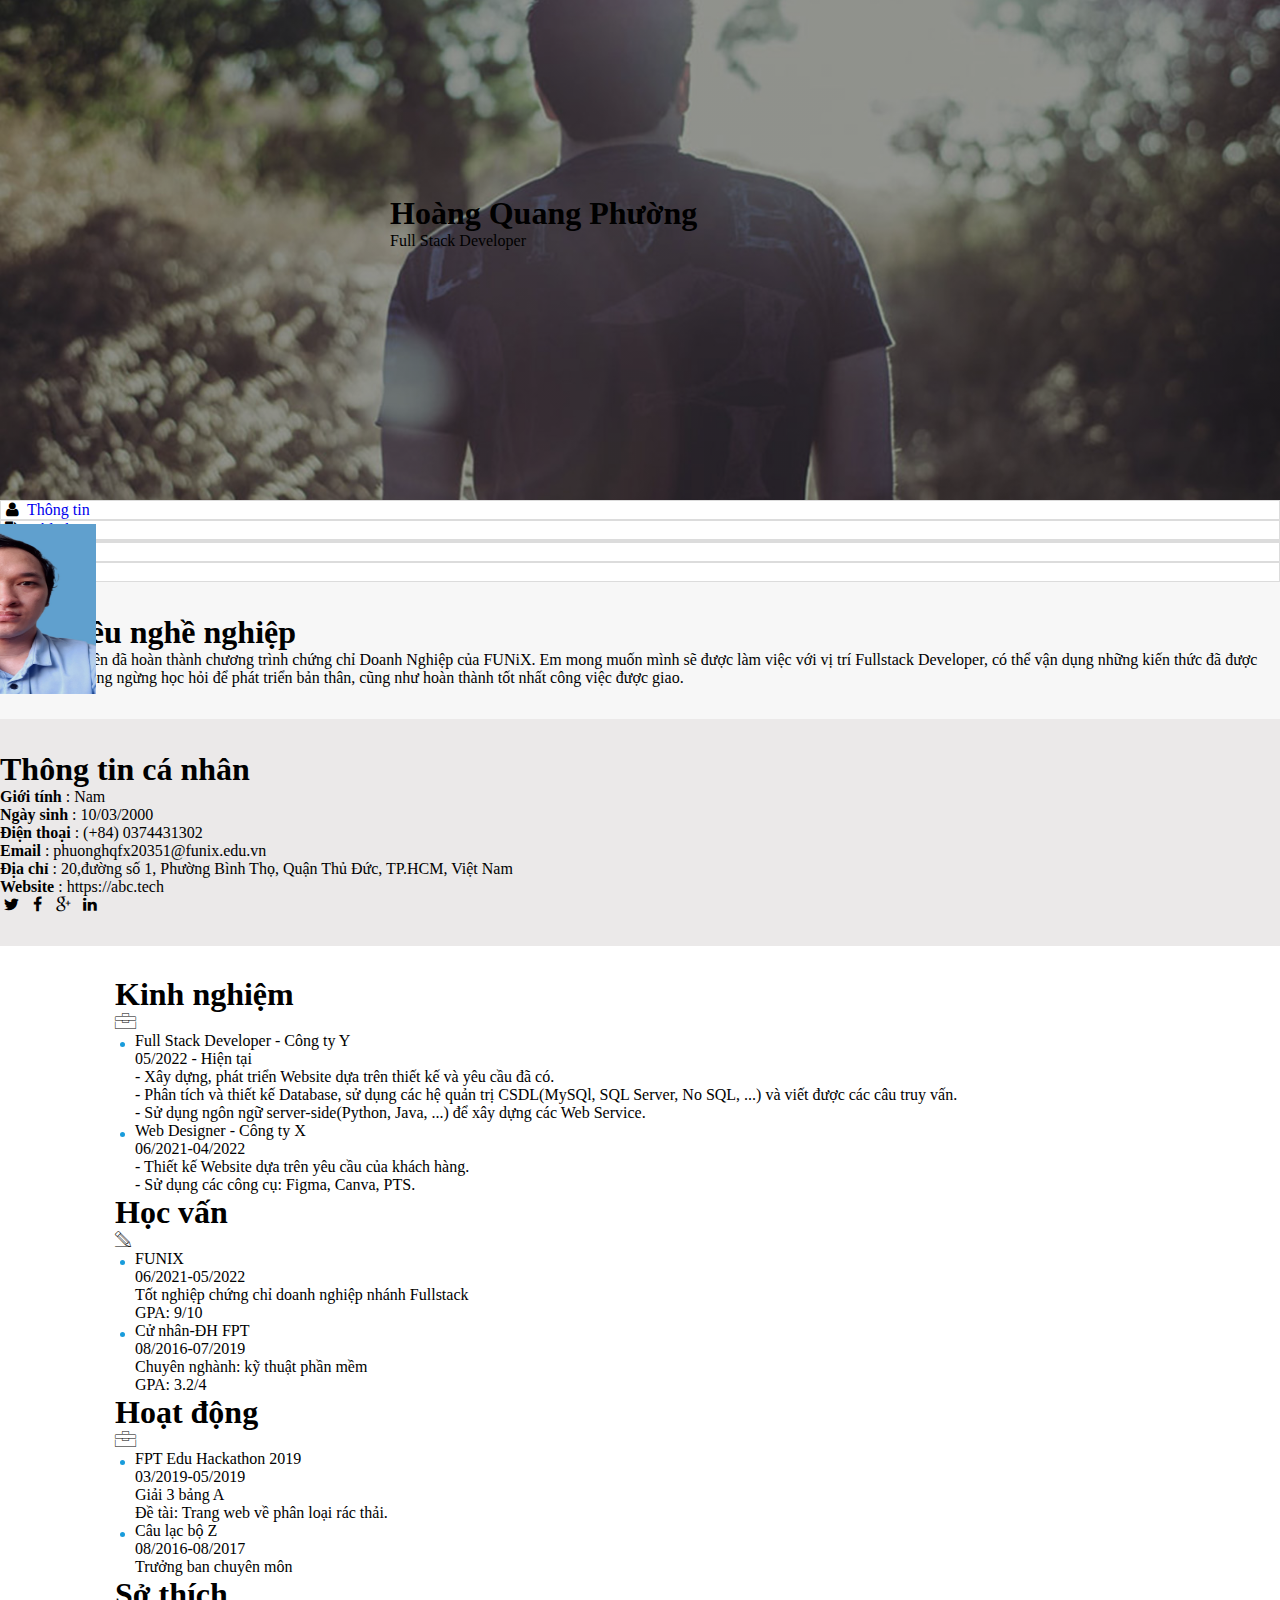
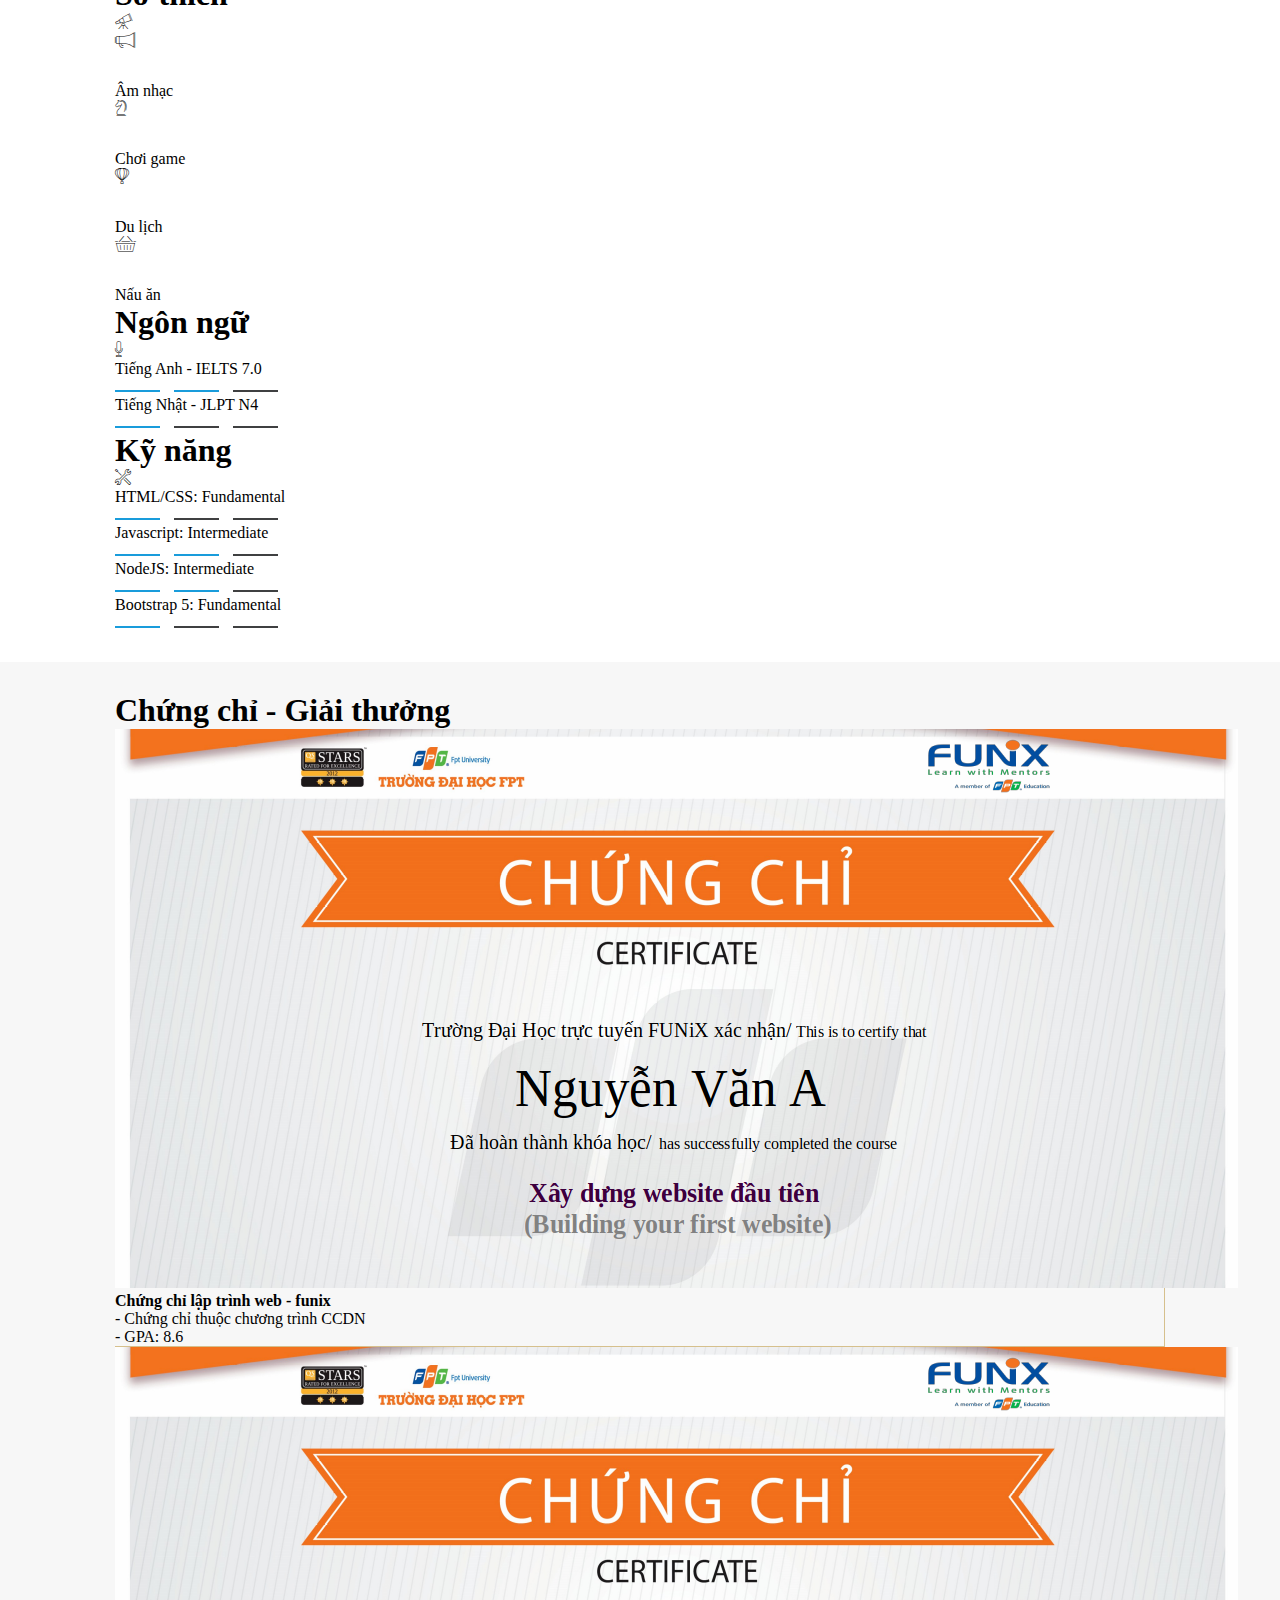
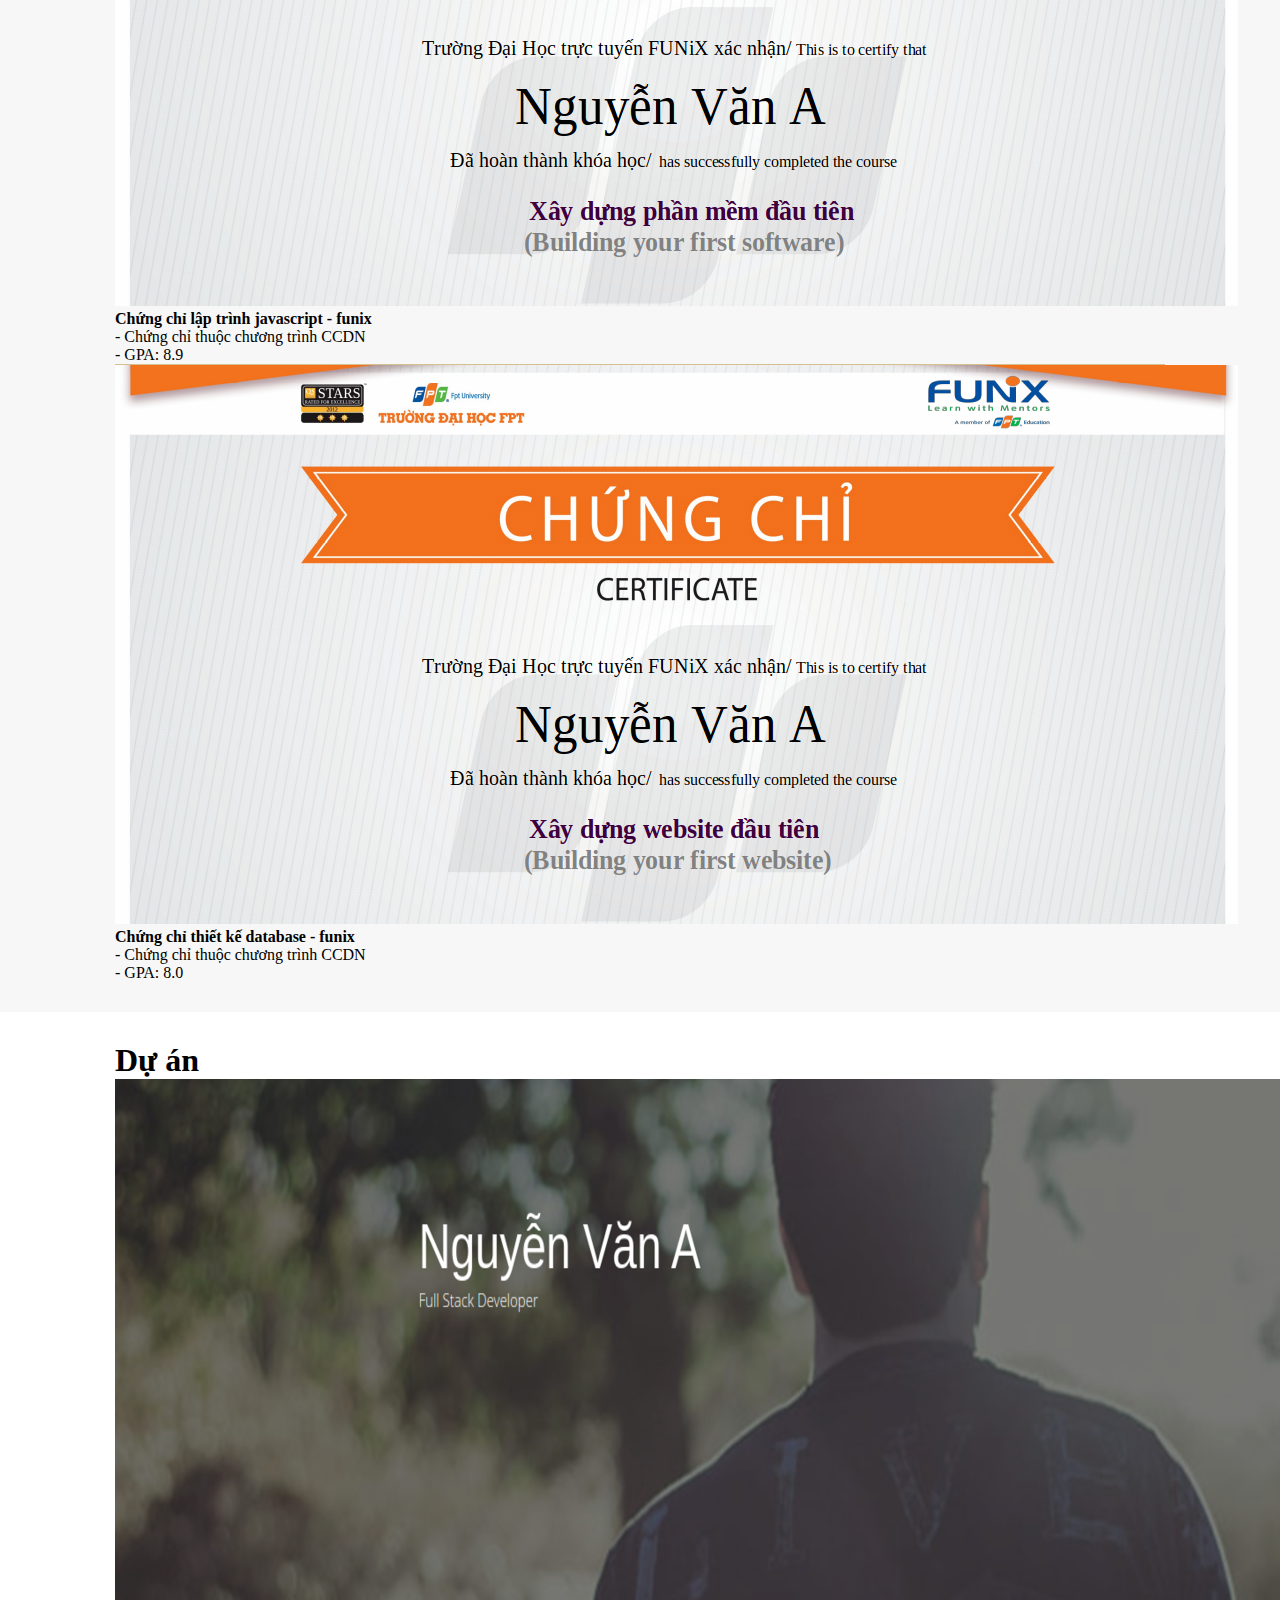
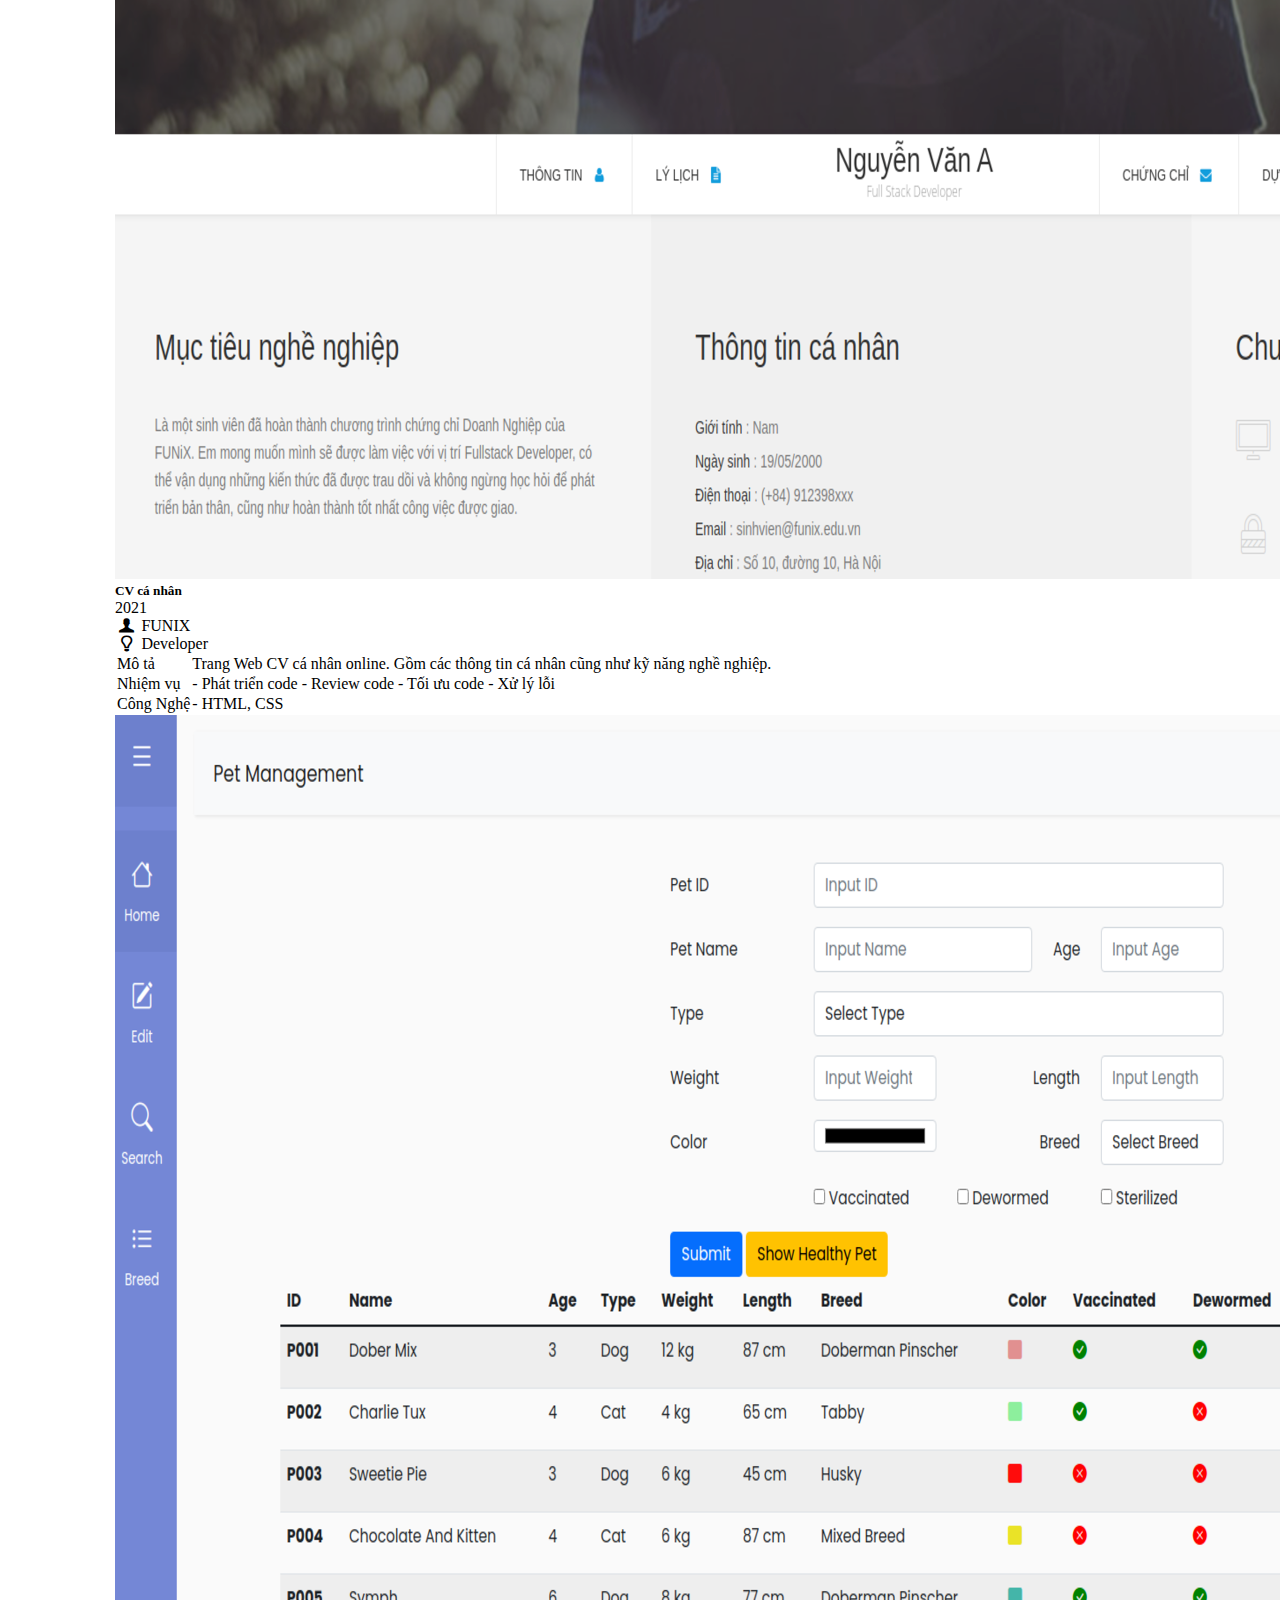
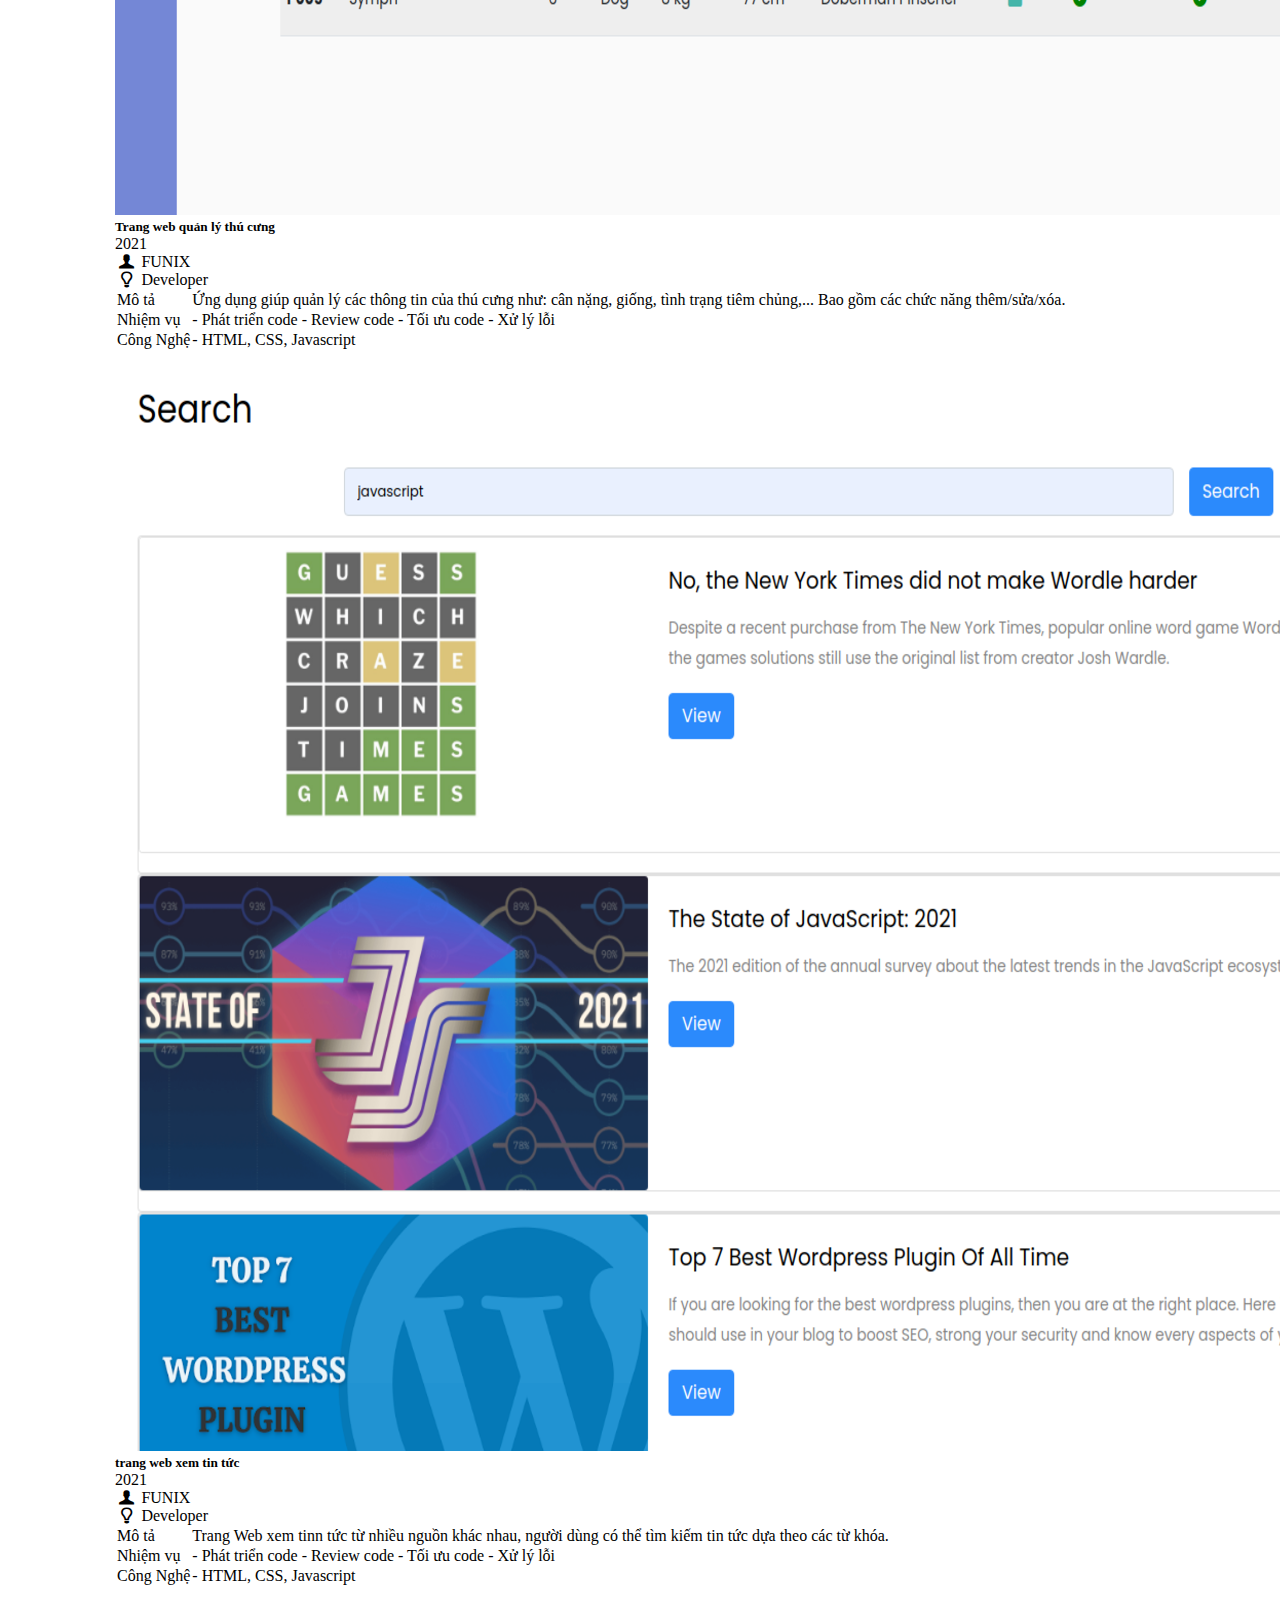
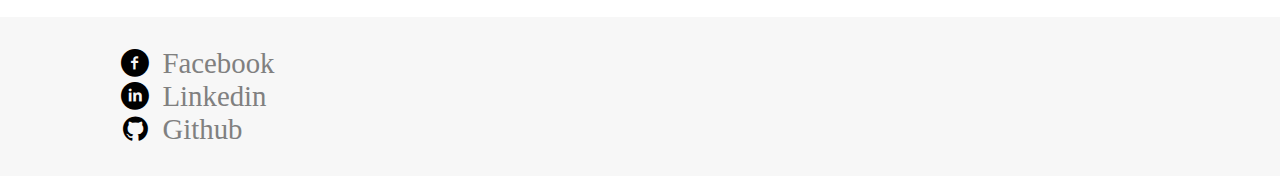
<file: index.html>
<!DOCTYPE html>
<html lang="en">
  <head>
    <meta charset="UTF-8" />
    <meta http-equiv="X-UA-Compatible" content="IE=edge" />
    <meta name="viewport" content="width=device-width, initial-scale=1.0" />

    <link rel="stylesheet" href="./css/laptop.css" />
    <link rel="stylesheet" href="./css/tablet.css" />
    <link rel="stylesheet" href="./css/mobile.css" />
    <link rel="stylesheet" href="./css/font.css" />
    <link
      href="https://cdn.jsdelivr.net/npm/bootstrap@5.0.2/dist/css/bootstrap.min.css"
      rel="stylesheet"
      integrity="sha384-EVSTQN3/azprG1Anm3QDgpJLIm9Nao0Yz1ztcQTwFspd3yD65VohhpuuCOmLASjC"
      crossorigin="anonymous"
    />

    <title>Assignment 03</title>
  </head>
  <body>
    <!-- Banner -->
    <section class="banner">
      <div id="banner" class="#">
        <div
          class="d-flex flex-column text-center text-light information-banner"
        >
          <h1>Hoàng Quang Phường</h1>
          <span>Full Stack Developer</span>
        </div>
      </div>
    </section>

    <!-- Navbar -->

    <section id="nav-bar" class="nav-bar">
      <div class="#">
        <nav
          class="d-flex flex-md-row flex-sm-column justify-content-center py-3 ms-5 ps-3"
        >
          <div class="flex-row p-md-3 pt-sm-2 nar-container information">
            <i class="icon-user icon text-primary"></i>
            <a href="#section-job" class="text-uppercase text-dark"
              >Thông tin</a
            >
          </div>
          <div class="flex-row p-md-3 pt-sm-2 nar-container information">
            <i class="icon-doc-text-inv icon text-primary"></i>
            <a href="#about" class="text-uppercase text-dark">Lý lịch</a>
          </div>

          <div class="nar-container avar">
            <div class="text-center px-5 avarta">
              <img
                src="./images/18130184.jpg.jpg"
                class="rounded-circle border border-light border-3"
                alt="img-avarta"
              />
            </div>
          </div>
          <div class="flex-row p-md-3 pt-sm-2 nar-container certificate">
            <i class="icon-mail-alt icon text-primary"></i>
            <a href="#Certificates-Awards" class="text-uppercase text-dark"
              >Chứng chỉ</a
            >
          </div>
          <div class="flex-row p-md-3 pt-sm-2 nar-container project">
            <i class="icon-star-1 icon text-primary"></i>
            <a href="#project" class="text-uppercase text-dark">Dự Án</a>
          </div>
        </nav>
      </div>
    </section>

    <!-- Muc tieu & thong tin -->
    <section id="about" class="bg-grey">
      <div class="#">
        <div class="d-flex flex-md-row flex-sm-column">
          <div class="col-md-6 col-sm bg-grey px-5 pt-5 boxes">
            <div class="ms-5">
              <h1 class="pt-3 pb-4 fs-4 section-title">Mục tiêu nghề nghiệp</h1>
              <p class="fs-6 text-secondary">
                Là một sinh viên đã hoàn thành chương trình chứng chỉ Doanh
                Nghiệp của FUNiX. Em mong muốn mình sẽ được làm việc với vị trí
                Fullstack Developer, có thể vận dụng những kiến thức đã được
                trau dồi và không ngừng học hỏi để phát triển bản thân, cũng như
                hoàn thành tốt nhất công việc được giao.
              </p>
            </div>
          </div>
          <div class="col-md-6 col-sm bg-grey-50 px-5 pt-5 boxes">
            <div class="ms-5">
              <h1 class="fs-4 pt-3 pb-4 section-title">Thông tin cá nhân</h1>
              <p class="text-secondary"><strong>Giới tính</strong> : Nam</p>

              <p class="text-secondary">
                <strong>Ngày sinh</strong> : 10/03/2000
              </p>

              <p class="text-secondary">
                <strong>Điện thoại</strong> : (+84) 0374431302
              </p>

              <p class="text-secondary">
                <strong>Email</strong> : phuonghqfx20351@funix.edu.vn
              </p>

              <p class="text-secondary">
                <strong>Địa chỉ</strong> : 20,đường số 1, Phường Bình Thọ, Quận
                Thủ Đức, TP.HCM, Việt Nam
              </p>

              <p class="text-secondary">
                <strong>Website</strong> : https://abc.tech
              </p>

              <div class="d-flex">
                <i class="icon-twitter icon text-primary"></i>
                <i class="icon-facebook icon text-primary"></i>
                <i class="icon-gplus icon text-primary"></i>
                <i class="icon-linkedin icon text-primary"></i>
              </div>
            </div>
          </div>
        </div>
      </div>
    </section>

    <!-- Job -->
    <section id="section-job">
      <div class="container">
        <div class="d-flex flex-wrap gap-2">
          <!-- Item 1 -->
          <div
            class="col-lg-3 col-md-4 border border-secondary py-3 flex-grow-1"
          >
            <div class="d-flex flex-row">
              <h1 class="col-9 fs-2 px-2">Kinh nghiệm</h1>
              <span class="col-3 fs-2"><i class="ic-toolbox"></i></span>
            </div>
            <div class="px-2 mt-4 job">
              <div class="work work-item">
                <p class="fw-bold">Full Stack Developer - Công ty Y</p>
                <div class="time">
                  <span>05/2022 - </span>
                  <span class="p-1 bg-primary text-white rounded"
                    >Hiện tại</span
                  >
                </div>
                <p class="mt-2">
                  - Xây dựng, phát triển Website dựa trên thiết kế và yêu cầu đã
                  có.
                </p>
                <p>
                  - Phân tích và thiết kế Database, sử dụng các hệ quản trị
                  CSDL(MySQl, SQL Server, No SQL, ...) và viết được các câu truy
                  vấn.
                </p>
                <p>
                  - Sử dụng ngôn ngữ server-side(Python, Java, ...) để xây dựng
                  các Web Service.
                </p>
              </div>
              <div class="work work-item">
                <p class="fw-bold">Web Designer - Công ty X</p>
                <div class="time"><p>06/2021-04/2022</p></div>
                <p>- Thiết kế Website dựa trên yêu cầu của khách hàng.</p>
                <p>- Sử dụng các công cụ: Figma, Canva, PTS.</p>
              </div>
            </div>
          </div>

          <!-- Item 2 -->
          <div
            class="col-lg-3 col-md-4 border border-secondary py-3 flex-grow-1"
          >
            <div class="d-flex flex-row">
              <h1 class="col-9 fs-2 px-2">Học vấn</h1>
              <span class="col-3 fs-2 icon"><i class="ic-pencil"></i></span>
            </div>
            <div class="px-2 mt-4 job">
              <div class="work work-item">
                <p class="fw-bold">FUNIX</p>
                <div class="time"><p>06/2021-05/2022</p></div>
                <p>Tốt nghiệp chứng chỉ doanh nghiệp nhánh Fullstack</p>
                <p>GPA: 9/10</p>
              </div>
              <div class="work work-item">
                <p class="fw-bold">Cử nhân-ĐH FPT</p>
                <div class="time"><p>08/2016-07/2019</p></div>
                <p>Chuyên nghành: kỹ thuật phần mềm</p>
                <p>GPA: 3.2/4</p>
              </div>
            </div>
          </div>

          <!-- Item 3 -->
          <div
            class="col-lg-3 col-md-4 border border-secondary py-3 flex-grow-1"
          >
            <div class="d-flex flex-row">
              <h1 class="col-9 fs-2 px-2">Hoạt động</h1>
              <span class="col-3 fs-2 icon"><i class="ic-toolbox"></i></span>
            </div>
            <div class="px-2 mt-4 job">
              <div class="work work-item">
                <p class="fw-bold">FPT Edu Hackathon 2019</p>
                <div class="time"><p>03/2019-05/2019</p></div>
                <p>Giải 3 bảng A</p>
                <p>Đề tài: Trang web về phân loại rác thải.</p>
              </div>
              <div class="work work-item">
                <p class="fw-bold">Câu lạc bộ Z</p>
                <div class="time"><p>08/2016-08/2017</p></div>
                <p>Trưởng ban chuyên môn</p>
              </div>
            </div>
          </div>

          <!-- Item 4 -->
          <div
            class="col-lg-3 col-md-4 border border-secondary py-3 flex-grow-1"
          >
            <div class="d-flex flex-row">
              <h1 class="col-9 fs-2 px-2">Sở thích</h1>
              <span class="col-3 fs-2 icon"><i class="ic-telescope"></i></span>
            </div>
            <div class="px-4 mt-4 job">
              <div class="d-flex flex-wrap gap-2">
                <div class="d-flex flex-column align-items-center flex-grow-1">
                  <div
                    class="d-flex align-items-center justify-content-center border border-primary text-primary rounded-circle"
                    style="width: 50px; height: 50px"
                  >
                    <i class="ic-megaphone"></i>
                  </div>
                  <div><p>Âm nhạc</p></div>
                </div>
                <div class="d-flex flex-column align-items-center flex-grow-1">
                  <div
                    class="d-flex align-items-center justify-content-center border border-primary text-primary rounded-circle"
                    style="width: 50px; height: 50px"
                  >
                    <i class="ic-strategy"></i>
                  </div>
                  <div><p>Chơi game</p></div>
                </div>
                <div class="d-flex flex-column align-items-center flex-grow-1">
                  <div
                    class="d-flex align-items-center justify-content-center border border-primary text-primary rounded-circle"
                    style="width: 50px; height: 50px"
                  >
                    <i class="ic-hotairballoon"></i>
                  </div>
                  <div><p>Du lịch</p></div>
                </div>
                <div class="d-flex flex-column align-items-center flex-grow-1">
                  <div
                    class="d-flex align-items-center justify-content-center border border-primary text-primary rounded-circle"
                    style="width: 50px; height: 50px"
                  >
                    <i class="ic-basket"></i>
                  </div>
                  <div><p>Nấu ăn</p></div>
                </div>
              </div>
            </div>
          </div>

          <!-- Item 5 -->
          <div
            class="col-lg-3 col-md-4 border border-secondary py-3 flex-grow-1"
          >
            <div class="d-flex flex-row">
              <h1 class="col-9 fs-2 px-2">Ngôn ngữ</h1>
              <span class="col-3 fs-2 px-2 icon"><i class="ic-mic"></i></span>
            </div>
            <div class="px-4 mt-4 job">
              <div class="px-3 py-2">
                <p style="margin: 0">Tiếng Anh - IELTS 7.0</p>
                <span class="background-item-primary"></span>
                <span class="background-item-primary"></span>
                <span class="background-item-gray"></span>
              </div>
              <div class="px-3 py-2">
                <p style="margin: 0">Tiếng Nhật - JLPT N4</p>
                <span class="background-item-primary"></span>
                <span class="background-item-gray"></span>
                <span class="background-item-gray"></span>
              </div>
            </div>
          </div>

          <!-- Item 6 -->
          <div
            class="col-lg-3 col-md-4 border border-secondary py-3 flex-grow-1"
          >
            <div class="d-flex flex-row">
              <h1 class="col-9 fs-2 px-2">Kỹ năng</h1>
              <span class="col-3 fs-2 icon"><i class="ic-tools-2"></i></span>
            </div>
            <div class="px-4 mt-4 job">
              <div class="px-3 py-2">
                <p style="margin: 0">HTML/CSS: Fundamental</p>
                <span class="background-item-primary"></span>
                <span class="background-item-gray"></span>
                <span class="background-item-gray"></span>
              </div>
              <div class="px-3 py-2">
                <p style="margin: 0">Javascript: Intermediate</p>
                <span class="background-item-primary"></span>
                <span class="background-item-primary"></span>
                <span class="background-item-gray"></span>
              </div>
              <div class="px-3 py-2">
                <p style="margin: 0">NodeJS: Intermediate</p>
                <span class="background-item-primary"></span>
                <span class="background-item-primary"></span>
                <span class="background-item-gray"></span>
              </div>
              <div class="px-3 py-2">
                <p style="margin: 0">Bootstrap 5: Fundamental</p>
                <span class="background-item-primary"></span>
                <span class="background-item-gray"></span>
                <span class="background-item-gray"></span>
              </div>
            </div>
          </div>
        </div>
      </div>
    </section>

    <!-- Certificates & Awards -->
    <section id="Certificates-Awards" class="bg-grey">
      <div class="container">
        <h1 class="fs-2 px-2 py-3">Chứng chỉ - Giải thưởng</h1>

        <div class="d-flex flex-wrap">
          <div class="col-md-6 pt-4 body-information">
            <div
              class="d-flex flex-lg-row flex-md-column flex-sm-column mb-2 ms-2 pe-2 information-item-1"
            >
              <div class="text-center col-lg-4">
                <img
                  src="./images/Cert_WEB.png"
                  class="img-fluid"
                  alt="Cert_WEB"
                />
              </div>
              <div class="pt-1 ps-2">
                <h4 class="fs-5">Chứng chỉ lập trình web - funix</h4>
                <p class="mb-1">- Chứng chỉ thuộc chương trình CCDN</p>
                <p>- GPA: 8.6</p>
              </div>
            </div>
          </div>

          <div class="col-md-6 pt-4 body-information">
            <div
              class="d-flex flex-lg-row flex-md-column flex-sm-column mb-2 ms-2 pe-2"
            >
              <div class="text-center col-lg-4">
                <img
                  src="./images/Cert_PRF.png"
                  class="img-fluid"
                  alt="Cert_PRF"
                />
              </div>
              <div class="pt-1 ps-2">
                <h4 class="fs-5">Chứng chỉ lập trình javascript - funix</h4>
                <p class="mb-1">- Chứng chỉ thuộc chương trình CCDN</p>
                <p>- GPA: 8.9</p>
              </div>
            </div>
          </div>

          <div class="col-md-6 pt-4 body-information">
            <div
              class="d-flex flex-lg-row flex-md-column flex-sm-column mb-2 ms-2 pe-2"
            >
              <div class="text-center col-lg-4">
                <img
                  src="./images/Cert_DBI.png"
                  class="img-fluid"
                  alt="Cert_DBI"
                />
              </div>
              <div class="pt-1 ps-2">
                <h4 class="fs-5">Chứng chỉ thiết kế database - funix</h4>
                <p class="mb-1">- Chứng chỉ thuộc chương trình CCDN</p>
                <p>- GPA: 8.0</p>
              </div>
            </div>
          </div>
        </div>
      </div>
    </section>

    <!-- Project -->
    <section id="project">
      <div class="container">
        <h1 class="fs-2 px-2 py-3 section-title">Dự án</h1>
        <div class="d-flex flex-md-row flex-sm-column gap-2 gap-md-3">
          <div class="col-lg-3 flex-grow-1">
            <div>
              <img
                src="./images/project_1.png"
                class="img-fluid"
                alt="project_1"
              />
            </div>
            <div class="border">
              <h5 class="fw-bold pt-2 ps-2 text-uppercase">
                <a href="./digital_CV.html">CV cá nhân</a>
              </h5>
            </div>
            <div
              class="d-flex flex-md-row flex-sm-column gap-3 border py-3 ps-3"
            >
              <div>
                <span class="py-2 px-3 bg-primary text-white rounded-pill"
                  >2021</span
                >
              </div>
              <div
                class="d-flex flex-lg-row flex-md-column flex-sm-column gap-lg-2 pe-2"
              >
                <div class="d-flex flex-row">
                  <i class="icon-user-1"></i>
                  <span>FUNIX</span>
                </div>
                <div class="d-flex flex-row">
                  <i class="icon-lamp"></i>
                  <span>Developer</span>
                </div>
              </div>
            </div>
            <div class="project-information-job">
              <table class="border">
                <tr class="border">
                  <td class="ps-2 col-4">Mô tả</td>
                  <td class="pe-2 py-2">
                    Trang Web CV cá nhân online. Gồm các thông tin cá nhân cũng
                    như kỹ năng nghề nghiệp.
                  </td>
                </tr>
                <tr class="border">
                  <td class="ps-2 col-4">Nhiệm vụ</td>
                  <td class="pe-2 py-2">
                    - Phát triển code - Review code - Tối ưu code - Xử lý lỗi
                  </td>
                </tr>
                <tr>
                  <td class="ps-2 pb-2 col-4">Công Nghệ</td>
                  <td class="pe-2 py-2">- HTML, CSS</td>
                </tr>
              </table>
            </div>
          </div>

          <div class="col-lg-3 flex-grow-1">
            <div>
              <img
                src="./images/project_2.png"
                class="img-fluid"
                alt="project_2"
              />
            </div>
            <div class="border">
              <h5 class="fw-bold pt-2 ps-2 text-uppercase">
                <a href="./digital_OLThuCung.html">
                  Trang web quản lý thú cưng
                </a>
              </h5>
            </div>
            <div
              class="d-flex flex-md-row flex-sm-column gap-3 border py-3 ps-3"
            >
              <div>
                <span class="py-2 px-3 bg-primary text-white rounded-pill"
                  >2021</span
                >
              </div>
              <div
                class="d-flex flex-lg-row flex-md-column flex-sm-column gap-lg-2 pe-2"
              >
                <div class="d-flex flex-row">
                  <i class="icon-user-1"></i>
                  <span>FUNIX</span>
                </div>
                <div class="d-flex flex-row">
                  <i class="icon-lamp"></i>
                  <span>Developer</span>
                </div>
              </div>
            </div>
            <div class="project-information-job">
              <table class="border">
                <tr class="border">
                  <td class="ps-2 col-4">Mô tả</td>
                  <td class="pe-2 py-2">
                    Ứng dụng giúp quản lý các thông tin của thú cưng như: cân
                    nặng, giống, tình trạng tiêm chủng,... Bao gồm các chức năng
                    thêm/sửa/xóa.
                  </td>
                </tr>
                <tr class="border">
                  <td class="ps-2 col-4">Nhiệm vụ</td>
                  <td class="pe-2 py-2">
                    - Phát triển code - Review code - Tối ưu code - Xử lý lỗi
                  </td>
                </tr>
                <tr>
                  <td class="ps-2 pb-2 col-4">Công Nghệ</td>
                  <td class="pe-2 py-2">- HTML, CSS, Javascript</td>
                </tr>
              </table>
            </div>
          </div>

          <div class="col-lg-3 flex-grow-1">
            <div>
              <img
                src="./images/project_3.png"
                class="img-fluid"
                alt="project_3"
              />
            </div>
            <div class="border">
              <h5 class="fw-bold pt-2 ps-2 text-uppercase">
                <a href="./digital_QLTinTuc.html"> trang web xem tin tức </a>
              </h5>
            </div>
            <div
              class="d-flex flex-md-row flex-sm-column gap-3 border py-3 ps-3"
            >
              <div>
                <span class="py-2 px-3 bg-primary text-white rounded-pill"
                  >2021</span
                >
              </div>
              <div
                class="d-flex flex-lg-row flex-md-column flex-sm-column gap-lg-2 pe-2"
              >
                <div class="d-flex flex-row">
                  <i class="icon-user-1"></i>
                  <span>FUNIX</span>
                </div>
                <div class="d-flex flex-row">
                  <i class="icon-lamp"></i>
                  <span>Developer</span>
                </div>
              </div>
            </div>
            <div class="project-information-job">
              <table class="border">
                <tr class="border">
                  <td class="ps-2 col-4">Mô tả</td>
                  <td class="pe-2 py-2">
                    Trang Web xem tinn tức từ nhiều nguồn khác nhau, người dùng
                    có thể tìm kiếm tin tức dựa theo các từ khóa.
                  </td>
                </tr>
                <tr class="border">
                  <td class="ps-2 col-4">Nhiệm vụ</td>
                  <td class="pe-2 py-2">
                    - Phát triển code - Review code - Tối ưu code - Xử lý lỗi
                  </td>
                </tr>
                <tr>
                  <td class="ps-2 pb-2 col-4">Công Nghệ</td>
                  <td class="pe-2 py-2">- HTML, CSS, Javascript</td>
                </tr>
              </table>
            </div>
          </div>
        </div>
      </div>
    </section>

    <!-- footer -->
    <section id="footer" class="bg-grey">
      <div class="container">
        <div class="d-flex justify-content-center gap-4">
          <div class="d-flex gap-1 footer-size">
            <i class="text-primary icon-facebook-circled"></i>
            <span class="text-grey">Facebook</span>
          </div>
          <div class="d-flex gap-1 footer-size">
            <i class="text-primary icon-linkedin-circled"></i>
            <span class="text-grey"> Linkedin</span>
          </div>
          <div class="d-flex gap-1 footer-size">
            <i class="text-primary icon-github-circled"></i>
            <span class="text-grey">Github</span>
          </div>
        </div>
      </div>
    </section>
  </body>
</html>
</file>
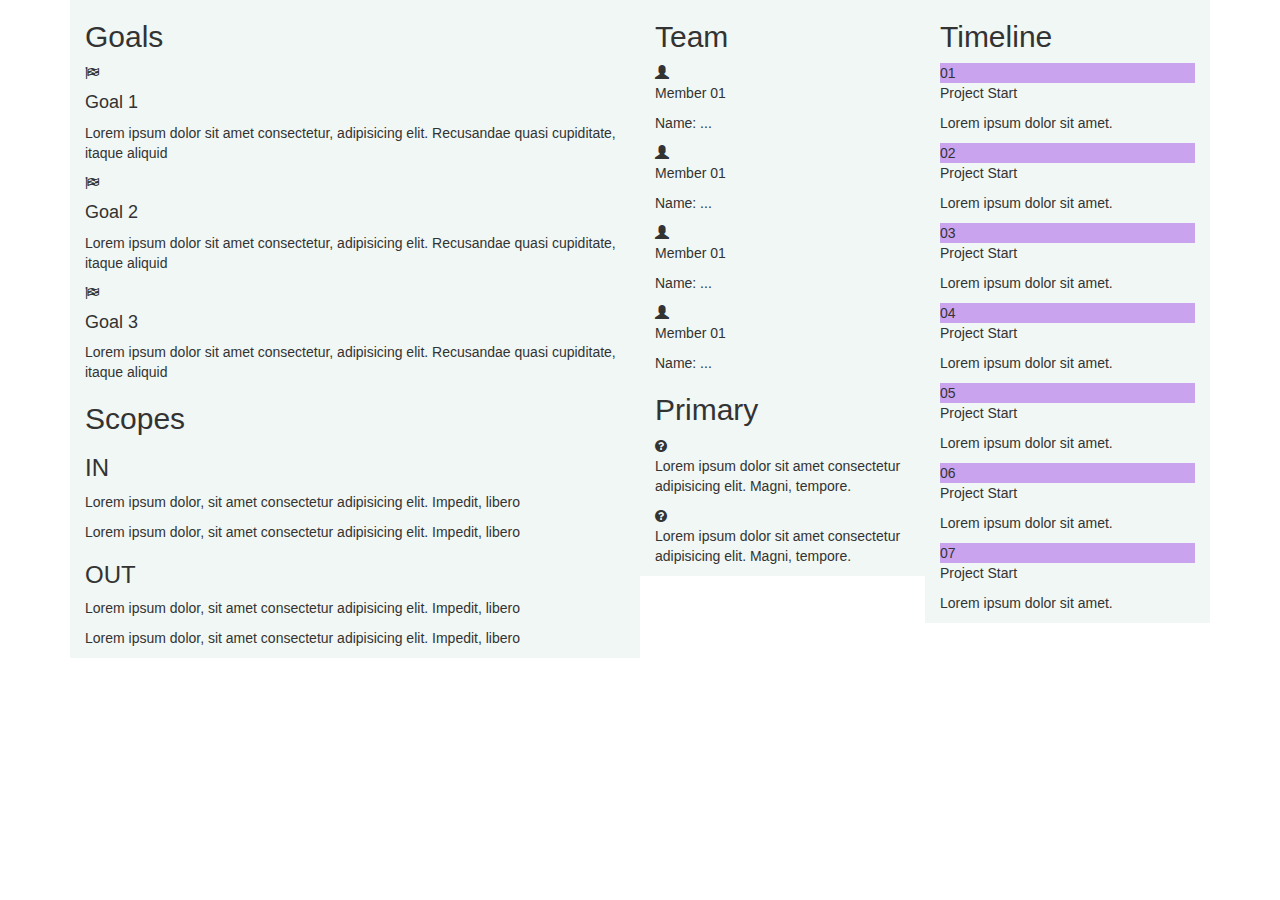
<file: digital_CV.html>
<!DOCTYPE html>
<html lang="en">
  <head>
    <meta charset="UTF-8" />
    <meta name="viewport" content="width=device-width, initial-scale=1.0" />
    <link rel="stylesheet" href="./css/font.css" />
    <link
      href="https://cdn.jsdelivr.net/npm/bootstrap@5.0.2/dist/css/bootstrap.min.css"
      rel="stylesheet"
      integrity="sha384-EVSTQN3/azprG1Anm3QDgpJLIm9Nao0Yz1ztcQTwFspd3yD65VohhpuuCOmLASjC"
      crossorigin="anonymous"
    />
    <link
      rel="stylesheet"
      href="https://maxcdn.bootstrapcdn.com/bootstrap/3.3.7/css/bootstrap.min.css"
    />
    <!-- <script src="https://ajax.googleapis.com/ajax/libs/jquery/3.2.1/jquery.min.js"></script>
    <script src="https://maxcdn.bootstrapcdn.com/bootstrap/3.3.7/js/bootstrap.min.js"></script> -->
    <link
      rel="stylesheet"
      href="https://cdnjs.cloudflare.com/ajax/libs/font-awesome/4.7.0/css/font-awesome.min.css"
    />

    <title>Digital-CV</title>
  </head>
  <body>
    <div class="container py-4">
      <div
        class="shadow-lg bg-body rounded col-12 border border-5 border-primary d-flex flex-lg-row flex-column"
      >
        <!-- col-1 -->
        <div
          class="d-flex flex-column col-lg-6 p-0"
          style="background-color: rgb(240, 247, 244)"
        >
          <div class="border border-5 border-primary pb-5">
            <div class="mx-2 border-bottom"><h2>Goals</h2></div>
            <div class="d-flex flex-column ms-4">
              <div class="d-flex flex-row pt-3 border-bottom">
                <div class="col-2 d-flex justify-content-center">
                  <i class="fa fa-flag-checkered icon text-dark fs-1"></i>
                </div>
                <div>
                  <h4 class="mt-0 mb-3">Goal 1</h4>
                  <p>
                    Lorem ipsum dolor sit amet consectetur, adipisicing elit.
                    Recusandae quasi cupiditate, itaque aliquid
                  </p>
                </div>
              </div>

              <div class="d-flex flex-row pt-3 border-bottom">
                <div class="col-2 d-flex justify-content-center">
                  <i class="fa fa-flag-checkered icon text-dark fs-1"></i>
                </div>
                <div>
                  <h4 class="my-0">Goal 2</h4>
                  <p>
                    Lorem ipsum dolor sit amet consectetur, adipisicing elit.
                    Recusandae quasi cupiditate, itaque aliquid
                  </p>
                </div>
              </div>
              <div class="d-flex flex-row pt-3 border-bottom mb-5">
                <div class="col-2 d-flex justify-content-center">
                  <i class="fa fa-flag-checkered icon text-dark fs-1"></i>
                </div>
                <div>
                  <h4 class="my-0">Goal 3</h4>
                  <p>
                    Lorem ipsum dolor sit amet consectetur, adipisicing elit.
                    Recusandae quasi cupiditate, itaque aliquid
                  </p>
                </div>
              </div>
            </div>
          </div>
          <!-- Scopes -->
          <div class="border border-5 border-primary pb-4">
            <div class="mx-2 border-bottom"><h2>Scopes</h2></div>
            <div class="d-flex flex-row gap-3 ms-4 me-4 pb-4">
              <div class="col-6">
                <h3>IN</h3>
                <p>
                  Lorem ipsum dolor, sit amet consectetur adipisicing elit.
                  Impedit, libero
                </p>
                <p>
                  Lorem ipsum dolor, sit amet consectetur adipisicing elit.
                  Impedit, libero
                </p>
              </div>
              <div class="col-6">
                <h3>OUT</h3>
                <p>
                  Lorem ipsum dolor, sit amet consectetur adipisicing elit.
                  Impedit, libero
                </p>
                <p>
                  Lorem ipsum dolor, sit amet consectetur adipisicing elit.
                  Impedit, libero
                </p>
              </div>
            </div>
          </div>
        </div>
        <!-- col-2 -->

        <div
          class="d-flex flex-column col-lg-3 p-0"
          style="background-color: rgb(240, 247, 244)"
        >
          <!-- Team -->
          <div class="border border-5 border-primary pb-5">
            <div class="mx-2 border-bottom"><h2>Team</h2></div>
            <div class="d-flex flex-column ms-4 mb-1">
              <div class="d-flex flex-row pt-3">
                <div class="col-3 d-flex justify-content-center">
                  <i class="glyphicon glyphicon-user icon text-dark fs-1"></i>
                </div>
                <div>
                  <p class="#">Member 01</p>
                  <p>Name: ...</p>
                </div>
              </div>

              <div class="d-flex flex-row pt-3">
                <div class="col-3 d-flex justify-content-center">
                  <i class="glyphicon glyphicon-user icon text-dark fs-1"></i>
                </div>
                <div>
                  <p class="#">Member 01</p>
                  <p>Name: ...</p>
                </div>
              </div>
              <div class="d-flex flex-row pt-3">
                <div class="col-3 d-flex justify-content-center">
                  <i class="glyphicon glyphicon-user icon text-dark fs-1"></i>
                </div>
                <div>
                  <p class="#">Member 01</p>
                  <p>Name: ...</p>
                </div>
              </div>
              <div class="d-flex flex-row pt-3">
                <div class="col-3 d-flex justify-content-center">
                  <i class="glyphicon glyphicon-user icon text-dark fs-1"></i>
                </div>
                <div>
                  <p class="#">Member 01</p>
                  <p>Name: ...</p>
                </div>
              </div>
            </div>
          </div>
          <!-- Primary -->
          <div class="border border-5 border-primary pb-4">
            <div class="mx-2 border-bottom"><h2>Primary</h2></div>
            <div class="d-flex flex-column ms-4 pb-2 gap-2">
              <div class="d-flex flex-row pt-3">
                <div class="col-3 d-flex justify-content-center">
                  <i class="fa fa-question-circle icon text-dark fs-1"></i>
                </div>
                <div>
                  <p>
                    Lorem ipsum dolor sit amet consectetur adipisicing elit.
                    Magni, tempore.
                  </p>
                </div>
              </div>

              <div class="d-flex flex-row pt-3">
                <div class="col-3 d-flex justify-content-center">
                  <i class="fa fa-question-circle icon text-dark fs-1"></i>
                </div>
                <div>
                  <p>
                    Lorem ipsum dolor sit amet consectetur adipisicing elit.
                    Magni, tempore.
                  </p>
                </div>
              </div>
            </div>
          </div>
        </div>
        <!-- col-3 -->
        <div
          class="d-flex flex-column col-lg-3 p-0"
          style="background-color: rgb(240, 247, 244)"
        >
          <div class="border border-5 border-primary">
            <div class="mx-2 border-bottom"><h2>Timeline</h2></div>
            <div class="d-flex flex-column ms-4 mb-5 pb-3">
              <div class="d-flex flex-row pt-2 pb-3">
                <div
                  class="col-3 d-flex justify-content-center align-items-center"
                >
                  <div
                    class="rounded-circle border border-1 p-4 text-light"
                    style="background-color: rgb(202, 163, 238)"
                  >
                    <span>01</span>
                  </div>
                </div>
                <div class="border-bottom">
                  <p>Project Start</p>
                  <p>Lorem ipsum dolor sit amet.</p>
                </div>
              </div>
              <div class="d-flex flex-row pt-2 pb-3">
                <div
                  class="col-3 d-flex justify-content-center align-items-center"
                >
                  <div
                    class="rounded-circle border border-1 p-4 text-light"
                    style="background-color: rgb(202, 163, 238)"
                  >
                    <span>02</span>
                  </div>
                </div>
                <div class="border-bottom">
                  <p>Project Start</p>
                  <p>Lorem ipsum dolor sit amet.</p>
                </div>
              </div>

              <div class="d-flex flex-row pt-2 pb-3">
                <div
                  class="col-3 d-flex justify-content-center align-items-center"
                >
                  <div
                    class="rounded-circle border border-1 p-4 text-light"
                    style="background-color: rgb(202, 163, 238)"
                  >
                    <span>03</span>
                  </div>
                </div>
                <div class="border-bottom">
                  <p>Project Start</p>
                  <p>Lorem ipsum dolor sit amet.</p>
                </div>
              </div>

              <div class="d-flex flex-row pt-2 pb-3">
                <div
                  class="col-3 d-flex justify-content-center align-items-center"
                >
                  <div
                    class="rounded-circle border border-1 p-4 text-light"
                    style="background-color: rgb(202, 163, 238)"
                  >
                    <span>04</span>
                  </div>
                </div>
                <div class="border-bottom">
                  <p>Project Start</p>
                  <p>Lorem ipsum dolor sit amet.</p>
                </div>
              </div>

              <div class="d-flex flex-row pt-2 pb-3">
                <div
                  class="col-3 d-flex justify-content-center align-items-center"
                >
                  <div
                    class="rounded-circle border border-1 p-4 text-light"
                    style="background-color: rgb(202, 163, 238)"
                  >
                    <span>05</span>
                  </div>
                </div>
                <div class="border-bottom">
                  <p>Project Start</p>
                  <p>Lorem ipsum dolor sit amet.</p>
                </div>
              </div>

              <div class="d-flex flex-row pt-2 pb-3">
                <div
                  class="col-3 d-flex justify-content-center align-items-center"
                >
                  <div
                    class="rounded-circle border border-1 p-4 text-light"
                    style="background-color: rgb(202, 163, 238)"
                  >
                    <span>06</span>
                  </div>
                </div>
                <div class="border-bottom">
                  <p>Project Start</p>
                  <p>Lorem ipsum dolor sit amet.</p>
                </div>
              </div>

              <div class="d-flex flex-row pt-2 pb-3">
                <div
                  class="col-3 d-flex justify-content-center align-items-center"
                >
                  <div
                    class="rounded-circle border border-1 p-4 text-light"
                    style="background-color: rgb(202, 163, 238)"
                  >
                    <span>07</span>
                  </div>
                </div>
                <div class="border-bottom">
                  <p>Project Start</p>
                  <p>Lorem ipsum dolor sit amet.</p>
                </div>
              </div>
            </div>
          </div>
        </div>
      </div>
    </div>
  </body>
</html>
</file>
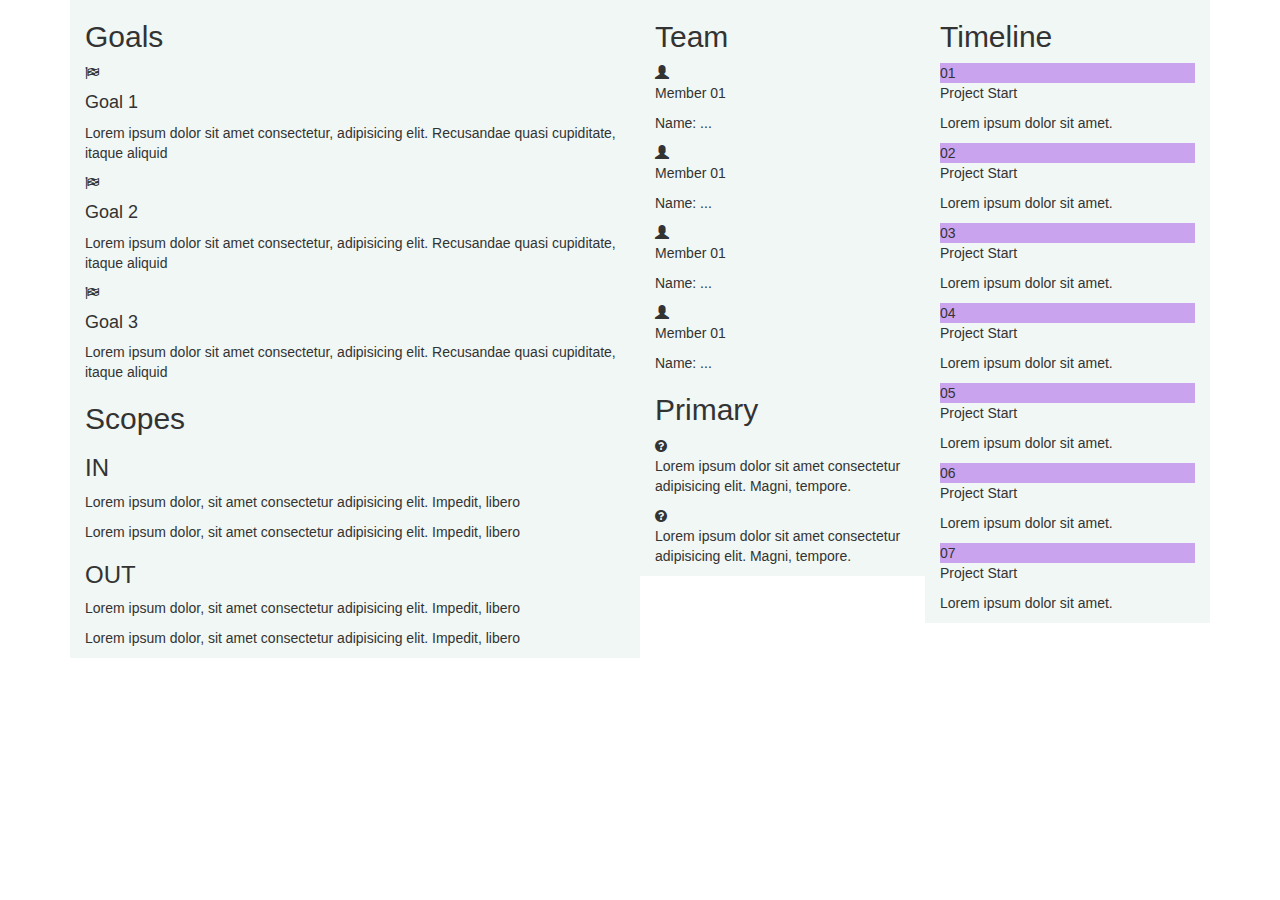
<file: digital_OLThuCung.html>
<!DOCTYPE html>
<html lang="en">
  <head>
    <meta charset="UTF-8" />
    <meta name="viewport" content="width=device-width, initial-scale=1.0" />
    <link rel="stylesheet" href="./css/font.css" />
    <link
      href="https://cdn.jsdelivr.net/npm/bootstrap@5.0.2/dist/css/bootstrap.min.css"
      rel="stylesheet"
      integrity="sha384-EVSTQN3/azprG1Anm3QDgpJLIm9Nao0Yz1ztcQTwFspd3yD65VohhpuuCOmLASjC"
      crossorigin="anonymous"
    />
    <link
      rel="stylesheet"
      href="https://maxcdn.bootstrapcdn.com/bootstrap/3.3.7/css/bootstrap.min.css"
    />
    <!-- <script src="https://ajax.googleapis.com/ajax/libs/jquery/3.2.1/jquery.min.js"></script>
    <script src="https://maxcdn.bootstrapcdn.com/bootstrap/3.3.7/js/bootstrap.min.js"></script> -->
    <link
      rel="stylesheet"
      href="https://cdnjs.cloudflare.com/ajax/libs/font-awesome/4.7.0/css/font-awesome.min.css"
    />

    <title>Digital-WebQuanLyThuCung</title>
  </head>
  <body>
    <div class="container py-4">
      <div
        class="shadow-lg bg-body rounded col-12 border border-5 border-primary d-flex flex-lg-row flex-column"
      >
        <!-- col-1 -->
        <div
          class="d-flex flex-column col-lg-6 p-0"
          style="background-color: rgb(240, 247, 244)"
        >
          <div class="border border-5 border-primary pb-5">
            <div class="mx-2 border-bottom"><h2>Goals</h2></div>
            <div class="d-flex flex-column ms-4">
              <div class="d-flex flex-row pt-3 border-bottom">
                <div class="col-2 d-flex justify-content-center">
                  <i class="fa fa-flag-checkered icon text-dark fs-1"></i>
                </div>
                <div>
                  <h4 class="mt-0 mb-3">Goal 1</h4>
                  <p>
                    Lorem ipsum dolor sit amet consectetur, adipisicing elit.
                    Recusandae quasi cupiditate, itaque aliquid
                  </p>
                </div>
              </div>

              <div class="d-flex flex-row pt-3 border-bottom">
                <div class="col-2 d-flex justify-content-center">
                  <i class="fa fa-flag-checkered icon text-dark fs-1"></i>
                </div>
                <div>
                  <h4 class="my-0">Goal 2</h4>
                  <p>
                    Lorem ipsum dolor sit amet consectetur, adipisicing elit.
                    Recusandae quasi cupiditate, itaque aliquid
                  </p>
                </div>
              </div>
              <div class="d-flex flex-row pt-3 border-bottom mb-5">
                <div class="col-2 d-flex justify-content-center">
                  <i class="fa fa-flag-checkered icon text-dark fs-1"></i>
                </div>
                <div>
                  <h4 class="my-0">Goal 3</h4>
                  <p>
                    Lorem ipsum dolor sit amet consectetur, adipisicing elit.
                    Recusandae quasi cupiditate, itaque aliquid
                  </p>
                </div>
              </div>
            </div>
          </div>
          <!-- Scopes -->
          <div class="border border-5 border-primary pb-4">
            <div class="mx-2 border-bottom"><h2>Scopes</h2></div>
            <div class="d-flex flex-row gap-3 ms-4 me-4 pb-4">
              <div class="col-6">
                <h3>IN</h3>
                <p>
                  Lorem ipsum dolor, sit amet consectetur adipisicing elit.
                  Impedit, libero
                </p>
                <p>
                  Lorem ipsum dolor, sit amet consectetur adipisicing elit.
                  Impedit, libero
                </p>
              </div>
              <div class="col-6">
                <h3>OUT</h3>
                <p>
                  Lorem ipsum dolor, sit amet consectetur adipisicing elit.
                  Impedit, libero
                </p>
                <p>
                  Lorem ipsum dolor, sit amet consectetur adipisicing elit.
                  Impedit, libero
                </p>
              </div>
            </div>
          </div>
        </div>
        <!-- col-2 -->

        <div
          class="d-flex flex-column col-lg-3 p-0"
          style="background-color: rgb(240, 247, 244)"
        >
          <!-- Team -->
          <div class="border border-5 border-primary pb-5">
            <div class="mx-2 border-bottom"><h2>Team</h2></div>
            <div class="d-flex flex-column ms-4 mb-1">
              <div class="d-flex flex-row pt-3">
                <div class="col-3 d-flex justify-content-center">
                  <i class="glyphicon glyphicon-user icon text-dark fs-1"></i>
                </div>
                <div>
                  <p class="#">Member 01</p>
                  <p>Name: ...</p>
                </div>
              </div>

              <div class="d-flex flex-row pt-3">
                <div class="col-3 d-flex justify-content-center">
                  <i class="glyphicon glyphicon-user icon text-dark fs-1"></i>
                </div>
                <div>
                  <p class="#">Member 01</p>
                  <p>Name: ...</p>
                </div>
              </div>
              <div class="d-flex flex-row pt-3">
                <div class="col-3 d-flex justify-content-center">
                  <i class="glyphicon glyphicon-user icon text-dark fs-1"></i>
                </div>
                <div>
                  <p class="#">Member 01</p>
                  <p>Name: ...</p>
                </div>
              </div>
              <div class="d-flex flex-row pt-3">
                <div class="col-3 d-flex justify-content-center">
                  <i class="glyphicon glyphicon-user icon text-dark fs-1"></i>
                </div>
                <div>
                  <p class="#">Member 01</p>
                  <p>Name: ...</p>
                </div>
              </div>
            </div>
          </div>
          <!-- Primary -->
          <div class="border border-5 border-primary pb-4">
            <div class="mx-2 border-bottom"><h2>Primary</h2></div>
            <div class="d-flex flex-column ms-4 pb-2 gap-2">
              <div class="d-flex flex-row pt-3">
                <div class="col-3 d-flex justify-content-center">
                  <i class="fa fa-question-circle icon text-dark fs-1"></i>
                </div>
                <div>
                  <p>
                    Lorem ipsum dolor sit amet consectetur adipisicing elit.
                    Magni, tempore.
                  </p>
                </div>
              </div>

              <div class="d-flex flex-row pt-3">
                <div class="col-3 d-flex justify-content-center">
                  <i class="fa fa-question-circle icon text-dark fs-1"></i>
                </div>
                <div>
                  <p>
                    Lorem ipsum dolor sit amet consectetur adipisicing elit.
                    Magni, tempore.
                  </p>
                </div>
              </div>
            </div>
          </div>
        </div>
        <!-- col-3 -->
        <div
          class="d-flex flex-column col-lg-3 p-0"
          style="background-color: rgb(240, 247, 244)"
        >
          <div class="border border-5 border-primary">
            <div class="mx-2 border-bottom"><h2>Timeline</h2></div>
            <div class="d-flex flex-column ms-4 mb-5 pb-3">
              <div class="d-flex flex-row pt-2 pb-3">
                <div
                  class="col-3 d-flex justify-content-center align-items-center"
                >
                  <div
                    class="rounded-circle border border-1 p-4 text-light"
                    style="background-color: rgb(202, 163, 238)"
                  >
                    <span>01</span>
                  </div>
                </div>
                <div class="border-bottom">
                  <p>Project Start</p>
                  <p>Lorem ipsum dolor sit amet.</p>
                </div>
              </div>
              <div class="d-flex flex-row pt-2 pb-3">
                <div
                  class="col-3 d-flex justify-content-center align-items-center"
                >
                  <div
                    class="rounded-circle border border-1 p-4 text-light"
                    style="background-color: rgb(202, 163, 238)"
                  >
                    <span>02</span>
                  </div>
                </div>
                <div class="border-bottom">
                  <p>Project Start</p>
                  <p>Lorem ipsum dolor sit amet.</p>
                </div>
              </div>

              <div class="d-flex flex-row pt-2 pb-3">
                <div
                  class="col-3 d-flex justify-content-center align-items-center"
                >
                  <div
                    class="rounded-circle border border-1 p-4 text-light"
                    style="background-color: rgb(202, 163, 238)"
                  >
                    <span>03</span>
                  </div>
                </div>
                <div class="border-bottom">
                  <p>Project Start</p>
                  <p>Lorem ipsum dolor sit amet.</p>
                </div>
              </div>

              <div class="d-flex flex-row pt-2 pb-3">
                <div
                  class="col-3 d-flex justify-content-center align-items-center"
                >
                  <div
                    class="rounded-circle border border-1 p-4 text-light"
                    style="background-color: rgb(202, 163, 238)"
                  >
                    <span>04</span>
                  </div>
                </div>
                <div class="border-bottom">
                  <p>Project Start</p>
                  <p>Lorem ipsum dolor sit amet.</p>
                </div>
              </div>

              <div class="d-flex flex-row pt-2 pb-3">
                <div
                  class="col-3 d-flex justify-content-center align-items-center"
                >
                  <div
                    class="rounded-circle border border-1 p-4 text-light"
                    style="background-color: rgb(202, 163, 238)"
                  >
                    <span>05</span>
                  </div>
                </div>
                <div class="border-bottom">
                  <p>Project Start</p>
                  <p>Lorem ipsum dolor sit amet.</p>
                </div>
              </div>

              <div class="d-flex flex-row pt-2 pb-3">
                <div
                  class="col-3 d-flex justify-content-center align-items-center"
                >
                  <div
                    class="rounded-circle border border-1 p-4 text-light"
                    style="background-color: rgb(202, 163, 238)"
                  >
                    <span>06</span>
                  </div>
                </div>
                <div class="border-bottom">
                  <p>Project Start</p>
                  <p>Lorem ipsum dolor sit amet.</p>
                </div>
              </div>

              <div class="d-flex flex-row pt-2 pb-3">
                <div
                  class="col-3 d-flex justify-content-center align-items-center"
                >
                  <div
                    class="rounded-circle border border-1 p-4 text-light"
                    style="background-color: rgb(202, 163, 238)"
                  >
                    <span>07</span>
                  </div>
                </div>
                <div class="border-bottom">
                  <p>Project Start</p>
                  <p>Lorem ipsum dolor sit amet.</p>
                </div>
              </div>
            </div>
          </div>
        </div>
      </div>
    </div>
  </body>
</html>
</file>
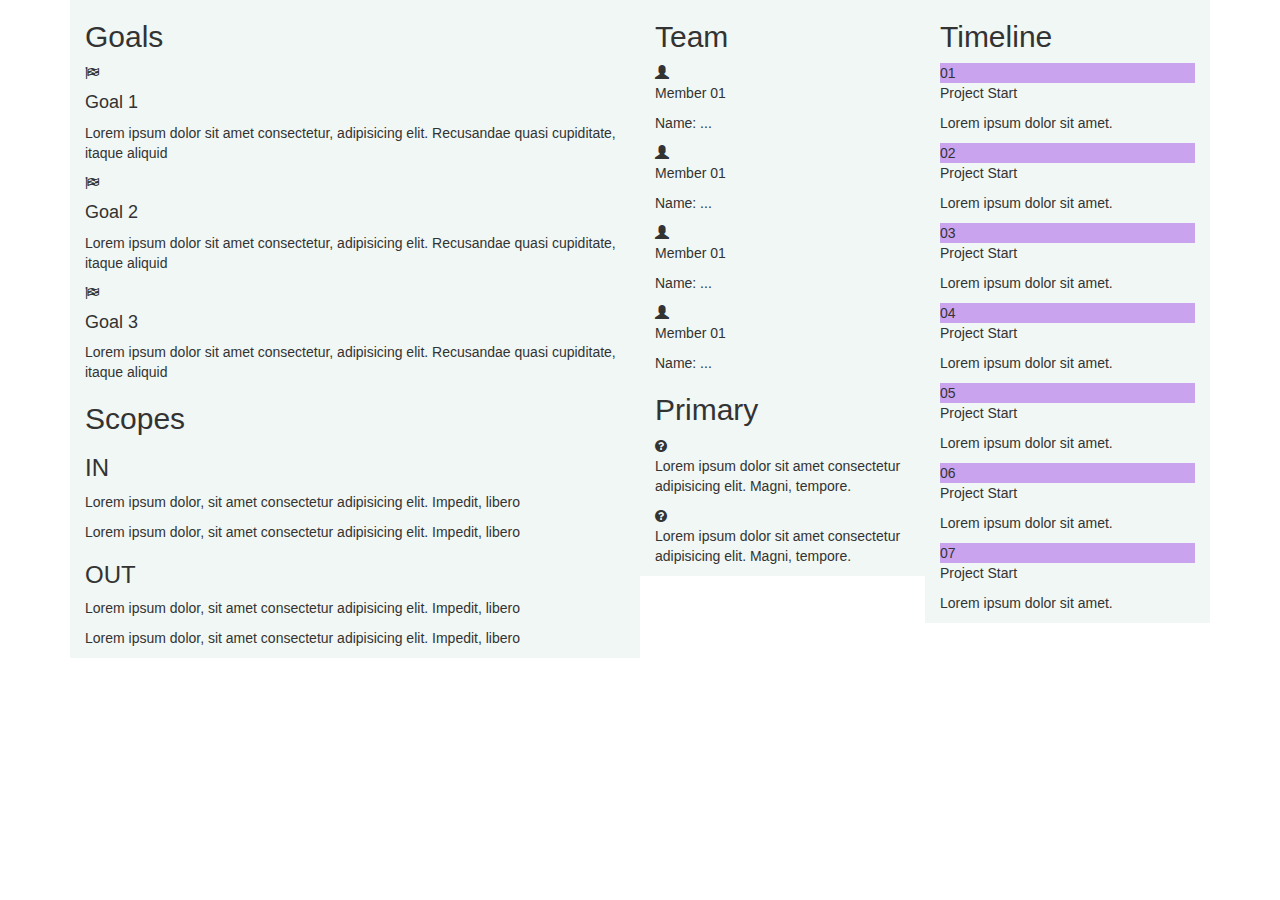
<file: digital_QLTinTuc.html>
<!DOCTYPE html>
<html lang="en">
  <head>
    <meta charset="UTF-8" />
    <meta name="viewport" content="width=device-width, initial-scale=1.0" />
    <link rel="stylesheet" href="./css/font.css" />
    <link
      href="https://cdn.jsdelivr.net/npm/bootstrap@5.0.2/dist/css/bootstrap.min.css"
      rel="stylesheet"
      integrity="sha384-EVSTQN3/azprG1Anm3QDgpJLIm9Nao0Yz1ztcQTwFspd3yD65VohhpuuCOmLASjC"
      crossorigin="anonymous"
    />
    <link
      rel="stylesheet"
      href="https://maxcdn.bootstrapcdn.com/bootstrap/3.3.7/css/bootstrap.min.css"
    />
    <!-- <script src="https://ajax.googleapis.com/ajax/libs/jquery/3.2.1/jquery.min.js"></script>
    <script src="https://maxcdn.bootstrapcdn.com/bootstrap/3.3.7/js/bootstrap.min.js"></script> -->
    <link
      rel="stylesheet"
      href="https://cdnjs.cloudflare.com/ajax/libs/font-awesome/4.7.0/css/font-awesome.min.css"
    />

    <title>Digital-WebXemTinTuc</title>
  </head>
  <body>
    <div class="container py-4">
      <div
        class="shadow-lg bg-body rounded col-12 border border-5 border-primary d-flex flex-lg-row flex-column"
      >
        <!-- col-1 -->
        <div
          class="d-flex flex-column col-lg-6 p-0"
          style="background-color: rgb(240, 247, 244)"
        >
          <div class="border border-5 border-primary pb-5">
            <div class="mx-2 border-bottom"><h2>Goals</h2></div>
            <div class="d-flex flex-column ms-4">
              <div class="d-flex flex-row pt-3 border-bottom">
                <div class="col-2 d-flex justify-content-center">
                  <i class="fa fa-flag-checkered icon text-dark fs-1"></i>
                </div>
                <div>
                  <h4 class="mt-0 mb-3">Goal 1</h4>
                  <p>
                    Lorem ipsum dolor sit amet consectetur, adipisicing elit.
                    Recusandae quasi cupiditate, itaque aliquid
                  </p>
                </div>
              </div>

              <div class="d-flex flex-row pt-3 border-bottom">
                <div class="col-2 d-flex justify-content-center">
                  <i class="fa fa-flag-checkered icon text-dark fs-1"></i>
                </div>
                <div>
                  <h4 class="my-0">Goal 2</h4>
                  <p>
                    Lorem ipsum dolor sit amet consectetur, adipisicing elit.
                    Recusandae quasi cupiditate, itaque aliquid
                  </p>
                </div>
              </div>
              <div class="d-flex flex-row pt-3 border-bottom mb-5">
                <div class="col-2 d-flex justify-content-center">
                  <i class="fa fa-flag-checkered icon text-dark fs-1"></i>
                </div>
                <div>
                  <h4 class="my-0">Goal 3</h4>
                  <p>
                    Lorem ipsum dolor sit amet consectetur, adipisicing elit.
                    Recusandae quasi cupiditate, itaque aliquid
                  </p>
                </div>
              </div>
            </div>
          </div>
          <!-- Scopes -->
          <div class="border border-5 border-primary pb-4">
            <div class="mx-2 border-bottom"><h2>Scopes</h2></div>
            <div class="d-flex flex-row gap-3 ms-4 me-4 pb-4">
              <div class="col-6">
                <h3>IN</h3>
                <p>
                  Lorem ipsum dolor, sit amet consectetur adipisicing elit.
                  Impedit, libero
                </p>
                <p>
                  Lorem ipsum dolor, sit amet consectetur adipisicing elit.
                  Impedit, libero
                </p>
              </div>
              <div class="col-6">
                <h3>OUT</h3>
                <p>
                  Lorem ipsum dolor, sit amet consectetur adipisicing elit.
                  Impedit, libero
                </p>
                <p>
                  Lorem ipsum dolor, sit amet consectetur adipisicing elit.
                  Impedit, libero
                </p>
              </div>
            </div>
          </div>
        </div>
        <!-- col-2 -->

        <div
          class="d-flex flex-column col-lg-3 p-0"
          style="background-color: rgb(240, 247, 244)"
        >
          <!-- Team -->
          <div class="border border-5 border-primary pb-5">
            <div class="mx-2 border-bottom"><h2>Team</h2></div>
            <div class="d-flex flex-column ms-4 mb-1">
              <div class="d-flex flex-row pt-3">
                <div class="col-3 d-flex justify-content-center">
                  <i class="glyphicon glyphicon-user icon text-dark fs-1"></i>
                </div>
                <div>
                  <p class="#">Member 01</p>
                  <p>Name: ...</p>
                </div>
              </div>

              <div class="d-flex flex-row pt-3">
                <div class="col-3 d-flex justify-content-center">
                  <i class="glyphicon glyphicon-user icon text-dark fs-1"></i>
                </div>
                <div>
                  <p class="#">Member 01</p>
                  <p>Name: ...</p>
                </div>
              </div>
              <div class="d-flex flex-row pt-3">
                <div class="col-3 d-flex justify-content-center">
                  <i class="glyphicon glyphicon-user icon text-dark fs-1"></i>
                </div>
                <div>
                  <p class="#">Member 01</p>
                  <p>Name: ...</p>
                </div>
              </div>
              <div class="d-flex flex-row pt-3">
                <div class="col-3 d-flex justify-content-center">
                  <i class="glyphicon glyphicon-user icon text-dark fs-1"></i>
                </div>
                <div>
                  <p class="#">Member 01</p>
                  <p>Name: ...</p>
                </div>
              </div>
            </div>
          </div>
          <!-- Primary -->
          <div class="border border-5 border-primary pb-4">
            <div class="mx-2 border-bottom"><h2>Primary</h2></div>
            <div class="d-flex flex-column ms-4 pb-2 gap-2">
              <div class="d-flex flex-row pt-3">
                <div class="col-3 d-flex justify-content-center">
                  <i class="fa fa-question-circle icon text-dark fs-1"></i>
                </div>
                <div>
                  <p>
                    Lorem ipsum dolor sit amet consectetur adipisicing elit.
                    Magni, tempore.
                  </p>
                </div>
              </div>

              <div class="d-flex flex-row pt-3">
                <div class="col-3 d-flex justify-content-center">
                  <i class="fa fa-question-circle icon text-dark fs-1"></i>
                </div>
                <div>
                  <p>
                    Lorem ipsum dolor sit amet consectetur adipisicing elit.
                    Magni, tempore.
                  </p>
                </div>
              </div>
            </div>
          </div>
        </div>
        <!-- col-3 -->
        <div
          class="d-flex flex-column col-lg-3 p-0"
          style="background-color: rgb(240, 247, 244)"
        >
          <div class="border border-5 border-primary">
            <div class="mx-2 border-bottom"><h2>Timeline</h2></div>
            <div class="d-flex flex-column ms-4 mb-5 pb-3">
              <div class="d-flex flex-row pt-2 pb-3">
                <div
                  class="col-3 d-flex justify-content-center align-items-center"
                >
                  <div
                    class="rounded-circle border border-1 p-4 text-light"
                    style="background-color: rgb(202, 163, 238)"
                  >
                    <span>01</span>
                  </div>
                </div>
                <div class="border-bottom">
                  <p>Project Start</p>
                  <p>Lorem ipsum dolor sit amet.</p>
                </div>
              </div>
              <div class="d-flex flex-row pt-2 pb-3">
                <div
                  class="col-3 d-flex justify-content-center align-items-center"
                >
                  <div
                    class="rounded-circle border border-1 p-4 text-light"
                    style="background-color: rgb(202, 163, 238)"
                  >
                    <span>02</span>
                  </div>
                </div>
                <div class="border-bottom">
                  <p>Project Start</p>
                  <p>Lorem ipsum dolor sit amet.</p>
                </div>
              </div>

              <div class="d-flex flex-row pt-2 pb-3">
                <div
                  class="col-3 d-flex justify-content-center align-items-center"
                >
                  <div
                    class="rounded-circle border border-1 p-4 text-light"
                    style="background-color: rgb(202, 163, 238)"
                  >
                    <span>03</span>
                  </div>
                </div>
                <div class="border-bottom">
                  <p>Project Start</p>
                  <p>Lorem ipsum dolor sit amet.</p>
                </div>
              </div>

              <div class="d-flex flex-row pt-2 pb-3">
                <div
                  class="col-3 d-flex justify-content-center align-items-center"
                >
                  <div
                    class="rounded-circle border border-1 p-4 text-light"
                    style="background-color: rgb(202, 163, 238)"
                  >
                    <span>04</span>
                  </div>
                </div>
                <div class="border-bottom">
                  <p>Project Start</p>
                  <p>Lorem ipsum dolor sit amet.</p>
                </div>
              </div>

              <div class="d-flex flex-row pt-2 pb-3">
                <div
                  class="col-3 d-flex justify-content-center align-items-center"
                >
                  <div
                    class="rounded-circle border border-1 p-4 text-light"
                    style="background-color: rgb(202, 163, 238)"
                  >
                    <span>05</span>
                  </div>
                </div>
                <div class="border-bottom">
                  <p>Project Start</p>
                  <p>Lorem ipsum dolor sit amet.</p>
                </div>
              </div>

              <div class="d-flex flex-row pt-2 pb-3">
                <div
                  class="col-3 d-flex justify-content-center align-items-center"
                >
                  <div
                    class="rounded-circle border border-1 p-4 text-light"
                    style="background-color: rgb(202, 163, 238)"
                  >
                    <span>06</span>
                  </div>
                </div>
                <div class="border-bottom">
                  <p>Project Start</p>
                  <p>Lorem ipsum dolor sit amet.</p>
                </div>
              </div>

              <div class="d-flex flex-row pt-2 pb-3">
                <div
                  class="col-3 d-flex justify-content-center align-items-center"
                >
                  <div
                    class="rounded-circle border border-1 p-4 text-light"
                    style="background-color: rgb(202, 163, 238)"
                  >
                    <span>07</span>
                  </div>
                </div>
                <div class="border-bottom">
                  <p>Project Start</p>
                  <p>Lorem ipsum dolor sit amet.</p>
                </div>
              </div>
            </div>
          </div>
        </div>
      </div>
    </div>
  </body>
</html>
</file>
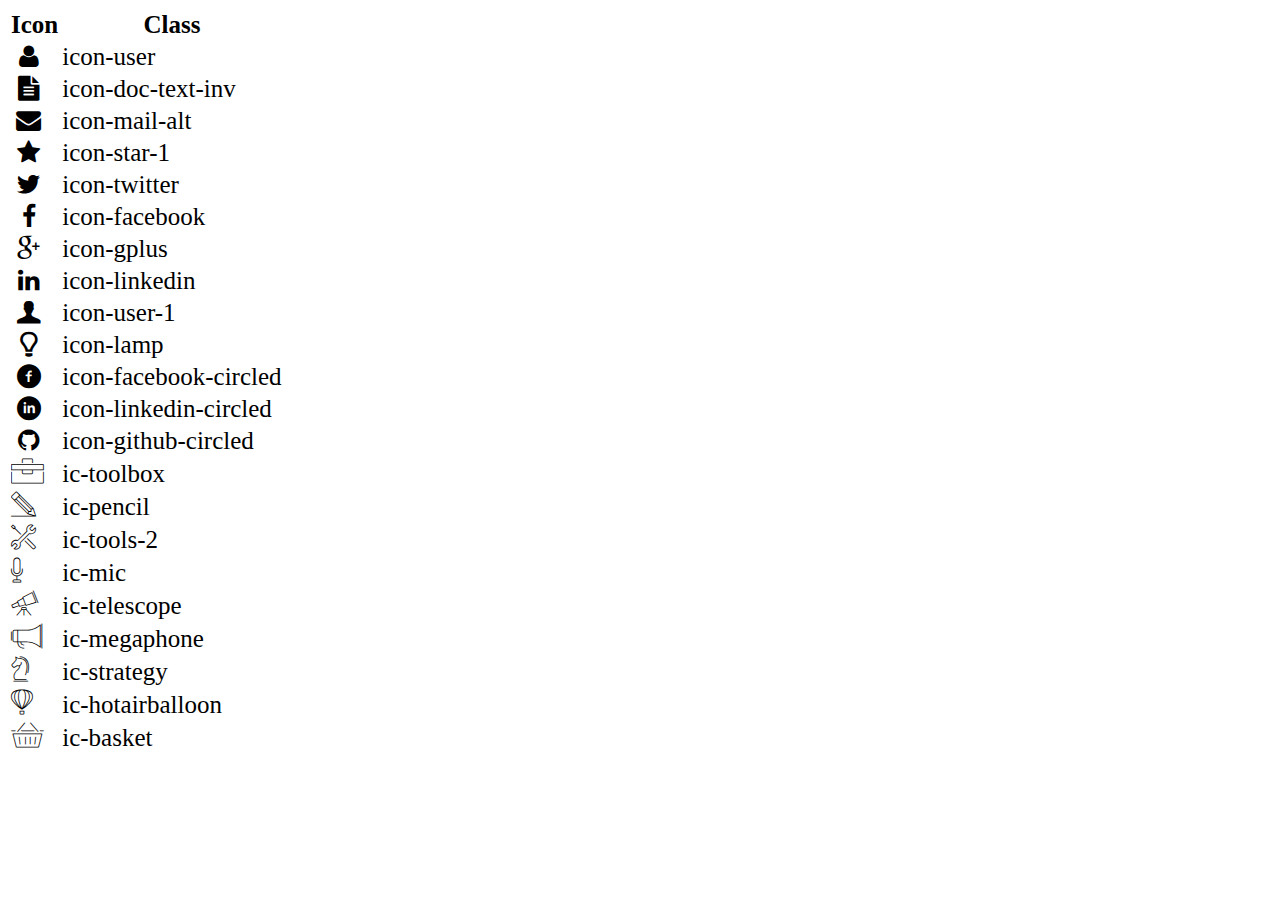
<file: icon-list.html>
<!DOCTYPE html>
<html lang="en">

<head>
    <meta charset="UTF-8">
    <meta http-equiv="X-UA-Compatible" content="IE=edge">
    <meta name="viewport" content="width=device-width, initial-scale=1.0">
    <link rel="stylesheet" href="css/font.css">
    <title>Icon List</title>
</head>

<body>
    <table style="font-size: 25px;">
        <thead>
            <tr>
                <th>Icon</th>
                <th>Class</th>
            </tr>
        </thead>
        <tbody>
            <tr>
                <td><i class="icon-user"></i></td>
                <td>icon-user</td>
            </tr>
            <tr>
                <td><i class="icon-doc-text-inv"></i></td>
                <td>icon-doc-text-inv</td>
            </tr>
            <tr>
                <td><i class="icon-mail-alt"></i></td>
                <td>icon-mail-alt</td>
            </tr>
            <tr>
                <td><i class="icon-star-1"></i></td>
                <td>icon-star-1</td>
            </tr>
            <tr>
                <td><i class="icon-twitter"></i></td>
                <td>icon-twitter</td>
            </tr>
            <tr>
                <td><i class="icon-facebook"></i></td>
                <td>icon-facebook</td>
            </tr>
            <tr>
                <td><i class="icon-gplus"></i></td>
                <td>icon-gplus</td>
            </tr>
            <tr>
                <td><i class="icon-linkedin"></i></td>
                <td>icon-linkedin</td>
            </tr>
            <tr>
                <td><i class="icon-user-1"></i></td>
                <td>icon-user-1</td>
            </tr>
            <tr>
                <td><i class="icon-lamp"></i></td>
                <td>icon-lamp</td>
            </tr>
            <tr>
                <td><i class="icon-facebook-circled"></i></td>
                <td>icon-facebook-circled</td>
            </tr>
            <tr>
                <td><i class="icon-linkedin-circled"></i></td>
                <td>icon-linkedin-circled</td>
            </tr>
            <tr>
                <td><i class="icon-github-circled"></i></td>
                <td>icon-github-circled</td>
            </tr>
            <tr>
                <td><i class="ic-toolbox"></i></td>
                <td>ic-toolbox</td>
            </tr>
            <tr>
                <td><i class="ic-pencil"></i></td>
                <td>ic-pencil</td>
            </tr>
            <tr>
                <td><i class="ic-tools-2"></i></td>
                <td>ic-tools-2</td>
            </tr>

            <tr>
                <td><i class="ic-mic"></i></td>
                <td>ic-mic</td>
            </tr>
            <tr>
                <td><i class="ic-telescope"></i></td>
                <td>ic-telescope</td>
            </tr>
            <tr>
                <td><i class="ic-megaphone"></i></td>
                <td>ic-megaphone</td>
            </tr>
            <tr>
                <td><i class="ic-strategy"></i></td>
                <td>ic-strategy</td>
            </tr>
            <tr>
                <td><i class="ic-hotairballoon"></i></td>
                <td>ic-hotairballoon</td>
            </tr>
            <tr>
                <td><i class="ic-basket"></i></td>
                <td>ic-basket</td>
            </tr>
        </tbody>
    </table>
</body>

</html>
</file>
<file: css/laptop.css>
* {
  margin: 0px;
  padding: 0px;
  box-sizing: border-box;
}
section > .container {
  width: 1170px;
  margin: auto;
  display: block;

  padding: 30px 60px;
}

.bg-grey {
  background: #f7f7f7;
}
.bg-grey-50 {
  background: #ebe9e9;
}
/* banner */
.banner {
  position: relative;

  width: 100%;
  background-image: linear-gradient(rgba(0, 0, 0, 0.4), rgba(0, 0, 0, 0.4)),
    url(./banner.jpg);
  background-size: cover;
  height: 500px;
}
.information-banner {
  width: 500px;
  /* text-align: center; */
  position: absolute;
  /*kính thước phần tử mẹ */
  bottom: 50%;
  left: 50%;
  /* kích thước phân tử con */
  transform: translate(-50%, 0%);
  /* transform: matrix(1, 0, 0, 1, 420, 200); */
  /* color: #f7f7f7; */
  /* line-height: 1.5; */
}
/* nav-bar */
.nar-container .avarta {
  width: 250px;
}
.avarta img {
  position: absolute;
  width: 190px;
  height: 170px;
  transform: translate(-50%, -10%);
  /* transform: matrix(3, 0, 0, 3, -30, 0); */
}
.nar-container a {
  text-decoration: none;
}
.nar-container {
  border: 1px solid gainsboro;
}

/* Muc tieu & thong tin */
.boxes {
  padding-top: 2rem;
  padding-bottom: 2rem;
}
/* Job */
.job .work-item {
  margin-left: 20px;
  position: relative;
}
.work-item::before {
  content: "";
  position: absolute;
  width: 5px;
  height: 5px;
  margin-left: -15px;
  background-color: #199cdb;
  top: 10px;
  border-radius: 50%;
  z-index: 1;
}
.background-item-primary {
  background: #199cdb;
  display: inline-block;
  height: 2px;
  margin-right: 10px;
  width: 45px;
}
.background-item-gray {
  background: #3f4041;
  display: inline-block;
  height: 2px;
  margin-right: 10px;
  width: 45px;
}

/* Certificates & Awards */

.body-information {
  border-bottom: 1px solid #d6c08d;
}
.body-information:last-child {
  border-bottom: none;
}
.information-item-1 {
  border-right: 1px solid #d6c08d;
}
/* project */
#project a {
  text-decoration: none;
  color: black;
}

/* footer */
.text-grey {
  color: grey;
}
.footer-size {
  font-size: 180%;
}
</file>
<file: css/tablet.css>
@media (min-width: 768px) and (max-width: 991.98px) {
  /* banner */
  .banner {
    width: 100%;
    background-image: linear-gradient(rgba(0, 0, 0, 0.4), rgba(0, 0, 0, 0.4)),
      url(./banner.jpg);
    background-size: cover;

    height: 500px;
    background-position: center center;
  }

  /* nav-bar */
  .nar-container img {
    display: none;
  }
  .nar-container .avarta {
    width: 6px;
  }
  /* footer */

  .footer-size {
    font-size: 150%;
  }
}
</file>
<file: css/mobile.css>
@media (max-width: 767.98px) {
  /* banner */
  .banner {
    width: 100%;
    background-image: linear-gradient(rgba(0, 0, 0, 0.4), rgba(0, 0, 0, 0.4)),
      url(./banner.jpg);
    background-size: cover;

    height: 500px;
    background-position: center center;
  }

  /* nav-bar */
  .nar-container .avarta {
    display: none;
  }
  .nar-container {
    border: 0px;
  }
  /* Certificates & Awards */
  .information-item-1 {
    border-right: none;
  }
  /* footer */
  .text-grey {
    display: none;
  }
  .footer-size {
    font-size: 400%;
  }
}
</file>
<file: css/font.css>
@font-face {
	font-family: 'open_sanslight';
	src: url('../fonts/OpenSans-Light-webfont.eot');
	src: url('../fonts/OpenSans-Light-webfont.eot#iefix') format('embedded-opentype'),
		url('../fonts/OpenSans-Light-webfont.woff') format('woff'),
		url('../fonts/OpenSans-Light-webfont.ttf') format('truetype'),
		url('../fonts/OpenSans-Light-webfont.svg#open_sanslight') format('svg');
	font-weight: normal;
	font-style: normal;

}

@font-face {
	font-family: 'open_sansitalic';
	src: url('../fonts/OpenSans-Italic-webfont.eot');
	src: url('../fonts/OpenSans-Italic-webfont.eot#iefix') format('embedded-opentype'),
		url('../fonts/OpenSans-Italic-webfont.woff') format('woff'),
		url('../fonts/OpenSans-Italic-webfont.ttf') format('truetype'),
		url('../fonts/OpenSans-Italic-webfont.svg#open_sansitalic') format('svg');
	font-weight: normal;
	font-style: normal;

}

@font-face {
	font-family: 'open_sanssemibold';
	src: url('../fonts/OpenSans-Semibold-webfont.eot');
	src: url('../fonts/OpenSans-Semibold-webfont.eot#iefix') format('embedded-opentype'),
		url('../fonts/OpenSans-Semibold-webfont.woff') format('woff'),
		url('../fonts/OpenSans-Semibold-webfont.ttf') format('truetype'),
		url('../fonts/OpenSans-Semibold-webfont.svg#open_sanssemibold') format('svg');
	font-weight: normal;
	font-style: normal;

}


@font-face {
	font-family: 'open_sanslight_italic';
	src: url('../fonts/OpenSans-LightItalic-webfont.eot');
	src: url('../fonts/OpenSans-LightItalic-webfont.eot#iefix') format('embedded-opentype'),
		url('../fonts/OpenSans-LightItalic-webfont.woff') format('woff'),
		url('../fonts/OpenSans-LightItalic-webfont.ttf') format('truetype'),
		url('../fonts/OpenSans-LightItalic-webfont.svg#open_sanslight_italic') format('svg');
	font-weight: normal;
	font-style: normal;

}

@font-face {
	font-family: 'open_sansregular';
	src: url('../fonts/OpenSans-Regular-webfont.eot');
	src: url('../fonts/OpenSans-Regular-webfont.eot#iefix') format('embedded-opentype'),
		url('../fonts/OpenSans-Regular-webfont.woff') format('woff'),
		url('../fonts/OpenSans-Regular-webfont.ttf') format('truetype'),
		url('../fonts/OpenSans-Regular-webfont.svg#open_sansregular') format('svg');
	font-weight: normal;
	font-style: normal;

}


@font-face {
	font-family: 'fontello';
	src: url('../fonts/fontello.eot');
	src: url('../fonts/fontello.eot#iefix') format('embedded-opentype'),
		url('../fonts/fontello.woff') format('woff'),
		url('../fonts/fontello.ttf') format('truetype'),
		url('../fonts/fontello.svg#fontello') format('svg');
	font-weight: normal;
	font-style: normal;
}

[class^="icon-"]:before,
[class*=" icon-"]:before {
	font-family: "fontello";
	font-style: normal;
	font-weight: normal;
	speak: none;

	display: inline-block;
	text-decoration: inherit;
	width: 1em;
	margin-right: .2em;
	text-align: center;
	/* opacity: .8; */

	/* For safety - reset parent styles, that can break glyph codes*/
	font-variant: normal;
	text-transform: none;

	/* fix buttons height, for twitter bootstrap */
	line-height: 1em;

	/* Animation center compensation - margins should be symmetric */
	/* remove if not needed */
	margin-left: .2em;

	/* you can be more comfortable with increased icons size */
	/* font-size: 120%; */

	/* Font smoothing. That was taken from TWBS */
	-webkit-font-smoothing: antialiased;
	-moz-osx-font-smoothing: grayscale;

	/* Uncomment for 3D effect */
	/* text-shadow: 1px 1px 1px rgba(127, 127, 127, 0.3); */
}

.icon-emo-happy:before {
	content: '\e800';
}

/* '' */
.icon-emo-wink:before {
	content: '\e801';
}

/* '' */
.icon-emo-wink2:before {
	content: '\e802';
}

/* '' */
.icon-emo-unhappy:before {
	content: '\e803';
}

/* '' */
.icon-emo-sleep:before {
	content: '\e804';
}

/* '' */
.icon-emo-thumbsup:before {
	content: '\e805';
}

/* '' */
.icon-emo-devil:before {
	content: '\e806';
}

/* '' */
.icon-emo-surprised:before {
	content: '\e807';
}

/* '' */
.icon-emo-tongue:before {
	content: '\e808';
}

/* '' */
.icon-emo-coffee:before {
	content: '\e809';
}

/* '' */
.icon-emo-sunglasses:before {
	content: '\e80a';
}

/* '' */
.icon-emo-displeased:before {
	content: '\e80b';
}

/* '' */
.icon-emo-beer:before {
	content: '\e80c';
}

/* '' */
.icon-emo-grin:before {
	content: '\e80d';
}

/* '' */
.icon-emo-angry:before {
	content: '\e80e';
}

/* '' */
.icon-emo-saint:before {
	content: '\e80f';
}

/* '' */
.icon-emo-cry:before {
	content: '\e810';
}

/* '' */
.icon-emo-shoot:before {
	content: '\e811';
}

/* '' */
.icon-emo-squint:before {
	content: '\e812';
}

/* '' */
.icon-emo-laugh:before {
	content: '\e813';
}

/* '' */
.icon-spin1:before {
	content: '\e814';
}

/* '' */
.icon-spin2:before {
	content: '\e815';
}

/* '' */
.icon-spin3:before {
	content: '\e816';
}

/* '' */
.icon-spin4:before {
	content: '\e817';
}

/* '' */
.icon-spin5:before {
	content: '\e818';
}

/* '' */
.icon-spin6:before {
	content: '\e819';
}

/* '' */
.icon-firefox:before {
	content: '\e81a';
}

/* '' */
.icon-chrome:before {
	content: '\e81b';
}

/* '' */
.icon-opera:before {
	content: '\e81c';
}

/* '' */
.icon-ie:before {
	content: '\e81d';
}

/* '' */
.icon-crown:before {
	content: '\e81e';
}

/* '' */
.icon-crown-plus:before {
	content: '\e81f';
}

/* '' */
.icon-crown-minus:before {
	content: '\e820';
}

/* '' */
.icon-marquee:before {
	content: '\e821';
}

/* '' */
.icon-glass:before {
	content: '\e822';
}

/* '' */
.icon-music:before {
	content: '\e823';
}

/* '' */
.icon-search:before {
	content: '\e824';
}

/* '' */
.icon-mail:before {
	content: '\e825';
}

/* '' */
.icon-mail-alt:before {
	content: '\e826';
}

/* '' */
.icon-mail-squared:before {
	content: '\e827';
}

/* '' */
.icon-heart:before {
	content: '\e828';
}

/* '' */
.icon-heart-empty:before {
	content: '\e829';
}

/* '' */
.icon-star-1:before {
	content: '\e82a';
}

/* '' */
.icon-star-empty-1:before {
	content: '\e82b';
}

/* '' */
.icon-star-half:before {
	content: '\e82c';
}

/* '' */
.icon-star-half-alt:before {
	content: '\e82d';
}

/* '' */
.icon-user:before {
	content: '\e82e';
}

/* '' */
.icon-user-plus:before {
	content: '\e82f';
}

/* '' */
.icon-user-times:before {
	content: '\e830';
}

/* '' */
.icon-users:before {
	content: '\e831';
}

/* '' */
.icon-male:before {
	content: '\e832';
}

/* '' */
.icon-female:before {
	content: '\e833';
}

/* '' */
.icon-child:before {
	content: '\e834';
}

/* '' */
.icon-user-secret:before {
	content: '\e835';
}

/* '' */
.icon-video:before {
	content: '\e836';
}

/* '' */
.icon-videocam:before {
	content: '\e837';
}

/* '' */
.icon-picture:before {
	content: '\e838';
}

/* '' */
.icon-camera:before {
	content: '\e839';
}

/* '' */
.icon-camera-alt:before {
	content: '\e83a';
}

/* '' */
.icon-th-large:before {
	content: '\e83b';
}

/* '' */
.icon-th:before {
	content: '\e83c';
}

/* '' */
.icon-th-list:before {
	content: '\e83d';
}

/* '' */
.icon-ok:before {
	content: '\e83e';
}

/* '' */
.icon-ok-circled:before {
	content: '\e83f';
}

/* '' */
.icon-ok-circled2:before {
	content: '\e840';
}

/* '' */
.icon-ok-squared:before {
	content: '\e841';
}

/* '' */
.icon-cancel:before {
	content: '\e842';
}

/* '' */
.icon-cancel-circled:before {
	content: '\e843';
}

/* '' */
.icon-cancel-circled2:before {
	content: '\e844';
}

/* '' */
.icon-plus:before {
	content: '\e845';
}

/* '' */
.icon-plus-circled:before {
	content: '\e846';
}

/* '' */
.icon-plus-squared:before {
	content: '\e847';
}

/* '' */
.icon-plus-squared-alt:before {
	content: '\e848';
}

/* '' */
.icon-minus:before {
	content: '\e849';
}

/* '' */
.icon-minus-circled:before {
	content: '\e84a';
}

/* '' */
.icon-minus-squared:before {
	content: '\e84b';
}

/* '' */
.icon-minus-squared-alt:before {
	content: '\e84c';
}

/* '' */
.icon-help:before {
	content: '\e84d';
}

/* '' */
.icon-help-circled:before {
	content: '\e84e';
}

/* '' */
.icon-info-circled:before {
	content: '\e84f';
}

/* '' */
.icon-info:before {
	content: '\e850';
}

/* '' */
.icon-home:before {
	content: '\e851';
}

/* '' */
.icon-link:before {
	content: '\e852';
}

/* '' */
.icon-unlink:before {
	content: '\e853';
}

/* '' */
.icon-link-ext:before {
	content: '\e854';
}

/* '' */
.icon-link-ext-alt:before {
	content: '\e855';
}

/* '' */
.icon-attach:before {
	content: '\e856';
}

/* '' */
.icon-lock:before {
	content: '\e857';
}

/* '' */
.icon-lock-open:before {
	content: '\e858';
}

/* '' */
.icon-lock-open-alt:before {
	content: '\e859';
}

/* '' */
.icon-pin:before {
	content: '\e85a';
}

/* '' */
.icon-eye:before {
	content: '\e85b';
}

/* '' */
.icon-eye-off:before {
	content: '\e85c';
}

/* '' */
.icon-tag-1:before {
	content: '\e85d';
}

/* '' */
.icon-tags:before {
	content: '\e85e';
}

/* '' */
.icon-bookmark:before {
	content: '\e85f';
}

/* '' */
.icon-bookmark-empty:before {
	content: '\e860';
}

/* '' */
.icon-flag:before {
	content: '\e861';
}

/* '' */
.icon-flag-empty:before {
	content: '\e862';
}

/* '' */
.icon-flag-checkered:before {
	content: '\e863';
}

/* '' */
.icon-thumbs-up:before {
	content: '\e864';
}

/* '' */
.icon-thumbs-down:before {
	content: '\e865';
}

/* '' */
.icon-thumbs-up-alt:before {
	content: '\e866';
}

/* '' */
.icon-thumbs-down-alt:before {
	content: '\e867';
}

/* '' */
.icon-download:before {
	content: '\e868';
}

/* '' */
.icon-upload:before {
	content: '\e869';
}

/* '' */
.icon-download-cloud:before {
	content: '\e86a';
}

/* '' */
.icon-upload-cloud:before {
	content: '\e86b';
}

/* '' */
.icon-reply:before {
	content: '\e86c';
}

/* '' */
.icon-reply-all:before {
	content: '\e86d';
}

/* '' */
.icon-forward:before {
	content: '\e86e';
}

/* '' */
.icon-quote-left:before {
	content: '\e86f';
}

/* '' */
.icon-quote-right:before {
	content: '\e870';
}

/* '' */
.icon-code:before {
	content: '\e871';
}

/* '' */
.icon-export:before {
	content: '\e872';
}

/* '' */
.icon-export-alt:before {
	content: '\e873';
}

/* '' */
.icon-share:before {
	content: '\e874';
}

/* '' */
.icon-share-squared:before {
	content: '\e875';
}

/* '' */
.icon-pencil:before {
	content: '\e876';
}

/* '' */
.icon-pencil-squared:before {
	content: '\e877';
}

/* '' */
.icon-edit:before {
	content: '\e878';
}

/* '' */
.icon-print:before {
	content: '\e879';
}

/* '' */
.icon-retweet:before {
	content: '\e87a';
}

/* '' */
.icon-keyboard:before {
	content: '\e87b';
}

/* '' */
.icon-gamepad:before {
	content: '\e87c';
}

/* '' */
.icon-comment:before {
	content: '\e87d';
}

/* '' */
.icon-chat:before {
	content: '\e87e';
}

/* '' */
.icon-comment-empty:before {
	content: '\e87f';
}

/* '' */
.icon-chat-empty:before {
	content: '\e880';
}

/* '' */
.icon-bell:before {
	content: '\e881';
}

/* '' */
.icon-bell-alt:before {
	content: '\e882';
}

/* '' */
.icon-bell-off:before {
	content: '\e883';
}

/* '' */
.icon-bell-off-empty:before {
	content: '\e884';
}

/* '' */
.icon-attention-alt:before {
	content: '\e885';
}

/* '' */
.icon-attention:before {
	content: '\e886';
}

/* '' */
.icon-attention-circled:before {
	content: '\e887';
}

/* '' */
.icon-location:before {
	content: '\e888';
}

/* '' */
.icon-direction:before {
	content: '\e889';
}

/* '' */
.icon-compass:before {
	content: '\e88a';
}

/* '' */
.icon-trash:before {
	content: '\e88b';
}

/* '' */
.icon-trash-empty:before {
	content: '\e88c';
}

/* '' */
.icon-doc:before {
	content: '\e88d';
}

/* '' */
.icon-docs:before {
	content: '\e88e';
}

/* '' */
.icon-doc-text:before {
	content: '\e88f';
}

/* '' */
.icon-doc-inv:before {
	content: '\e890';
}

/* '' */
.icon-doc-text-inv:before {
	content: '\e891';
}

/* '' */
.icon-file-pdf:before {
	content: '\e892';
}

/* '' */
.icon-file-word:before {
	content: '\e893';
}

/* '' */
.icon-file-excel:before {
	content: '\e894';
}

/* '' */
.icon-file-powerpoint:before {
	content: '\e895';
}

/* '' */
.icon-file-image:before {
	content: '\e896';
}

/* '' */
.icon-file-archive:before {
	content: '\e897';
}

/* '' */
.icon-file-audio:before {
	content: '\e898';
}

/* '' */
.icon-file-video:before {
	content: '\e899';
}

/* '' */
.icon-file-code:before {
	content: '\e89a';
}

/* '' */
.icon-folder:before {
	content: '\e89b';
}

/* '' */
.icon-folder-open:before {
	content: '\e89c';
}

/* '' */
.icon-folder-empty:before {
	content: '\e89d';
}

/* '' */
.icon-folder-open-empty:before {
	content: '\e89e';
}

/* '' */
.icon-box:before {
	content: '\e89f';
}

/* '' */
.icon-rss:before {
	content: '\e8a0';
}

/* '' */
.icon-rss-squared:before {
	content: '\e8a1';
}

/* '' */
.icon-phone:before {
	content: '\e8a2';
}

/* '' */
.icon-phone-squared:before {
	content: '\e8a3';
}

/* '' */
.icon-fax:before {
	content: '\e8a4';
}

/* '' */
.icon-menu:before {
	content: '\e8a5';
}

/* '' */
.icon-cog:before {
	content: '\e8a6';
}

/* '' */
.icon-cog-alt:before {
	content: '\e8a7';
}

/* '' */
.icon-wrench:before {
	content: '\e8a8';
}

/* '' */
.icon-sliders:before {
	content: '\e8a9';
}

/* '' */
.icon-basket:before {
	content: '\e8aa';
}

/* '' */
.icon-cart-plus:before {
	content: '\e8ab';
}

/* '' */
.icon-cart-arrow-down:before {
	content: '\e8ac';
}

/* '' */
.icon-calendar:before {
	content: '\e8ad';
}

/* '' */
.icon-calendar-empty:before {
	content: '\e8ae';
}

/* '' */
.icon-login:before {
	content: '\e8af';
}

/* '' */
.icon-logout:before {
	content: '\e8b0';
}

/* '' */
.icon-mic:before {
	content: '\e8b1';
}

/* '' */
.icon-mute:before {
	content: '\e8b2';
}

/* '' */
.icon-volume-off:before {
	content: '\e8b3';
}

/* '' */
.icon-volume-down:before {
	content: '\e8b4';
}

/* '' */
.icon-volume-up:before {
	content: '\e8b5';
}

/* '' */
.icon-headphones:before {
	content: '\e8b6';
}

/* '' */
.icon-clock:before {
	content: '\e8b7';
}

/* '' */
.icon-lightbulb:before {
	content: '\e8b8';
}

/* '' */
.icon-block:before {
	content: '\e8b9';
}

/* '' */
.icon-resize-full:before {
	content: '\e8ba';
}

/* '' */
.icon-resize-full-alt:before {
	content: '\e8bb';
}

/* '' */
.icon-resize-small:before {
	content: '\e8bc';
}

/* '' */
.icon-resize-vertical:before {
	content: '\e8bd';
}

/* '' */
.icon-resize-horizontal:before {
	content: '\e8be';
}

/* '' */
.icon-move:before {
	content: '\e8bf';
}

/* '' */
.icon-zoom-in:before {
	content: '\e8c0';
}

/* '' */
.icon-zoom-out:before {
	content: '\e8c1';
}

/* '' */
.icon-down-circled2:before {
	content: '\e8c2';
}

/* '' */
.icon-up-circled2:before {
	content: '\e8c3';
}

/* '' */
.icon-left-circled2:before {
	content: '\e8c4';
}

/* '' */
.icon-right-circled2:before {
	content: '\e8c5';
}

/* '' */
.icon-down-dir:before {
	content: '\e8c6';
}

/* '' */
.icon-up-dir:before {
	content: '\e8c7';
}

/* '' */
.icon-left-dir:before {
	content: '\e8c8';
}

/* '' */
.icon-right-dir:before {
	content: '\e8c9';
}

/* '' */
.icon-down-open:before {
	content: '\e8ca';
}

/* '' */
.icon-left-open:before {
	content: '\e8cb';
}

/* '' */
.icon-right-open:before {
	content: '\e8cc';
}

/* '' */
.icon-up-open:before {
	content: '\e8cd';
}

/* '' */
.icon-angle-left:before {
	content: '\e8ce';
}

/* '' */
.icon-angle-right:before {
	content: '\e8cf';
}

/* '' */
.icon-angle-up:before {
	content: '\e8d0';
}

/* '' */
.icon-angle-down:before {
	content: '\e8d1';
}

/* '' */
.icon-angle-circled-left:before {
	content: '\e8d2';
}

/* '' */
.icon-angle-circled-right:before {
	content: '\e8d3';
}

/* '' */
.icon-angle-circled-up:before {
	content: '\e8d4';
}

/* '' */
.icon-angle-circled-down:before {
	content: '\e8d5';
}

/* '' */
.icon-angle-double-left:before {
	content: '\e8d6';
}

/* '' */
.icon-angle-double-right:before {
	content: '\e8d7';
}

/* '' */
.icon-angle-double-up:before {
	content: '\e8d8';
}

/* '' */
.icon-angle-double-down:before {
	content: '\e8d9';
}

/* '' */
.icon-down:before {
	content: '\e8da';
}

/* '' */
.icon-left:before {
	content: '\e8db';
}

/* '' */
.icon-right:before {
	content: '\e8dc';
}

/* '' */
.icon-up:before {
	content: '\e8dd';
}

/* '' */
.icon-down-big:before {
	content: '\e8de';
}

/* '' */
.icon-left-big:before {
	content: '\e8df';
}

/* '' */
.icon-right-big:before {
	content: '\e8e0';
}

/* '' */
.icon-up-big:before {
	content: '\e8e1';
}

/* '' */
.icon-right-hand:before {
	content: '\e8e2';
}

/* '' */
.icon-left-hand:before {
	content: '\e8e3';
}

/* '' */
.icon-up-hand:before {
	content: '\e8e4';
}

/* '' */
.icon-down-hand:before {
	content: '\e8e5';
}

/* '' */
.icon-left-circled:before {
	content: '\e8e6';
}

/* '' */
.icon-right-circled:before {
	content: '\e8e7';
}

/* '' */
.icon-up-circled:before {
	content: '\e8e8';
}

/* '' */
.icon-down-circled:before {
	content: '\e8e9';
}

/* '' */
.icon-cw:before {
	content: '\e8ea';
}

/* '' */
.icon-ccw:before {
	content: '\e8eb';
}

/* '' */
.icon-arrows-cw:before {
	content: '\e8ec';
}

/* '' */
.icon-level-up:before {
	content: '\e8ed';
}

/* '' */
.icon-level-down:before {
	content: '\e8ee';
}

/* '' */
.icon-shuffle:before {
	content: '\e8ef';
}

/* '' */
.icon-exchange:before {
	content: '\e8f0';
}

/* '' */
.icon-history:before {
	content: '\e8f1';
}

/* '' */
.icon-expand:before {
	content: '\e8f2';
}

/* '' */
.icon-collapse:before {
	content: '\e8f3';
}

/* '' */
.icon-expand-right:before {
	content: '\e8f4';
}

/* '' */
.icon-collapse-left:before {
	content: '\e8f5';
}

/* '' */
.icon-play:before {
	content: '\e8f6';
}

/* '' */
.icon-play-circled:before {
	content: '\e8f7';
}

/* '' */
.icon-play-circled2:before {
	content: '\e8f8';
}

/* '' */
.icon-stop:before {
	content: '\e8f9';
}

/* '' */
.icon-pause:before {
	content: '\e8fa';
}

/* '' */
.icon-to-end:before {
	content: '\e8fb';
}

/* '' */
.icon-to-end-alt:before {
	content: '\e8fc';
}

/* '' */
.icon-to-start:before {
	content: '\e8fd';
}

/* '' */
.icon-to-start-alt:before {
	content: '\e8fe';
}

/* '' */
.icon-fast-fw:before {
	content: '\e8ff';
}

/* '' */
.icon-fast-bw:before {
	content: '\e900';
}

/* '' */
.icon-eject:before {
	content: '\e901';
}

/* '' */
.icon-target:before {
	content: '\e902';
}

/* '' */
.icon-signal:before {
	content: '\e903';
}

/* '' */
.icon-wifi:before {
	content: '\e904';
}

/* '' */
.icon-award:before {
	content: '\e905';
}

/* '' */
.icon-desktop:before {
	content: '\e906';
}

/* '' */
.icon-laptop:before {
	content: '\e907';
}

/* '' */
.icon-tablet:before {
	content: '\e908';
}

/* '' */
.icon-mobile:before {
	content: '\e909';
}

/* '' */
.icon-inbox:before {
	content: '\e90a';
}

/* '' */
.icon-globe:before {
	content: '\e90b';
}

/* '' */
.icon-sun:before {
	content: '\e90c';
}

/* '' */
.icon-cloud:before {
	content: '\e90d';
}

/* '' */
.icon-flash:before {
	content: '\e90e';
}

/* '' */
.icon-moon:before {
	content: '\e90f';
}

/* '' */
.icon-umbrella-1:before {
	content: '\e910';
}

/* '' */
.icon-flight:before {
	content: '\e911';
}

/* '' */
.icon-fighter-jet:before {
	content: '\e912';
}

/* '' */
.icon-paper-plane:before {
	content: '\e913';
}

/* '' */
.icon-paper-plane-empty:before {
	content: '\e914';
}

/* '' */
.icon-space-shuttle:before {
	content: '\e915';
}

/* '' */
.icon-leaf:before {
	content: '\e916';
}

/* '' */
.icon-font:before {
	content: '\e917';
}

/* '' */
.icon-bold:before {
	content: '\e918';
}

/* '' */
.icon-medium:before {
	content: '\e919';
}

/* '' */
.icon-italic:before {
	content: '\e91a';
}

/* '' */
.icon-header:before {
	content: '\e91b';
}

/* '' */
.icon-paragraph:before {
	content: '\e91c';
}

/* '' */
.icon-text-height:before {
	content: '\e91d';
}

/* '' */
.icon-text-width:before {
	content: '\e91e';
}

/* '' */
.icon-align-left:before {
	content: '\e91f';
}

/* '' */
.icon-align-center:before {
	content: '\e920';
}

/* '' */
.icon-align-right:before {
	content: '\e921';
}

/* '' */
.icon-align-justify:before {
	content: '\e922';
}

/* '' */
.icon-list:before {
	content: '\e923';
}

/* '' */
.icon-indent-left:before {
	content: '\e924';
}

/* '' */
.icon-indent-right:before {
	content: '\e925';
}

/* '' */
.icon-list-bullet:before {
	content: '\e926';
}

/* '' */
.icon-list-numbered:before {
	content: '\e927';
}

/* '' */
.icon-strike:before {
	content: '\e928';
}

/* '' */
.icon-underline:before {
	content: '\e929';
}

/* '' */
.icon-superscript:before {
	content: '\e92a';
}

/* '' */
.icon-subscript:before {
	content: '\e92b';
}

/* '' */
.icon-table:before {
	content: '\e92c';
}

/* '' */
.icon-columns:before {
	content: '\e92d';
}

/* '' */
.icon-crop:before {
	content: '\e92e';
}

/* '' */
.icon-scissors:before {
	content: '\e92f';
}

/* '' */
.icon-paste:before {
	content: '\e930';
}

/* '' */
.icon-briefcase:before {
	content: '\e931';
}

/* '' */
.icon-suitcase:before {
	content: '\e932';
}

/* '' */
.icon-ellipsis:before {
	content: '\e933';
}

/* '' */
.icon-ellipsis-vert:before {
	content: '\e934';
}

/* '' */
.icon-off:before {
	content: '\e935';
}

/* '' */
.icon-road:before {
	content: '\e936';
}

/* '' */
.icon-list-alt:before {
	content: '\e937';
}

/* '' */
.icon-qrcode:before {
	content: '\e938';
}

/* '' */
.icon-barcode:before {
	content: '\e939';
}

/* '' */
.icon-book:before {
	content: '\e93a';
}

/* '' */
.icon-ajust:before {
	content: '\e93b';
}

/* '' */
.icon-tint:before {
	content: '\e93c';
}

/* '' */
.icon-toggle-off:before {
	content: '\e93d';
}

/* '' */
.icon-toggle-on:before {
	content: '\e93e';
}

/* '' */
.icon-check:before {
	content: '\e93f';
}

/* '' */
.icon-check-empty:before {
	content: '\e940';
}

/* '' */
.icon-circle:before {
	content: '\e941';
}

/* '' */
.icon-circle-empty:before {
	content: '\e942';
}

/* '' */
.icon-circle-thin:before {
	content: '\e943';
}

/* '' */
.icon-circle-notch:before {
	content: '\e944';
}

/* '' */
.icon-dot-circled:before {
	content: '\e945';
}

/* '' */
.icon-asterisk:before {
	content: '\e946';
}

/* '' */
.icon-gift:before {
	content: '\e947';
}

/* '' */
.icon-fire:before {
	content: '\e948';
}

/* '' */
.icon-magnet:before {
	content: '\e949';
}

/* '' */
.icon-chart-bar:before {
	content: '\e94a';
}

/* '' */
.icon-chart-area:before {
	content: '\e94b';
}

/* '' */
.icon-chart-pie:before {
	content: '\e94c';
}

/* '' */
.icon-chart-line:before {
	content: '\e94d';
}

/* '' */
.icon-ticket:before {
	content: '\e94e';
}

/* '' */
.icon-credit-card:before {
	content: '\e94f';
}

/* '' */
.icon-floppy:before {
	content: '\e950';
}

/* '' */
.icon-megaphone:before {
	content: '\e951';
}

/* '' */
.icon-hdd:before {
	content: '\e952';
}

/* '' */
.icon-key:before {
	content: '\e953';
}

/* '' */
.icon-fork:before {
	content: '\e954';
}

/* '' */
.icon-rocket:before {
	content: '\e955';
}

/* '' */
.icon-bug:before {
	content: '\e956';
}

/* '' */
.icon-certificate:before {
	content: '\e957';
}

/* '' */
.icon-tasks:before {
	content: '\e958';
}

/* '' */
.icon-filter:before {
	content: '\e959';
}

/* '' */
.icon-beaker:before {
	content: '\e95a';
}

/* '' */
.icon-magic:before {
	content: '\e95b';
}

/* '' */
.icon-cab:before {
	content: '\e95c';
}

/* '' */
.icon-taxi:before {
	content: '\e95d';
}

/* '' */
.icon-truck:before {
	content: '\e95e';
}

/* '' */
.icon-bus:before {
	content: '\e95f';
}

/* '' */
.icon-bicycle:before {
	content: '\e960';
}

/* '' */
.icon-motorcycle:before {
	content: '\e961';
}

/* '' */
.icon-train:before {
	content: '\e962';
}

/* '' */
.icon-subway:before {
	content: '\e963';
}

/* '' */
.icon-ship:before {
	content: '\e964';
}

/* '' */
.icon-money:before {
	content: '\e965';
}

/* '' */
.icon-euro:before {
	content: '\e966';
}

/* '' */
.icon-pound:before {
	content: '\e967';
}

/* '' */
.icon-dollar:before {
	content: '\e968';
}

/* '' */
.icon-rupee:before {
	content: '\e969';
}

/* '' */
.icon-yen:before {
	content: '\e96a';
}

/* '' */
.icon-rouble:before {
	content: '\e96b';
}

/* '' */
.icon-shekel:before {
	content: '\e96c';
}

/* '' */
.icon-try:before {
	content: '\e96d';
}

/* '' */
.icon-won:before {
	content: '\e96e';
}

/* '' */
.icon-bitcoin:before {
	content: '\e96f';
}

/* '' */
.icon-viacoin:before {
	content: '\e970';
}

/* '' */
.icon-sort:before {
	content: '\e971';
}

/* '' */
.icon-sort-down:before {
	content: '\e972';
}

/* '' */
.icon-sort-up:before {
	content: '\e973';
}

/* '' */
.icon-sort-alt-up:before {
	content: '\e974';
}

/* '' */
.icon-sort-alt-down:before {
	content: '\e975';
}

/* '' */
.icon-sort-name-up:before {
	content: '\e976';
}

/* '' */
.icon-sort-name-down:before {
	content: '\e977';
}

/* '' */
.icon-sort-number-up:before {
	content: '\e978';
}

/* '' */
.icon-sort-number-down:before {
	content: '\e979';
}

/* '' */
.icon-hammer:before {
	content: '\e97a';
}

/* '' */
.icon-gauge:before {
	content: '\e97b';
}

/* '' */
.icon-sitemap:before {
	content: '\e97c';
}

/* '' */
.icon-spinner:before {
	content: '\e97d';
}

/* '' */
.icon-coffee:before {
	content: '\e97e';
}

/* '' */
.icon-food:before {
	content: '\e97f';
}

/* '' */
.icon-beer:before {
	content: '\e980';
}

/* '' */
.icon-user-md:before {
	content: '\e981';
}

/* '' */
.icon-stethoscope:before {
	content: '\e982';
}

/* '' */
.icon-heartbeat:before {
	content: '\e983';
}

/* '' */
.icon-ambulance:before {
	content: '\e984';
}

/* '' */
.icon-medkit:before {
	content: '\e985';
}

/* '' */
.icon-h-sigh:before {
	content: '\e986';
}

/* '' */
.icon-bed:before {
	content: '\e987';
}

/* '' */
.icon-hospital:before {
	content: '\e988';
}

/* '' */
.icon-building:before {
	content: '\e989';
}

/* '' */
.icon-building-filled:before {
	content: '\e98a';
}

/* '' */
.icon-bank:before {
	content: '\e98b';
}

/* '' */
.icon-smile:before {
	content: '\e98c';
}

/* '' */
.icon-frown:before {
	content: '\e98d';
}

/* '' */
.icon-meh:before {
	content: '\e98e';
}

/* '' */
.icon-anchor:before {
	content: '\e98f';
}

/* '' */
.icon-terminal:before {
	content: '\e990';
}

/* '' */
.icon-eraser:before {
	content: '\e991';
}

/* '' */
.icon-puzzle:before {
	content: '\e992';
}

/* '' */
.icon-shield:before {
	content: '\e993';
}

/* '' */
.icon-extinguisher:before {
	content: '\e994';
}

/* '' */
.icon-bullseye:before {
	content: '\e995';
}

/* '' */
.icon-wheelchair:before {
	content: '\e996';
}

/* '' */
.icon-language:before {
	content: '\e997';
}

/* '' */
.icon-graduation-cap:before {
	content: '\e998';
}

/* '' */
.icon-paw:before {
	content: '\e999';
}

/* '' */
.icon-spoon:before {
	content: '\e99a';
}

/* '' */
.icon-cube:before {
	content: '\e99b';
}

/* '' */
.icon-cubes:before {
	content: '\e99c';
}

/* '' */
.icon-recycle:before {
	content: '\e99d';
}

/* '' */
.icon-tree:before {
	content: '\e99e';
}

/* '' */
.icon-database:before {
	content: '\e99f';
}

/* '' */
.icon-server:before {
	content: '\e9a0';
}

/* '' */
.icon-lifebuoy:before {
	content: '\e9a1';
}

/* '' */
.icon-rebel:before {
	content: '\e9a2';
}

/* '' */
.icon-empire:before {
	content: '\e9a3';
}

/* '' */
.icon-bomb:before {
	content: '\e9a4';
}

/* '' */
.icon-soccer-ball:before {
	content: '\e9a5';
}

/* '' */
.icon-tty:before {
	content: '\e9a6';
}

/* '' */
.icon-binoculars:before {
	content: '\e9a7';
}

/* '' */
.icon-plug:before {
	content: '\e9a8';
}

/* '' */
.icon-newspaper:before {
	content: '\e9a9';
}

/* '' */
.icon-calc:before {
	content: '\e9aa';
}

/* '' */
.icon-copyright:before {
	content: '\e9ab';
}

/* '' */
.icon-at:before {
	content: '\e9ac';
}

/* '' */
.icon-eyedropper:before {
	content: '\e9ad';
}

/* '' */
.icon-brush:before {
	content: '\e9ae';
}

/* '' */
.icon-birthday:before {
	content: '\e9af';
}

/* '' */
.icon-diamond:before {
	content: '\e9b0';
}

/* '' */
.icon-street-view:before {
	content: '\e9b1';
}

/* '' */
.icon-venus:before {
	content: '\e9b2';
}

/* '' */
.icon-mars:before {
	content: '\e9b3';
}

/* '' */
.icon-mercury:before {
	content: '\e9b4';
}

/* '' */
.icon-transgender:before {
	content: '\e9b5';
}

/* '' */
.icon-transgender-alt:before {
	content: '\e9b6';
}

/* '' */
.icon-venus-double:before {
	content: '\e9b7';
}

/* '' */
.icon-mars-double:before {
	content: '\e9b8';
}

/* '' */
.icon-venus-mars:before {
	content: '\e9b9';
}

/* '' */
.icon-mars-stroke:before {
	content: '\e9ba';
}

/* '' */
.icon-mars-stroke-v:before {
	content: '\e9bb';
}

/* '' */
.icon-mars-stroke-h:before {
	content: '\e9bc';
}

/* '' */
.icon-neuter:before {
	content: '\e9bd';
}

/* '' */
.icon-cc-visa:before {
	content: '\e9be';
}

/* '' */
.icon-cc-mastercard:before {
	content: '\e9bf';
}

/* '' */
.icon-cc-discover:before {
	content: '\e9c0';
}

/* '' */
.icon-cc-amex:before {
	content: '\e9c1';
}

/* '' */
.icon-cc-paypal:before {
	content: '\e9c2';
}

/* '' */
.icon-cc-stripe:before {
	content: '\e9c3';
}

/* '' */
.icon-adn:before {
	content: '\e9c4';
}

/* '' */
.icon-android:before {
	content: '\e9c5';
}

/* '' */
.icon-angellist:before {
	content: '\e9c6';
}

/* '' */
.icon-apple:before {
	content: '\e9c7';
}

/* '' */
.icon-behance:before {
	content: '\e9c8';
}

/* '' */
.icon-behance-squared:before {
	content: '\e9c9';
}

/* '' */
.icon-bitbucket:before {
	content: '\e9ca';
}

/* '' */
.icon-bitbucket-squared:before {
	content: '\e9cb';
}

/* '' */
.icon-buysellads:before {
	content: '\e9cc';
}

/* '' */
.icon-cc:before {
	content: '\e9cd';
}

/* '' */
.icon-codeopen:before {
	content: '\e9ce';
}

/* '' */
.icon-connectdevelop:before {
	content: '\e9cf';
}

/* '' */
.icon-css3:before {
	content: '\e9d0';
}

/* '' */
.icon-dashcube:before {
	content: '\e9d1';
}

/* '' */
.icon-delicious:before {
	content: '\e9d2';
}

/* '' */
.icon-deviantart:before {
	content: '\e9d3';
}

/* '' */
.icon-digg:before {
	content: '\e9d4';
}

/* '' */
.icon-dribbble:before {
	content: '\e9d5';
}

/* '' */
.icon-dropbox:before {
	content: '\e9d6';
}

/* '' */
.icon-drupal:before {
	content: '\e9d7';
}

/* '' */
.icon-facebook:before {
	content: '\e9d8';
}

/* '' */
.icon-facebook-squared:before {
	content: '\e9d9';
}

/* '' */
.icon-facebook-official:before {
	content: '\e9da';
}

/* '' */
.icon-flickr:before {
	content: '\e9db';
}

/* '' */
.icon-forumbee:before {
	content: '\e9dc';
}

/* '' */
.icon-foursquare:before {
	content: '\e9dd';
}

/* '' */
.icon-git-squared:before {
	content: '\e9de';
}

/* '' */
.icon-git:before {
	content: '\e9df';
}

/* '' */
.icon-github:before {
	content: '\e9e0';
}

/* '' */
.icon-github-squared:before {
	content: '\e9e1';
}

/* '' */
.icon-github-circled:before {
	content: '\e9e2';
}

/* '' */
.icon-gittip:before {
	content: '\e9e3';
}

/* '' */
.icon-google:before {
	content: '\e9e4';
}

/* '' */
.icon-gplus:before {
	content: '\e9e5';
}

/* '' */
.icon-gplus-squared:before {
	content: '\e9e6';
}

/* '' */
.icon-gwallet:before {
	content: '\e9e7';
}

/* '' */
.icon-hacker-news:before {
	content: '\e9e8';
}

/* '' */
.icon-html5:before {
	content: '\e9e9';
}

/* '' */
.icon-instagram:before {
	content: '\e9ea';
}

/* '' */
.icon-ioxhost:before {
	content: '\e9eb';
}

/* '' */
.icon-joomla:before {
	content: '\e9ec';
}

/* '' */
.icon-jsfiddle:before {
	content: '\e9ed';
}

/* '' */
.icon-lastfm:before {
	content: '\e9ee';
}

/* '' */
.icon-lastfm-squared:before {
	content: '\e9ef';
}

/* '' */
.icon-leanpub:before {
	content: '\e9f0';
}

/* '' */
.icon-linkedin-squared:before {
	content: '\e9f1';
}

/* '' */
.icon-linux:before {
	content: '\e9f2';
}

/* '' */
.icon-linkedin:before {
	content: '\e9f3';
}

/* '' */
.icon-maxcdn:before {
	content: '\e9f4';
}

/* '' */
.icon-meanpath:before {
	content: '\e9f5';
}

/* '' */
.icon-openid:before {
	content: '\e9f6';
}

/* '' */
.icon-pagelines:before {
	content: '\e9f7';
}

/* '' */
.icon-paypal:before {
	content: '\e9f8';
}

/* '' */
.icon-pied-piper-squared:before {
	content: '\e9f9';
}

/* '' */
.icon-pied-piper-alt:before {
	content: '\e9fa';
}

/* '' */
.icon-pinterest:before {
	content: '\e9fb';
}

/* '' */
.icon-pinterest-circled:before {
	content: '\e9fc';
}

/* '' */
.icon-pinterest-squared:before {
	content: '\e9fd';
}

/* '' */
.icon-qq:before {
	content: '\e9fe';
}

/* '' */
.icon-reddit:before {
	content: '\e9ff';
}

/* '' */
.icon-reddit-squared:before {
	content: '\ea00';
}

/* '' */
.icon-renren:before {
	content: '\ea01';
}

/* '' */
.icon-sellsy:before {
	content: '\ea02';
}

/* '' */
.icon-shirtsinbulk:before {
	content: '\ea03';
}

/* '' */
.icon-simplybuilt:before {
	content: '\ea04';
}

/* '' */
.icon-skyatlas:before {
	content: '\ea05';
}

/* '' */
.icon-skype:before {
	content: '\ea06';
}

/* '' */
.icon-slack:before {
	content: '\ea07';
}

/* '' */
.icon-slideshare:before {
	content: '\ea08';
}

/* '' */
.icon-soundcloud:before {
	content: '\ea09';
}

/* '' */
.icon-spotify:before {
	content: '\ea0a';
}

/* '' */
.icon-stackexchange:before {
	content: '\ea0b';
}

/* '' */
.icon-stackoverflow:before {
	content: '\ea0c';
}

/* '' */
.icon-steam:before {
	content: '\ea0d';
}

/* '' */
.icon-steam-squared:before {
	content: '\ea0e';
}

/* '' */
.icon-stumbleupon:before {
	content: '\ea0f';
}

/* '' */
.icon-stumbleupon-circled:before {
	content: '\ea10';
}

/* '' */
.icon-tencent-weibo:before {
	content: '\ea11';
}

/* '' */
.icon-trello:before {
	content: '\ea12';
}

/* '' */
.icon-tumblr:before {
	content: '\ea13';
}

/* '' */
.icon-tumblr-squared:before {
	content: '\ea14';
}

/* '' */
.icon-twitch:before {
	content: '\ea15';
}

/* '' */
.icon-note:before {
	content: '\ea16';
}

/* '' */
.icon-note-beamed:before {
	content: '\ea17';
}

/* '' */
.icon-music-1:before {
	content: '\ea18';
}

/* '' */
.icon-search-1:before {
	content: '\ea19';
}

/* '' */
.icon-flashlight:before {
	content: '\ea1a';
}

/* '' */
.icon-mail-1:before {
	content: '\ea1b';
}

/* '' */
.icon-heart-1:before {
	content: '\ea1c';
}

/* '' */
.icon-heart-empty-1:before {
	content: '\ea1d';
}

/* '' */
.icon-star:before {
	content: '\ea1e';
}

/* '' */
.icon-star-empty:before {
	content: '\ea1f';
}

/* '' */
.icon-user-1:before {
	content: '\ea20';
}

/* '' */
.icon-users-1:before {
	content: '\ea21';
}

/* '' */
.icon-user-add:before {
	content: '\ea22';
}

/* '' */
.icon-video-1:before {
	content: '\ea23';
}

/* '' */
.icon-picture-1:before {
	content: '\ea24';
}

/* '' */
.icon-camera-1:before {
	content: '\ea25';
}

/* '' */
.icon-layout:before {
	content: '\ea26';
}

/* '' */
.icon-menu-1:before {
	content: '\ea27';
}

/* '' */
.icon-check-1:before {
	content: '\ea28';
}

/* '' */
.icon-cancel-1:before {
	content: '\ea29';
}

/* '' */
.icon-cancel-circled-1:before {
	content: '\ea2a';
}

/* '' */
.icon-cancel-squared:before {
	content: '\ea2b';
}

/* '' */
.icon-plus-1:before {
	content: '\ea2c';
}

/* '' */
.icon-plus-circled-1:before {
	content: '\ea2d';
}

/* '' */
.icon-plus-squared-1:before {
	content: '\ea2e';
}

/* '' */
.icon-minus-1:before {
	content: '\ea2f';
}

/* '' */
.icon-minus-circled-1:before {
	content: '\ea30';
}

/* '' */
.icon-minus-squared-1:before {
	content: '\ea31';
}

/* '' */
.icon-help-1:before {
	content: '\ea32';
}

/* '' */
.icon-help-circled-1:before {
	content: '\ea33';
}

/* '' */
.icon-info-1:before {
	content: '\ea34';
}

/* '' */
.icon-info-circled-1:before {
	content: '\ea35';
}

/* '' */
.icon-back:before {
	content: '\ea36';
}

/* '' */
.icon-home-1:before {
	content: '\ea37';
}

/* '' */
.icon-link-1:before {
	content: '\ea38';
}

/* '' */
.icon-attach-1:before {
	content: '\ea39';
}

/* '' */
.icon-lock-1:before {
	content: '\ea3a';
}

/* '' */
.icon-lock-open-1:before {
	content: '\ea3b';
}

/* '' */
.icon-eye-1:before {
	content: '\ea3c';
}

/* '' */
.icon-tag:before {
	content: '\ea3d';
}

/* '' */
.icon-bookmark-1:before {
	content: '\ea3e';
}

/* '' */
.icon-bookmarks:before {
	content: '\ea3f';
}

/* '' */
.icon-flag-1:before {
	content: '\ea40';
}

/* '' */
.icon-thumbs-up-1:before {
	content: '\ea41';
}

/* '' */
.icon-thumbs-down-1:before {
	content: '\ea42';
}

/* '' */
.icon-download-1:before {
	content: '\ea43';
}

/* '' */
.icon-upload-1:before {
	content: '\ea44';
}

/* '' */
.icon-upload-cloud-1:before {
	content: '\ea45';
}

/* '' */
.icon-reply-1:before {
	content: '\ea46';
}

/* '' */
.icon-reply-all-1:before {
	content: '\ea47';
}

/* '' */
.icon-forward-1:before {
	content: '\ea48';
}

/* '' */
.icon-quote:before {
	content: '\ea49';
}

/* '' */
.icon-code-1:before {
	content: '\ea4a';
}

/* '' */
.icon-export-1:before {
	content: '\ea4b';
}

/* '' */
.icon-pencil-1:before {
	content: '\ea4c';
}

/* '' */
.icon-feather:before {
	content: '\ea4d';
}

/* '' */
.icon-print-1:before {
	content: '\ea4e';
}

/* '' */
.icon-retweet-1:before {
	content: '\ea4f';
}

/* '' */
.icon-keyboard-1:before {
	content: '\ea50';
}

/* '' */
.icon-comment-1:before {
	content: '\ea51';
}

/* '' */
.icon-chat-1:before {
	content: '\ea52';
}

/* '' */
.icon-bell-1:before {
	content: '\ea53';
}

/* '' */
.icon-attention-1:before {
	content: '\ea54';
}

/* '' */
.icon-alert:before {
	content: '\ea55';
}

/* '' */
.icon-vcard:before {
	content: '\ea56';
}

/* '' */
.icon-address:before {
	content: '\ea57';
}

/* '' */
.icon-location-1:before {
	content: '\ea58';
}

/* '' */
.icon-map:before {
	content: '\ea59';
}

/* '' */
.icon-direction-1:before {
	content: '\ea5a';
}

/* '' */
.icon-compass-1:before {
	content: '\ea5b';
}

/* '' */
.icon-cup:before {
	content: '\ea5c';
}

/* '' */
.icon-trash-1:before {
	content: '\ea5d';
}

/* '' */
.icon-doc-1:before {
	content: '\ea5e';
}

/* '' */
.icon-docs-1:before {
	content: '\ea5f';
}

/* '' */
.icon-doc-landscape:before {
	content: '\ea60';
}

/* '' */
.icon-doc-text-1:before {
	content: '\ea61';
}

/* '' */
.icon-doc-text-inv-1:before {
	content: '\ea62';
}

/* '' */
.icon-newspaper-1:before {
	content: '\ea63';
}

/* '' */
.icon-book-open:before {
	content: '\ea64';
}

/* '' */
.icon-book-1:before {
	content: '\ea65';
}

/* '' */
.icon-folder-1:before {
	content: '\ea66';
}

/* '' */
.icon-archive:before {
	content: '\ea67';
}

/* '' */
.icon-box-1:before {
	content: '\ea68';
}

/* '' */
.icon-rss-1:before {
	content: '\ea69';
}

/* '' */
.icon-phone-1:before {
	content: '\ea6a';
}

/* '' */
.icon-cog-1:before {
	content: '\ea6b';
}

/* '' */
.icon-tools:before {
	content: '\ea6c';
}

/* '' */
.icon-share-1:before {
	content: '\ea6d';
}

/* '' */
.icon-shareable:before {
	content: '\ea6e';
}

/* '' */
.icon-basket-1:before {
	content: '\ea6f';
}

/* '' */
.icon-bag:before {
	content: '\ea70';
}

/* '' */
.icon-calendar-1:before {
	content: '\ea71';
}

/* '' */
.icon-login-1:before {
	content: '\ea72';
}

/* '' */
.icon-logout-1:before {
	content: '\ea73';
}

/* '' */
.icon-mic-1:before {
	content: '\ea74';
}

/* '' */
.icon-mute-1:before {
	content: '\ea75';
}

/* '' */
.icon-sound:before {
	content: '\ea76';
}

/* '' */
.icon-volume:before {
	content: '\ea77';
}

/* '' */
.icon-clock-1:before {
	content: '\ea78';
}

/* '' */
.icon-hourglass:before {
	content: '\ea79';
}

/* '' */
.icon-lamp:before {
	content: '\ea7a';
}

/* '' */
.icon-light-down:before {
	content: '\ea7b';
}

/* '' */
.icon-light-up:before {
	content: '\ea7c';
}

/* '' */
.icon-adjust:before {
	content: '\ea7d';
}

/* '' */
.icon-block-1:before {
	content: '\ea7e';
}

/* '' */
.icon-resize-full-1:before {
	content: '\ea7f';
}

/* '' */
.icon-resize-small-1:before {
	content: '\ea80';
}

/* '' */
.icon-popup:before {
	content: '\ea81';
}

/* '' */
.icon-publish:before {
	content: '\ea82';
}

/* '' */
.icon-window:before {
	content: '\ea83';
}

/* '' */
.icon-arrow-combo:before {
	content: '\ea84';
}

/* '' */
.icon-down-circled-1:before {
	content: '\ea85';
}

/* '' */
.icon-left-circled-1:before {
	content: '\ea86';
}

/* '' */
.icon-right-circled-1:before {
	content: '\ea87';
}

/* '' */
.icon-up-circled-1:before {
	content: '\ea88';
}

/* '' */
.icon-down-open-1:before {
	content: '\ea89';
}

/* '' */
.icon-left-open-1:before {
	content: '\ea8a';
}

/* '' */
.icon-right-open-1:before {
	content: '\ea8b';
}

/* '' */
.icon-up-open-1:before {
	content: '\ea8c';
}

/* '' */
.icon-down-open-mini:before {
	content: '\ea8d';
}

/* '' */
.icon-left-open-mini:before {
	content: '\ea8e';
}

/* '' */
.icon-right-open-mini:before {
	content: '\ea8f';
}

/* '' */
.icon-up-open-mini:before {
	content: '\ea90';
}

/* '' */
.icon-down-open-big:before {
	content: '\ea91';
}

/* '' */
.icon-left-open-big:before {
	content: '\ea92';
}

/* '' */
.icon-right-open-big:before {
	content: '\ea93';
}

/* '' */
.icon-up-open-big:before {
	content: '\ea94';
}

/* '' */
.icon-down-1:before {
	content: '\ea95';
}

/* '' */
.icon-left-1:before {
	content: '\ea96';
}

/* '' */
.icon-right-1:before {
	content: '\ea97';
}

/* '' */
.icon-up-1:before {
	content: '\ea98';
}

/* '' */
.icon-down-dir-1:before {
	content: '\ea99';
}

/* '' */
.icon-left-dir-1:before {
	content: '\ea9a';
}

/* '' */
.icon-right-dir-1:before {
	content: '\ea9b';
}

/* '' */
.icon-up-dir-1:before {
	content: '\ea9c';
}

/* '' */
.icon-down-bold:before {
	content: '\ea9d';
}

/* '' */
.icon-left-bold:before {
	content: '\ea9e';
}

/* '' */
.icon-right-bold:before {
	content: '\ea9f';
}

/* '' */
.icon-up-bold:before {
	content: '\eaa0';
}

/* '' */
.icon-down-thin:before {
	content: '\eaa1';
}

/* '' */
.icon-left-thin:before {
	content: '\eaa2';
}

/* '' */
.icon-right-thin:before {
	content: '\eaa3';
}

/* '' */
.icon-up-thin:before {
	content: '\eaa4';
}

/* '' */
.icon-ccw-1:before {
	content: '\eaa5';
}

/* '' */
.icon-cw-1:before {
	content: '\eaa6';
}

/* '' */
.icon-arrows-ccw:before {
	content: '\eaa7';
}

/* '' */
.icon-level-down-1:before {
	content: '\eaa8';
}

/* '' */
.icon-level-up-1:before {
	content: '\eaa9';
}

/* '' */
.icon-shuffle-1:before {
	content: '\eaaa';
}

/* '' */
.icon-loop:before {
	content: '\eaab';
}

/* '' */
.icon-switch:before {
	content: '\eaac';
}

/* '' */
.icon-play-1:before {
	content: '\eaad';
}

/* '' */
.icon-stop-1:before {
	content: '\eaae';
}

/* '' */
.icon-pause-1:before {
	content: '\eaaf';
}

/* '' */
.icon-record:before {
	content: '\eab0';
}

/* '' */
.icon-to-end-1:before {
	content: '\eab1';
}

/* '' */
.icon-to-start-1:before {
	content: '\eab2';
}

/* '' */
.icon-fast-forward:before {
	content: '\eab3';
}

/* '' */
.icon-fast-backward:before {
	content: '\eab4';
}

/* '' */
.icon-progress-0:before {
	content: '\eab5';
}

/* '' */
.icon-progress-1:before {
	content: '\eab6';
}

/* '' */
.icon-progress-2:before {
	content: '\eab7';
}

/* '' */
.icon-progress-3:before {
	content: '\eab8';
}

/* '' */
.icon-target-1:before {
	content: '\eab9';
}

/* '' */
.icon-palette:before {
	content: '\eaba';
}

/* '' */
.icon-list-1:before {
	content: '\eabb';
}

/* '' */
.icon-list-add:before {
	content: '\eabc';
}

/* '' */
.icon-signal-1:before {
	content: '\eabd';
}

/* '' */
.icon-trophy:before {
	content: '\eabe';
}

/* '' */
.icon-battery:before {
	content: '\eabf';
}

/* '' */
.icon-back-in-time:before {
	content: '\eac0';
}

/* '' */
.icon-monitor:before {
	content: '\eac1';
}

/* '' */
.icon-mobile-1:before {
	content: '\eac2';
}

/* '' */
.icon-network:before {
	content: '\eac3';
}

/* '' */
.icon-cd:before {
	content: '\eac4';
}

/* '' */
.icon-inbox-1:before {
	content: '\eac5';
}

/* '' */
.icon-install:before {
	content: '\eac6';
}

/* '' */
.icon-globe-1:before {
	content: '\eac7';
}

/* '' */
.icon-cloud-1:before {
	content: '\eac8';
}

/* '' */
.icon-cloud-thunder:before {
	content: '\eac9';
}

/* '' */
.icon-flash-1:before {
	content: '\eaca';
}

/* '' */
.icon-moon-1:before {
	content: '\eacb';
}

/* '' */
.icon-flight-1:before {
	content: '\eacc';
}

/* '' */
.icon-paper-plane-1:before {
	content: '\eacd';
}

/* '' */
.icon-leaf-1:before {
	content: '\eace';
}

/* '' */
.icon-lifebuoy-1:before {
	content: '\eacf';
}

/* '' */
.icon-mouse:before {
	content: '\ead0';
}

/* '' */
.icon-briefcase-1:before {
	content: '\ead1';
}

/* '' */
.icon-suitcase-1:before {
	content: '\ead2';
}

/* '' */
.icon-dot:before {
	content: '\ead3';
}

/* '' */
.icon-dot-2:before {
	content: '\ead4';
}

/* '' */
.icon-dot-3:before {
	content: '\ead5';
}

/* '' */
.icon-brush-1:before {
	content: '\ead6';
}

/* '' */
.icon-magnet-1:before {
	content: '\ead7';
}

/* '' */
.icon-infinity:before {
	content: '\ead8';
}

/* '' */
.icon-erase:before {
	content: '\ead9';
}

/* '' */
.icon-chart-pie-1:before {
	content: '\eada';
}

/* '' */
.icon-chart-line-1:before {
	content: '\eadb';
}

/* '' */
.icon-chart-bar-1:before {
	content: '\eadc';
}

/* '' */
.icon-chart-area-1:before {
	content: '\eadd';
}

/* '' */
.icon-tape:before {
	content: '\eade';
}

/* '' */
.icon-graduation-cap-1:before {
	content: '\eadf';
}

/* '' */
.icon-language-1:before {
	content: '\eae0';
}

/* '' */
.icon-ticket-1:before {
	content: '\eae1';
}

/* '' */
.icon-water:before {
	content: '\eae2';
}

/* '' */
.icon-droplet:before {
	content: '\eae3';
}

/* '' */
.icon-air:before {
	content: '\eae4';
}

/* '' */
.icon-credit-card-1:before {
	content: '\eae5';
}

/* '' */
.icon-floppy-1:before {
	content: '\eae6';
}

/* '' */
.icon-clipboard:before {
	content: '\eae7';
}

/* '' */
.icon-megaphone-1:before {
	content: '\eae8';
}

/* '' */
.icon-database-1:before {
	content: '\eae9';
}

/* '' */
.icon-drive:before {
	content: '\eaea';
}

/* '' */
.icon-bucket:before {
	content: '\eaeb';
}

/* '' */
.icon-thermometer:before {
	content: '\eaec';
}

/* '' */
.icon-key-1:before {
	content: '\eaed';
}

/* '' */
.icon-flow-cascade:before {
	content: '\eaee';
}

/* '' */
.icon-flow-branch:before {
	content: '\eaef';
}

/* '' */
.icon-flow-tree:before {
	content: '\eaf0';
}

/* '' */
.icon-flow-line:before {
	content: '\eaf1';
}

/* '' */
.icon-flow-parallel:before {
	content: '\eaf2';
}

/* '' */
.icon-rocket-1:before {
	content: '\eaf3';
}

/* '' */
.icon-gauge-1:before {
	content: '\eaf4';
}

/* '' */
.icon-traffic-cone:before {
	content: '\eaf5';
}

/* '' */
.icon-cc-1:before {
	content: '\eaf6';
}

/* '' */
.icon-cc-by:before {
	content: '\eaf7';
}

/* '' */
.icon-cc-nc:before {
	content: '\eaf8';
}

/* '' */
.icon-cc-nc-eu:before {
	content: '\eaf9';
}

/* '' */
.icon-cc-nc-jp:before {
	content: '\eafa';
}

/* '' */
.icon-cc-sa:before {
	content: '\eafb';
}

/* '' */
.icon-cc-nd:before {
	content: '\eafc';
}

/* '' */
.icon-cc-pd:before {
	content: '\eafd';
}

/* '' */
.icon-cc-zero:before {
	content: '\eafe';
}

/* '' */
.icon-cc-share:before {
	content: '\eaff';
}

/* '' */
.icon-cc-remix:before {
	content: '\eb00';
}

/* '' */
.icon-github-1:before {
	content: '\eb01';
}

/* '' */
.icon-github-circled-1:before {
	content: '\eb02';
}

/* '' */
.icon-flickr-1:before {
	content: '\eb03';
}

/* '' */
.icon-flickr-circled:before {
	content: '\eb04';
}

/* '' */
.icon-vimeo:before {
	content: '\eb05';
}

/* '' */
.icon-vimeo-circled:before {
	content: '\eb06';
}

/* '' */
.icon-twitter:before {
	content: '\eb07';
}

/* '' */
.icon-twitter-circled:before {
	content: '\eb08';
}

/* '' */
.icon-facebook-1:before {
	content: '\eb09';
}

/* '' */
.icon-facebook-circled:before {
	content: '\eb0a';
}

/* '' */
.icon-facebook-squared-1:before {
	content: '\eb0b';
}

/* '' */
.icon-gplus-1:before {
	content: '\eb0c';
}

/* '' */
.icon-gplus-circled:before {
	content: '\eb0d';
}

/* '' */
.icon-pinterest-1:before {
	content: '\eb0e';
}

/* '' */
.icon-pinterest-circled-1:before {
	content: '\eb0f';
}

/* '' */
.icon-tumblr-1:before {
	content: '\eb10';
}

/* '' */
.icon-tumblr-circled:before {
	content: '\eb11';
}

/* '' */
.icon-linkedin-1:before {
	content: '\eb12';
}

/* '' */
.icon-linkedin-circled:before {
	content: '\eb13';
}

/* '' */
.icon-dribbble-1:before {
	content: '\eb14';
}

/* '' */
.icon-dribbble-circled:before {
	content: '\eb15';
}

/* '' */
.icon-stumbleupon-1:before {
	content: '\eb16';
}

/* '' */
.icon-stumbleupon-circled-1:before {
	content: '\eb17';
}

/* '' */
.icon-lastfm-1:before {
	content: '\eb18';
}

/* '' */
.icon-lastfm-circled:before {
	content: '\eb19';
}

/* '' */
.icon-rdio:before {
	content: '\eb1a';
}

/* '' */
.icon-rdio-circled:before {
	content: '\eb1b';
}

/* '' */
.icon-spotify-1:before {
	content: '\eb1c';
}

/* '' */
.icon-spotify-circled:before {
	content: '\eb1d';
}

/* '' */
.icon-qq-1:before {
	content: '\eb1e';
}

/* '' */
.icon-instagram-1:before {
	content: '\eb1f';
}

/* '' */
.icon-dropbox-1:before {
	content: '\eb20';
}

/* '' */
.icon-evernote:before {
	content: '\eb21';
}

/* '' */
.icon-flattr:before {
	content: '\eb22';
}

/* '' */
.icon-skype-1:before {
	content: '\eb23';
}

/* '' */
.icon-skype-circled:before {
	content: '\eb24';
}

/* '' */
.icon-renren-1:before {
	content: '\eb25';
}

/* '' */
.icon-sina-weibo:before {
	content: '\eb26';
}

/* '' */
.icon-paypal-1:before {
	content: '\eb27';
}

/* '' */
.icon-picasa:before {
	content: '\eb28';
}

/* '' */
.icon-soundcloud-1:before {
	content: '\eb29';
}

/* '' */
.icon-mixi:before {
	content: '\eb2a';
}

/* '' */
.icon-behance-1:before {
	content: '\eb2b';
}

/* '' */
.icon-google-circles:before {
	content: '\eb2c';
}

/* '' */
.icon-vkontakte:before {
	content: '\eb2d';
}

/* '' */
.icon-music-outline:before {
	content: '\eb2e';
}

/* '' */
.icon-music-2:before {
	content: '\eb2f';
}

/* '' */
.icon-search-outline:before {
	content: '\eb30';
}

/* '' */
.icon-search-2:before {
	content: '\eb31';
}

/* '' */
.icon-mail-2:before {
	content: '\eb32';
}

/* '' */
.icon-heart-2:before {
	content: '\eb33';
}

/* '' */
.icon-heart-filled:before {
	content: '\eb34';
}

/* '' */
.icon-star-2:before {
	content: '\eb35';
}

/* '' */
.icon-star-filled:before {
	content: '\eb36';
}

/* '' */
.icon-user-outline:before {
	content: '\eb37';
}

/* '' */
.icon-user-2:before {
	content: '\eb38';
}

/* '' */
.icon-users-outline:before {
	content: '\eb39';
}

/* '' */
.icon-users-2:before {
	content: '\eb3a';
}

/* '' */
.icon-user-add-outline:before {
	content: '\eb3b';
}

/* '' */
.icon-user-add-1:before {
	content: '\eb3c';
}

/* '' */
.icon-user-delete-outline:before {
	content: '\eb3d';
}

/* '' */
.icon-user-delete:before {
	content: '\eb3e';
}

/* '' */
.icon-video-2:before {
	content: '\eb3f';
}

/* '' */
.icon-videocam-outline:before {
	content: '\eb40';
}

/* '' */
.icon-videocam-1:before {
	content: '\eb41';
}

/* '' */
.icon-picture-outline:before {
	content: '\eb42';
}

/* '' */
.icon-picture-2:before {
	content: '\eb43';
}

/* '' */
.icon-camera-outline:before {
	content: '\eb44';
}

/* '' */
.icon-camera-2:before {
	content: '\eb45';
}

/* '' */
.icon-th-outline:before {
	content: '\eb46';
}

/* '' */
.icon-th-1:before {
	content: '\eb47';
}

/* '' */
.icon-th-large-outline:before {
	content: '\eb48';
}

/* '' */
.icon-th-large-1:before {
	content: '\eb49';
}

/* '' */
.icon-th-list-outline:before {
	content: '\eb4a';
}

/* '' */
.icon-th-list-1:before {
	content: '\eb4b';
}

/* '' */
.icon-ok-outline:before {
	content: '\eb4c';
}

/* '' */
.icon-ok-1:before {
	content: '\eb4d';
}

/* '' */
.icon-cancel-outline:before {
	content: '\eb4e';
}

/* '' */
.icon-cancel-2:before {
	content: '\eb4f';
}

/* '' */
.icon-cancel-alt:before {
	content: '\eb50';
}

/* '' */
.icon-cancel-alt-filled:before {
	content: '\eb51';
}

/* '' */
.icon-cancel-circled-outline:before {
	content: '\eb52';
}

/* '' */
.icon-cancel-circled-2:before {
	content: '\eb53';
}

/* '' */
.icon-plus-outline:before {
	content: '\eb54';
}

/* '' */
.icon-plus-2:before {
	content: '\eb55';
}

/* '' */
.icon-minus-outline:before {
	content: '\eb56';
}

/* '' */
.icon-minus-2:before {
	content: '\eb57';
}

/* '' */
.icon-divide-outline:before {
	content: '\eb58';
}

/* '' */
.icon-divide:before {
	content: '\eb59';
}

/* '' */
.icon-eq-outline:before {
	content: '\eb5a';
}

/* '' */
.icon-eq:before {
	content: '\eb5b';
}

/* '' */
.icon-info-outline:before {
	content: '\eb5c';
}

/* '' */
.icon-info-2:before {
	content: '\eb5d';
}

/* '' */
.icon-home-outline:before {
	content: '\eb5e';
}

/* '' */
.icon-home-2:before {
	content: '\eb5f';
}

/* '' */
.icon-link-outline:before {
	content: '\eb60';
}

/* '' */
.icon-link-2:before {
	content: '\eb61';
}

/* '' */
.icon-attach-outline:before {
	content: '\eb62';
}

/* '' */
.icon-attach-2:before {
	content: '\eb63';
}

/* '' */
.icon-lock-2:before {
	content: '\eb64';
}

/* '' */
.icon-lock-filled:before {
	content: '\eb65';
}

/* '' */
.icon-lock-open-2:before {
	content: '\eb66';
}

/* '' */
.icon-lock-open-filled:before {
	content: '\eb67';
}

/* '' */
.icon-pin-outline:before {
	content: '\eb68';
}

/* '' */
.icon-pin-1:before {
	content: '\eb69';
}

/* '' */
.icon-eye-outline:before {
	content: '\eb6a';
}

/* '' */
.icon-eye-2:before {
	content: '\eb6b';
}

/* '' */
.icon-tag-2:before {
	content: '\eb6c';
}

/* '' */
.icon-tags-1:before {
	content: '\eb6d';
}

/* '' */
.icon-bookmark-2:before {
	content: '\eb6e';
}

/* '' */
.icon-flag-2:before {
	content: '\eb6f';
}

/* '' */
.icon-flag-filled:before {
	content: '\eb70';
}

/* '' */
.icon-thumbs-up-2:before {
	content: '\eb71';
}

/* '' */
.icon-thumbs-down-2:before {
	content: '\eb72';
}

/* '' */
.icon-download-outline:before {
	content: '\eb73';
}

/* '' */
.icon-download-2:before {
	content: '\eb74';
}

/* '' */
.icon-upload-outline:before {
	content: '\eb75';
}

/* '' */
.icon-upload-2:before {
	content: '\eb76';
}

/* '' */
.icon-upload-cloud-outline:before {
	content: '\eb77';
}

/* '' */
.icon-upload-cloud-2:before {
	content: '\eb78';
}

/* '' */
.icon-reply-outline:before {
	content: '\eb79';
}

/* '' */
.icon-reply-2:before {
	content: '\eb7a';
}

/* '' */
.icon-forward-outline:before {
	content: '\eb7b';
}

/* '' */
.icon-forward-2:before {
	content: '\eb7c';
}

/* '' */
.icon-code-outline:before {
	content: '\eb7d';
}

/* '' */
.icon-code-2:before {
	content: '\eb7e';
}

/* '' */
.icon-export-outline:before {
	content: '\eb7f';
}

/* '' */
.icon-export-2:before {
	content: '\eb80';
}

/* '' */
.icon-pencil-2:before {
	content: '\eb81';
}

/* '' */
.icon-pen:before {
	content: '\eb82';
}

/* '' */
.icon-feather-1:before {
	content: '\eb83';
}

/* '' */
.icon-edit-1:before {
	content: '\eb84';
}

/* '' */
.icon-print-2:before {
	content: '\eb85';
}

/* '' */
.icon-comment-2:before {
	content: '\eb86';
}

/* '' */
.icon-chat-2:before {
	content: '\eb87';
}

/* '' */
.icon-chat-alt:before {
	content: '\eb88';
}

/* '' */
.icon-bell-2:before {
	content: '\eb89';
}

/* '' */
.icon-attention-2:before {
	content: '\eb8a';
}

/* '' */
.icon-attention-filled:before {
	content: '\eb8b';
}

/* '' */
.icon-warning-empty:before {
	content: '\eb8c';
}

/* '' */
.icon-warning:before {
	content: '\eb8d';
}

/* '' */
.icon-contacts:before {
	content: '\eb8e';
}

/* '' */
.icon-vcard-1:before {
	content: '\eb8f';
}

/* '' */
.icon-address-1:before {
	content: '\eb90';
}

/* '' */
.icon-location-outline:before {
	content: '\eb91';
}

/* '' */
.icon-location-2:before {
	content: '\eb92';
}

/* '' */
.icon-map-1:before {
	content: '\eb93';
}

/* '' */
.icon-direction-outline:before {
	content: '\eb94';
}

/* '' */
.icon-direction-2:before {
	content: '\eb95';
}

/* '' */
.icon-compass-2:before {
	content: '\eb96';
}

/* '' */
.icon-trash-2:before {
	content: '\eb97';
}

/* '' */
.icon-doc-2:before {
	content: '\eb98';
}

/* '' */
.icon-doc-text-2:before {
	content: '\eb99';
}

/* '' */
.icon-doc-add:before {
	content: '\eb9a';
}

/* '' */
.icon-doc-remove:before {
	content: '\eb9b';
}

/* '' */
.icon-news:before {
	content: '\eb9c';
}

/* '' */
.icon-folder-2:before {
	content: '\eb9d';
}

/* '' */
.icon-folder-add:before {
	content: '\eb9e';
}

/* '' */
.icon-folder-delete:before {
	content: '\eb9f';
}

/* '' */
.icon-archive-1:before {
	content: '\eba0';
}

/* '' */
.icon-box-2:before {
	content: '\eba1';
}

/* '' */
.icon-rss-outline:before {
	content: '\eba2';
}

/* '' */
.icon-rss-2:before {
	content: '\eba3';
}

/* '' */
.icon-phone-outline:before {
	content: '\eba4';
}

/* '' */
.icon-phone-2:before {
	content: '\eba5';
}

/* '' */
.icon-menu-outline:before {
	content: '\eba6';
}

/* '' */
.icon-menu-2:before {
	content: '\eba7';
}

/* '' */
.icon-cog-outline:before {
	content: '\eba8';
}

/* '' */
.icon-cog-2:before {
	content: '\eba9';
}

/* '' */
.icon-wrench-outline:before {
	content: '\ebaa';
}

/* '' */
.icon-wrench-1:before {
	content: '\ebab';
}

/* '' */
.icon-basket-2:before {
	content: '\ebac';
}

/* '' */
.icon-calendar-outlilne:before {
	content: '\ebad';
}

/* '' */
.icon-calendar-2:before {
	content: '\ebae';
}

/* '' */
.icon-mic-outline:before {
	content: '\ebaf';
}

/* '' */
.icon-mic-2:before {
	content: '\ebb0';
}

/* '' */
.icon-volume-off-1:before {
	content: '\ebb1';
}

/* '' */
.icon-volume-low:before {
	content: '\ebb2';
}

/* '' */
.icon-volume-middle:before {
	content: '\ebb3';
}

/* '' */
.icon-volume-high:before {
	content: '\ebb4';
}

/* '' */
.icon-headphones-1:before {
	content: '\ebb5';
}

/* '' */
.icon-clock-2:before {
	content: '\ebb6';
}

/* '' */
.icon-wristwatch:before {
	content: '\ebb7';
}

/* '' */
.icon-stopwatch:before {
	content: '\ebb8';
}

/* '' */
.icon-lightbulb-1:before {
	content: '\ebb9';
}

/* '' */
.icon-block-outline:before {
	content: '\ebba';
}

/* '' */
.icon-block-2:before {
	content: '\ebbb';
}

/* '' */
.icon-resize-full-outline:before {
	content: '\ebbc';
}

/* '' */
.icon-resize-full-2:before {
	content: '\ebbd';
}

/* '' */
.icon-resize-normal-outline:before {
	content: '\ebbe';
}

/* '' */
.icon-resize-normal:before {
	content: '\ebbf';
}

/* '' */
.icon-move-outline:before {
	content: '\ebc0';
}

/* '' */
.icon-move-1:before {
	content: '\ebc1';
}

/* '' */
.icon-popup-1:before {
	content: '\ebc2';
}

/* '' */
.icon-zoom-in-outline:before {
	content: '\ebc3';
}

/* '' */
.icon-zoom-in-1:before {
	content: '\ebc4';
}

/* '' */
.icon-zoom-out-outline:before {
	content: '\ebc5';
}

/* '' */
.icon-zoom-out-1:before {
	content: '\ebc6';
}

/* '' */
.icon-popup-2:before {
	content: '\ebc7';
}

/* '' */
.icon-left-open-outline:before {
	content: '\ebc8';
}

/* '' */
.icon-left-open-2:before {
	content: '\ebc9';
}

/* '' */
.icon-right-open-outline:before {
	content: '\ebca';
}

/* '' */
.icon-right-open-2:before {
	content: '\ebcb';
}

/* '' */
.icon-down-2:before {
	content: '\ebcc';
}

/* '' */
.icon-left-2:before {
	content: '\ebcd';
}

/* '' */
.icon-right-2:before {
	content: '\ebce';
}

/* '' */
.icon-up-2:before {
	content: '\ebcf';
}

/* '' */
.icon-down-outline:before {
	content: '\ebd0';
}

/* '' */
.icon-left-outline:before {
	content: '\ebd1';
}

/* '' */
.icon-right-outline:before {
	content: '\ebd2';
}

/* '' */
.icon-up-outline:before {
	content: '\ebd3';
}

/* '' */
.icon-down-small:before {
	content: '\ebd4';
}

/* '' */
.icon-left-small:before {
	content: '\ebd5';
}

/* '' */
.icon-right-small:before {
	content: '\ebd6';
}

/* '' */
.icon-up-small:before {
	content: '\ebd7';
}

/* '' */
.icon-cw-outline:before {
	content: '\ebd8';
}

/* '' */
.icon-cw-2:before {
	content: '\ebd9';
}

/* '' */
.icon-arrows-cw-outline:before {
	content: '\ebda';
}

/* '' */
.icon-arrows-cw-1:before {
	content: '\ebdb';
}

/* '' */
.icon-loop-outline:before {
	content: '\ebdc';
}

/* '' */
.icon-loop-1:before {
	content: '\ebdd';
}

/* '' */
.icon-loop-alt-outline:before {
	content: '\ebde';
}

/* '' */
.icon-loop-alt:before {
	content: '\ebdf';
}

/* '' */
.icon-shuffle-2:before {
	content: '\ebe0';
}

/* '' */
.icon-play-outline:before {
	content: '\ebe1';
}

/* '' */
.icon-play-2:before {
	content: '\ebe2';
}

/* '' */
.icon-stop-outline:before {
	content: '\ebe3';
}

/* '' */
.icon-stop-2:before {
	content: '\ebe4';
}

/* '' */
.icon-pause-outline:before {
	content: '\ebe5';
}

/* '' */
.icon-pause-2:before {
	content: '\ebe6';
}

/* '' */
.icon-fast-fw-outline:before {
	content: '\ebe7';
}

/* '' */
.icon-fast-fw-1:before {
	content: '\ebe8';
}

/* '' */
.icon-rewind-outline:before {
	content: '\ebe9';
}

/* '' */
.icon-rewind:before {
	content: '\ebea';
}

/* '' */
.icon-record-outline:before {
	content: '\ebeb';
}

/* '' */
.icon-record-1:before {
	content: '\ebec';
}

/* '' */
.icon-eject-outline:before {
	content: '\ebed';
}

/* '' */
.icon-eject-1:before {
	content: '\ebee';
}

/* '' */
.icon-eject-alt-outline:before {
	content: '\ebef';
}

/* '' */
.icon-eject-alt:before {
	content: '\ebf0';
}

/* '' */
.icon-bat1:before {
	content: '\ebf1';
}

/* '' */
.icon-bat2:before {
	content: '\ebf2';
}

/* '' */
.icon-bat3:before {
	content: '\ebf3';
}

/* '' */
.icon-bat4:before {
	content: '\ebf4';
}

/* '' */
.icon-bat-charge:before {
	content: '\ebf5';
}

/* '' */
.icon-plug-1:before {
	content: '\ebf6';
}

/* '' */
.icon-target-outline:before {
	content: '\ebf7';
}

/* '' */
.icon-target-2:before {
	content: '\ebf8';
}

/* '' */
.icon-wifi-outline:before {
	content: '\ebf9';
}

/* '' */
.icon-wifi-1:before {
	content: '\ebfa';
}

/* '' */
.icon-desktop-1:before {
	content: '\ebfb';
}

/* '' */
.icon-laptop-1:before {
	content: '\ebfc';
}

/* '' */
.icon-tablet-1:before {
	content: '\ebfd';
}

/* '' */
.icon-mobile-2:before {
	content: '\ebfe';
}

/* '' */
.icon-contrast:before {
	content: '\ebff';
}

/* '' */
.icon-globe-outline:before {
	content: '\ec00';
}

/* '' */
.icon-globe-2:before {
	content: '\ec01';
}

/* '' */
.icon-globe-alt-outline:before {
	content: '\ec02';
}

/* '' */
.icon-globe-alt:before {
	content: '\ec03';
}

/* '' */
.icon-sun-1:before {
	content: '\ec04';
}

/* '' */
.icon-sun-filled:before {
	content: '\ec05';
}

/* '' */
.icon-cloud-2:before {
	content: '\ec06';
}

/* '' */
.icon-flash-outline:before {
	content: '\ec07';
}

/* '' */
.icon-flash-2:before {
	content: '\ec08';
}

/* '' */
.icon-moon-2:before {
	content: '\ec09';
}

/* '' */
.icon-waves-outline:before {
	content: '\ec0a';
}

/* '' */
.icon-waves:before {
	content: '\ec0b';
}

/* '' */
.icon-rain:before {
	content: '\ec0c';
}

/* '' */
.icon-cloud-sun:before {
	content: '\ec0d';
}

/* '' */
.icon-drizzle:before {
	content: '\ec0e';
}

/* '' */
.icon-snow:before {
	content: '\ec0f';
}

/* '' */
.icon-cloud-flash:before {
	content: '\ec10';
}

/* '' */
.icon-cloud-wind:before {
	content: '\ec11';
}

/* '' */
.icon-wind:before {
	content: '\ec12';
}

/* '' */
.icon-plane-outline:before {
	content: '\ec13';
}

/* '' */
.icon-plane:before {
	content: '\ec14';
}

/* '' */
.icon-leaf-2:before {
	content: '\ec15';
}

/* '' */
.icon-lifebuoy-2:before {
	content: '\ec16';
}

/* '' */
.icon-briefcase-2:before {
	content: '\ec17';
}

/* '' */
.icon-brush-2:before {
	content: '\ec18';
}

/* '' */
.icon-pipette:before {
	content: '\ec19';
}

/* '' */
.icon-power-outline:before {
	content: '\ec1a';
}

/* '' */
.icon-power:before {
	content: '\ec1b';
}

/* '' */
.icon-check-outline:before {
	content: '\ec1c';
}

/* '' */
.icon-check-2:before {
	content: '\ec1d';
}

/* '' */
.icon-gift-1:before {
	content: '\ec1e';
}

/* '' */
.icon-temperatire:before {
	content: '\ec1f';
}

/* '' */
.icon-chart-outline:before {
	content: '\ec20';
}

/* '' */
.icon-chart:before {
	content: '\ec21';
}

/* '' */
.icon-chart-alt-outline:before {
	content: '\ec22';
}

/* '' */
.icon-chart-alt:before {
	content: '\ec23';
}

/* '' */
.icon-chart-bar-outline:before {
	content: '\ec24';
}

/* '' */
.icon-chart-bar-2:before {
	content: '\ec25';
}

/* '' */
.icon-chart-pie-outline:before {
	content: '\ec26';
}

/* '' */
.icon-chart-pie-2:before {
	content: '\ec27';
}

/* '' */
.icon-ticket-2:before {
	content: '\ec28';
}

/* '' */
.icon-credit-card-2:before {
	content: '\ec29';
}

/* '' */
.icon-clipboard-1:before {
	content: '\ec2a';
}

/* '' */
.icon-database-2:before {
	content: '\ec2b';
}

/* '' */
.icon-key-outline:before {
	content: '\ec2c';
}

/* '' */
.icon-key-2:before {
	content: '\ec2d';
}

/* '' */
.icon-flow-split:before {
	content: '\ec2e';
}

/* '' */
.icon-flow-merge:before {
	content: '\ec2f';
}

/* '' */
.icon-flow-parallel-1:before {
	content: '\ec30';
}

/* '' */
.icon-flow-cross:before {
	content: '\ec31';
}

/* '' */
.icon-certificate-outline:before {
	content: '\ec32';
}

/* '' */
.icon-certificate-1:before {
	content: '\ec33';
}

/* '' */
.icon-scissors-outline:before {
	content: '\ec34';
}

/* '' */
.icon-scissors-1:before {
	content: '\ec35';
}

/* '' */
.icon-flask:before {
	content: '\ec36';
}

/* '' */
.icon-wine:before {
	content: '\ec37';
}

/* '' */
.icon-coffee-1:before {
	content: '\ec38';
}

/* '' */
.icon-beer-1:before {
	content: '\ec39';
}

/* '' */
.icon-anchor-outline:before {
	content: '\ec3a';
}

/* '' */
.icon-anchor-1:before {
	content: '\ec3b';
}

/* '' */
.icon-puzzle-outline:before {
	content: '\ec3c';
}

/* '' */
.icon-puzzle-1:before {
	content: '\ec3d';
}

/* '' */
.icon-tree-1:before {
	content: '\ec3e';
}

/* '' */
.icon-calculator:before {
	content: '\ec3f';
}

/* '' */
.icon-infinity-outline:before {
	content: '\ec40';
}

/* '' */
.icon-infinity-1:before {
	content: '\ec41';
}

/* '' */
.icon-pi-outline:before {
	content: '\ec42';
}

/* '' */
.icon-pi:before {
	content: '\ec43';
}

/* '' */
.icon-at-1:before {
	content: '\ec44';
}

/* '' */
.icon-at-circled:before {
	content: '\ec45';
}

/* '' */
.icon-looped-square-outline:before {
	content: '\ec46';
}

/* '' */
.icon-looped-square-interest:before {
	content: '\ec47';
}

/* '' */
.icon-sort-alphabet-outline:before {
	content: '\ec48';
}

/* '' */
.icon-sort-alphabet:before {
	content: '\ec49';
}

/* '' */
.icon-sort-numeric-outline:before {
	content: '\ec4a';
}

/* '' */
.icon-sort-numeric:before {
	content: '\ec4b';
}

/* '' */
.icon-dribbble-circled-1:before {
	content: '\ec4c';
}

/* '' */
.icon-dribbble-2:before {
	content: '\ec4d';
}

/* '' */
.icon-facebook-circled-1:before {
	content: '\ec4e';
}

/* '' */
.icon-facebook-2:before {
	content: '\ec4f';
}

/* '' */
.icon-flickr-circled-1:before {
	content: '\ec50';
}

/* '' */
.icon-flickr-2:before {
	content: '\ec51';
}

/* '' */
.icon-github-circled-2:before {
	content: '\ec52';
}

/* '' */
.icon-github-2:before {
	content: '\ec53';
}

/* '' */
.icon-lastfm-circled-1:before {
	content: '\ec54';
}

/* '' */
.icon-lastfm-2:before {
	content: '\ec55';
}

/* '' */
.icon-linkedin-circled-1:before {
	content: '\ec56';
}

/* '' */
.icon-linkedin-2:before {
	content: '\ec57';
}

/* '' */
.icon-pinterest-circled-2:before {
	content: '\ec58';
}

/* '' */
.icon-pinterest-2:before {
	content: '\ec59';
}

/* '' */
.icon-skype-outline:before {
	content: '\ec5a';
}

/* '' */
.icon-skype-2:before {
	content: '\ec5b';
}

/* '' */
.icon-tumbler-circled:before {
	content: '\ec5c';
}

/* '' */
.icon-tumbler:before {
	content: '\ec5d';
}

/* '' */
.icon-twitter-circled-1:before {
	content: '\ec5e';
}

/* '' */
.icon-twitter-1:before {
	content: '\ec5f';
}

/* '' */
.icon-vimeo-circled-1:before {
	content: '\ec60';
}

/* '' */
.icon-vimeo-1:before {
	content: '\ec61';
}

/* '' */
.icon-search-3:before {
	content: '\ec62';
}

/* '' */
.icon-mail-3:before {
	content: '\ec63';
}

/* '' */
.icon-heart-3:before {
	content: '\ec64';
}

/* '' */
.icon-heart-empty-2:before {
	content: '\ec65';
}

/* '' */
.icon-star-3:before {
	content: '\ec66';
}

/* '' */
.icon-user-3:before {
	content: '\ec67';
}

/* '' */
.icon-video-3:before {
	content: '\ec68';
}

/* '' */
.icon-picture-3:before {
	content: '\ec69';
}

/* '' */
.icon-camera-3:before {
	content: '\ec6a';
}

/* '' */
.icon-ok-2:before {
	content: '\ec6b';
}

/* '' */
.icon-ok-circle:before {
	content: '\ec6c';
}

/* '' */
.icon-cancel-3:before {
	content: '\ec6d';
}

/* '' */
.icon-cancel-circle:before {
	content: '\ec6e';
}

/* '' */
.icon-plus-3:before {
	content: '\ec6f';
}

/* '' */
.icon-plus-circle:before {
	content: '\ec70';
}

/* '' */
.icon-minus-3:before {
	content: '\ec71';
}

/* '' */
.icon-minus-circle:before {
	content: '\ec72';
}

/* '' */
.icon-help-2:before {
	content: '\ec73';
}

/* '' */
.icon-info-3:before {
	content: '\ec74';
}

/* '' */
.icon-home-3:before {
	content: '\ec75';
}

/* '' */
.icon-link-3:before {
	content: '\ec76';
}

/* '' */
.icon-attach-3:before {
	content: '\ec77';
}

/* '' */
.icon-lock-3:before {
	content: '\ec78';
}

/* '' */
.icon-lock-empty:before {
	content: '\ec79';
}

/* '' */
.icon-lock-open-3:before {
	content: '\ec7a';
}

/* '' */
.icon-lock-open-empty:before {
	content: '\ec7b';
}

/* '' */
.icon-pin-2:before {
	content: '\ec7c';
}

/* '' */
.icon-eye-3:before {
	content: '\ec7d';
}

/* '' */
.icon-tag-3:before {
	content: '\ec7e';
}

/* '' */
.icon-tag-empty:before {
	content: '\ec7f';
}

/* '' */
.icon-download-3:before {
	content: '\ec80';
}

/* '' */
.icon-upload-3:before {
	content: '\ec81';
}

/* '' */
.icon-download-cloud-1:before {
	content: '\ec82';
}

/* '' */
.icon-upload-cloud-3:before {
	content: '\ec83';
}

/* '' */
.icon-quote-left-1:before {
	content: '\ec84';
}

/* '' */
.icon-quote-right-1:before {
	content: '\ec85';
}

/* '' */
.icon-quote-left-alt:before {
	content: '\ec86';
}

/* '' */
.icon-quote-right-alt:before {
	content: '\ec87';
}

/* '' */
.icon-pencil-3:before {
	content: '\ec88';
}

/* '' */
.icon-pencil-neg:before {
	content: '\ec89';
}

/* '' */
.icon-pencil-alt:before {
	content: '\ec8a';
}

/* '' */
.icon-undo:before {
	content: '\ec8b';
}

/* '' */
.icon-comment-3:before {
	content: '\ec8c';
}

/* '' */
.icon-comment-inv:before {
	content: '\ec8d';
}

/* '' */
.icon-comment-alt:before {
	content: '\ec8e';
}

/* '' */
.icon-comment-inv-alt:before {
	content: '\ec8f';
}

/* '' */
.icon-comment-alt2:before {
	content: '\ec90';
}

/* '' */
.icon-comment-inv-alt2:before {
	content: '\ec91';
}

/* '' */
.icon-chat-3:before {
	content: '\ec92';
}

/* '' */
.icon-chat-inv:before {
	content: '\ec93';
}

/* '' */
.icon-location-3:before {
	content: '\ec94';
}

/* '' */
.icon-location-inv:before {
	content: '\ec95';
}

/* '' */
.icon-location-alt:before {
	content: '\ec96';
}

/* '' */
.icon-compass-3:before {
	content: '\ec97';
}

/* '' */
.icon-trash-3:before {
	content: '\ec98';
}

/* '' */
.icon-trash-empty-1:before {
	content: '\ec99';
}

/* '' */
.icon-doc-3:before {
	content: '\ec9a';
}

/* '' */
.icon-doc-inv-1:before {
	content: '\ec9b';
}

/* '' */
.icon-doc-alt:before {
	content: '\ec9c';
}

/* '' */
.icon-doc-inv-alt:before {
	content: '\ec9d';
}

/* '' */
.icon-article:before {
	content: '\ec9e';
}

/* '' */
.icon-article-alt:before {
	content: '\ec9f';
}

/* '' */
.icon-book-open-1:before {
	content: '\eca0';
}

/* '' */
.icon-folder-3:before {
	content: '\eca1';
}

/* '' */
.icon-folder-empty-1:before {
	content: '\eca2';
}

/* '' */
.icon-box-3:before {
	content: '\eca3';
}

/* '' */
.icon-rss-3:before {
	content: '\eca4';
}

/* '' */
.icon-rss-alt:before {
	content: '\eca5';
}

/* '' */
.icon-cog-3:before {
	content: '\eca6';
}

/* '' */
.icon-wrench-2:before {
	content: '\eca7';
}

/* '' */
.icon-share-2:before {
	content: '\eca8';
}

/* '' */
.icon-calendar-3:before {
	content: '\eca9';
}

/* '' */
.icon-calendar-inv:before {
	content: '\ecaa';
}

/* '' */
.icon-calendar-alt:before {
	content: '\ecab';
}

/* '' */
.icon-mic-3:before {
	content: '\ecac';
}

/* '' */
.icon-volume-off-2:before {
	content: '\ecad';
}

/* '' */
.icon-volume-up-1:before {
	content: '\ecae';
}

/* '' */
.icon-headphones-2:before {
	content: '\ecaf';
}

/* '' */
.icon-clock-3:before {
	content: '\ecb0';
}

/* '' */
.icon-lamp-1:before {
	content: '\ecb1';
}

/* '' */
.icon-block-3:before {
	content: '\ecb2';
}

/* '' */
.icon-resize-full-3:before {
	content: '\ecb3';
}

/* '' */
.icon-resize-full-alt-1:before {
	content: '\ecb4';
}

/* '' */
.icon-resize-small-2:before {
	content: '\ecb5';
}

/* '' */
.icon-resize-small-alt:before {
	content: '\ecb6';
}

/* '' */
.icon-resize-vertical-1:before {
	content: '\ecb7';
}

/* '' */
.icon-resize-horizontal-1:before {
	content: '\ecb8';
}

/* '' */
.icon-move-2:before {
	content: '\ecb9';
}

/* '' */
.icon-popup-3:before {
	content: '\ecba';
}

/* '' */
.icon-down-3:before {
	content: '\ecbb';
}

/* '' */
.icon-left-3:before {
	content: '\ecbc';
}

/* '' */
.icon-right-3:before {
	content: '\ecbd';
}

/* '' */
.icon-up-3:before {
	content: '\ecbe';
}

/* '' */
.icon-down-circle:before {
	content: '\ecbf';
}

/* '' */
.icon-left-circle:before {
	content: '\ecc0';
}

/* '' */
.icon-right-circle:before {
	content: '\ecc1';
}

/* '' */
.icon-up-circle:before {
	content: '\ecc2';
}

/* '' */
.icon-cw-3:before {
	content: '\ecc3';
}

/* '' */
.icon-loop-2:before {
	content: '\ecc4';
}

/* '' */
.icon-loop-alt-1:before {
	content: '\ecc5';
}

/* '' */
.icon-exchange-1:before {
	content: '\ecc6';
}

/* '' */
.icon-split:before {
	content: '\ecc7';
}

/* '' */
.icon-arrow-curved:before {
	content: '\ecc8';
}

/* '' */
.icon-play-3:before {
	content: '\ecc9';
}

/* '' */
.icon-play-circle2:before {
	content: '\ecca';
}

/* '' */
.icon-stop-3:before {
	content: '\eccb';
}

/* '' */
.icon-pause-3:before {
	content: '\eccc';
}

/* '' */
.icon-to-start-2:before {
	content: '\eccd';
}

/* '' */
.icon-to-end-2:before {
	content: '\ecce';
}

/* '' */
.icon-eject-2:before {
	content: '\eccf';
}

/* '' */
.icon-target-3:before {
	content: '\ecd0';
}

/* '' */
.icon-signal-2:before {
	content: '\ecd1';
}

/* '' */
.icon-award-1:before {
	content: '\ecd2';
}

/* '' */
.icon-award-empty:before {
	content: '\ecd3';
}

/* '' */
.icon-list-2:before {
	content: '\ecd4';
}

/* '' */
.icon-list-nested:before {
	content: '\ecd5';
}

/* '' */
.icon-bat-empty:before {
	content: '\ecd6';
}

/* '' */
.icon-bat-half:before {
	content: '\ecd7';
}

/* '' */
.icon-bat-full:before {
	content: '\ecd8';
}

/* '' */
.icon-bat-charge-1:before {
	content: '\ecd9';
}

/* '' */
.icon-mobile-3:before {
	content: '\ecda';
}

/* '' */
.icon-cd-1:before {
	content: '\ecdb';
}

/* '' */
.icon-equalizer:before {
	content: '\ecdc';
}

/* '' */
.icon-cursor:before {
	content: '\ecdd';
}

/* '' */
.icon-aperture:before {
	content: '\ecde';
}

/* '' */
.icon-aperture-alt:before {
	content: '\ecdf';
}

/* '' */
.icon-steering-wheel:before {
	content: '\ece0';
}

/* '' */
.icon-book-2:before {
	content: '\ece1';
}

/* '' */
.icon-book-alt:before {
	content: '\ece2';
}

/* '' */
.icon-brush-3:before {
	content: '\ece3';
}

/* '' */
.icon-brush-alt:before {
	content: '\ece4';
}

/* '' */
.icon-eyedropper-1:before {
	content: '\ece5';
}

/* '' */
.icon-layers:before {
	content: '\ece6';
}

/* '' */
.icon-layers-alt:before {
	content: '\ece7';
}

/* '' */
.icon-sun-2:before {
	content: '\ece8';
}

/* '' */
.icon-sun-inv:before {
	content: '\ece9';
}

/* '' */
.icon-cloud-3:before {
	content: '\ecea';
}

/* '' */
.icon-rain-1:before {
	content: '\eceb';
}

/* '' */
.icon-flash-3:before {
	content: '\ecec';
}

/* '' */
.icon-moon-3:before {
	content: '\eced';
}

/* '' */
.icon-moon-inv:before {
	content: '\ecee';
}

/* '' */
.icon-umbrella:before {
	content: '\ecef';
}

/* '' */
.icon-chart-bar-3:before {
	content: '\ecf0';
}

/* '' */
.icon-chart-pie-3:before {
	content: '\ecf1';
}

/* '' */
.icon-chart-pie-alt:before {
	content: '\ecf2';
}

/* '' */
.icon-key-3:before {
	content: '\ecf3';
}

/* '' */
.icon-key-inv:before {
	content: '\ecf4';
}

/* '' */
.icon-hash:before {
	content: '\ecf5';
}

/* '' */
.icon-at-2:before {
	content: '\ecf6';
}

/* '' */
.icon-pilcrow:before {
	content: '\ecf7';
}

/* '' */
.icon-dial:before {
	content: '\ecf8';
}

/* '' */
.icon-search-4:before {
	content: '\ecf9';
}

/* '' */
.icon-mail-4:before {
	content: '\ecfa';
}

/* '' */
.icon-heart-4:before {
	content: '\ecfb';
}

/* '' */
.icon-star-4:before {
	content: '\ecfc';
}

/* '' */
.icon-user-4:before {
	content: '\ecfd';
}

/* '' */
.icon-user-woman:before {
	content: '\ecfe';
}

/* '' */
.icon-user-pair:before {
	content: '\ecff';
}

/* '' */
.icon-video-alt:before {
	content: '\ed00';
}

/* '' */
.icon-videocam-2:before {
	content: '\ed01';
}

/* '' */
.icon-videocam-alt:before {
	content: '\ed02';
}

/* '' */
.icon-camera-4:before {
	content: '\ed03';
}

/* '' */
.icon-th-2:before {
	content: '\ed04';
}

/* '' */
.icon-th-list-2:before {
	content: '\ed05';
}

/* '' */
.icon-ok-3:before {
	content: '\ed06';
}

/* '' */
.icon-cancel-4:before {
	content: '\ed07';
}

/* '' */
.icon-cancel-circle-1:before {
	content: '\ed08';
}

/* '' */
.icon-plus-4:before {
	content: '\ed09';
}

/* '' */
.icon-home-4:before {
	content: '\ed0a';
}

/* '' */
.icon-lock-4:before {
	content: '\ed0b';
}

/* '' */
.icon-lock-open-4:before {
	content: '\ed0c';
}

/* '' */
.icon-eye-4:before {
	content: '\ed0d';
}

/* '' */
.icon-tag-4:before {
	content: '\ed0e';
}

/* '' */
.icon-thumbs-up-3:before {
	content: '\ed0f';
}

/* '' */
.icon-thumbs-down-3:before {
	content: '\ed10';
}

/* '' */
.icon-download-4:before {
	content: '\ed11';
}

/* '' */
.icon-export-3:before {
	content: '\ed12';
}

/* '' */
.icon-pencil-4:before {
	content: '\ed13';
}

/* '' */
.icon-pencil-alt-1:before {
	content: '\ed14';
}

/* '' */
.icon-edit-2:before {
	content: '\ed15';
}

/* '' */
.icon-chat-4:before {
	content: '\ed16';
}

/* '' */
.icon-print-3:before {
	content: '\ed17';
}

/* '' */
.icon-bell-3:before {
	content: '\ed18';
}

/* '' */
.icon-attention-3:before {
	content: '\ed19';
}

/* '' */
.icon-info-4:before {
	content: '\ed1a';
}

/* '' */
.icon-question:before {
	content: '\ed1b';
}

/* '' */
.icon-location-4:before {
	content: '\ed1c';
}

/* '' */
.icon-trash-4:before {
	content: '\ed1d';
}

/* '' */
.icon-doc-4:before {
	content: '\ed1e';
}

/* '' */
.icon-article-1:before {
	content: '\ed1f';
}

/* '' */
.icon-article-alt-1:before {
	content: '\ed20';
}

/* '' */
.icon-rss-4:before {
	content: '\ed21';
}

/* '' */
.icon-wrench-3:before {
	content: '\ed22';
}

/* '' */
.icon-basket-3:before {
	content: '\ed23';
}

/* '' */
.icon-basket-alt:before {
	content: '\ed24';
}

/* '' */
.icon-calendar-4:before {
	content: '\ed25';
}

/* '' */
.icon-calendar-alt-1:before {
	content: '\ed26';
}

/* '' */
.icon-volume-off-3:before {
	content: '\ed27';
}

/* '' */
.icon-volume-down-1:before {
	content: '\ed28';
}

/* '' */
.icon-volume-up-2:before {
	content: '\ed29';
}

/* '' */
.icon-bullhorn:before {
	content: '\ed2a';
}

/* '' */
.icon-clock-4:before {
	content: '\ed2b';
}

/* '' */
.icon-clock-alt:before {
	content: '\ed2c';
}

/* '' */
.icon-stop-4:before {
	content: '\ed2d';
}

/* '' */
.icon-resize-full-4:before {
	content: '\ed2e';
}

/* '' */
.icon-resize-small-3:before {
	content: '\ed2f';
}

/* '' */
.icon-zoom-in-2:before {
	content: '\ed30';
}

/* '' */
.icon-zoom-out-2:before {
	content: '\ed31';
}

/* '' */
.icon-popup-4:before {
	content: '\ed32';
}

/* '' */
.icon-down-dir-2:before {
	content: '\ed33';
}

/* '' */
.icon-left-dir-2:before {
	content: '\ed34';
}

/* '' */
.icon-right-dir-2:before {
	content: '\ed35';
}

/* '' */
.icon-up-dir-2:before {
	content: '\ed36';
}

/* '' */
.icon-down-4:before {
	content: '\ed37';
}

/* '' */
.icon-up-4:before {
	content: '\ed38';
}

/* '' */
.icon-cw-4:before {
	content: '\ed39';
}

/* '' */
.icon-signal-3:before {
	content: '\ed3a';
}

/* '' */
.icon-award-2:before {
	content: '\ed3b';
}

/* '' */
.icon-mobile-4:before {
	content: '\ed3c';
}

/* '' */
.icon-mobile-alt:before {
	content: '\ed3d';
}

/* '' */
.icon-tablet-2:before {
	content: '\ed3e';
}

/* '' */
.icon-ipod:before {
	content: '\ed3f';
}

/* '' */
.icon-cd-2:before {
	content: '\ed40';
}

/* '' */
.icon-grid:before {
	content: '\ed41';
}

/* '' */
.icon-book-3:before {
	content: '\ed42';
}

/* '' */
.icon-easel:before {
	content: '\ed43';
}

/* '' */
.icon-globe-3:before {
	content: '\ed44';
}

/* '' */
.icon-chart-1:before {
	content: '\ed45';
}

/* '' */
.icon-chart-bar-4:before {
	content: '\ed46';
}

/* '' */
.icon-chart-pie-4:before {
	content: '\ed47';
}

/* '' */
.icon-dollar-1:before {
	content: '\ed48';
}

/* '' */
.icon-at-3:before {
	content: '\ed49';
}

/* '' */
.icon-colon:before {
	content: '\ed4a';
}

/* '' */
.icon-semicolon:before {
	content: '\ed4b';
}

/* '' */
.icon-squares:before {
	content: '\ed4c';
}

/* '' */
.icon-money-1:before {
	content: '\ed4d';
}

/* '' */
.icon-facebook-3:before {
	content: '\ed4e';
}

/* '' */
.icon-facebook-rect:before {
	content: '\ed4f';
}

/* '' */
.icon-twitter-2:before {
	content: '\ed50';
}

/* '' */
.icon-twitter-bird:before {
	content: '\ed51';
}

/* '' */
.icon-twitter-rect:before {
	content: '\ed52';
}

/* '' */
.icon-youtube:before {
	content: '\ed53';
}

/* '' */
.icon-windy-rain-inv:before {
	content: '\ed54';
}

/* '' */
.icon-snow-inv:before {
	content: '\ed55';
}

/* '' */
.icon-snow-heavy-inv:before {
	content: '\ed56';
}

/* '' */
.icon-hail-inv:before {
	content: '\ed57';
}

/* '' */
.icon-clouds-inv:before {
	content: '\ed58';
}

/* '' */
.icon-clouds-flash-inv:before {
	content: '\ed59';
}

/* '' */
.icon-temperature:before {
	content: '\ed5a';
}

/* '' */
.icon-compass-4:before {
	content: '\ed5b';
}

/* '' */
.icon-na:before {
	content: '\ed5c';
}

/* '' */
.icon-celcius:before {
	content: '\ed5d';
}

/* '' */
.icon-fahrenheit:before {
	content: '\ed5e';
}

/* '' */
.icon-clouds-flash-alt:before {
	content: '\ed5f';
}

/* '' */
.icon-sun-inv-1:before {
	content: '\ed60';
}

/* '' */
.icon-moon-inv-1:before {
	content: '\ed61';
}

/* '' */
.icon-cloud-sun-inv:before {
	content: '\ed62';
}

/* '' */
.icon-cloud-moon-inv:before {
	content: '\ed63';
}

/* '' */
.icon-cloud-inv:before {
	content: '\ed64';
}

/* '' */
.icon-cloud-flash-inv:before {
	content: '\ed65';
}

/* '' */
.icon-drizzle-inv:before {
	content: '\ed66';
}

/* '' */
.icon-rain-inv:before {
	content: '\ed67';
}

/* '' */
.icon-windy-inv:before {
	content: '\ed68';
}

/* '' */
.icon-sunrise:before {
	content: '\ed69';
}

/* '' */
.icon-sun-3:before {
	content: '\ed6a';
}

/* '' */
.icon-moon-4:before {
	content: '\ed6b';
}

/* '' */
.icon-eclipse:before {
	content: '\ed6c';
}

/* '' */
.icon-mist:before {
	content: '\ed6d';
}

/* '' */
.icon-wind-1:before {
	content: '\ed6e';
}

/* '' */
.icon-snowflake:before {
	content: '\ed6f';
}

/* '' */
.icon-cloud-sun-1:before {
	content: '\ed70';
}

/* '' */
.icon-cloud-moon:before {
	content: '\ed71';
}

/* '' */
.icon-fog-sun:before {
	content: '\ed72';
}

/* '' */
.icon-fog-moon:before {
	content: '\ed73';
}

/* '' */
.icon-fog-cloud:before {
	content: '\ed74';
}

/* '' */
.icon-fog:before {
	content: '\ed75';
}

/* '' */
.icon-cloud-4:before {
	content: '\ed76';
}

/* '' */
.icon-cloud-flash-1:before {
	content: '\ed77';
}

/* '' */
.icon-cloud-flash-alt:before {
	content: '\ed78';
}

/* '' */
.icon-drizzle-1:before {
	content: '\ed79';
}

/* '' */
.icon-rain-2:before {
	content: '\ed7a';
}

/* '' */
.icon-windy:before {
	content: '\ed7b';
}

/* '' */
.icon-windy-rain:before {
	content: '\ed7c';
}

/* '' */
.icon-snow-1:before {
	content: '\ed7d';
}

/* '' */
.icon-snow-alt:before {
	content: '\ed7e';
}

/* '' */
.icon-snow-heavy:before {
	content: '\ed7f';
}

/* '' */
.icon-hail:before {
	content: '\ed80';
}

/* '' */
.icon-clouds:before {
	content: '\ed81';
}

/* '' */
.icon-clouds-flash:before {
	content: '\ed82';
}

/* '' */
.icon-search-5:before {
	content: '\ed83';
}

/* '' */
.icon-mail-5:before {
	content: '\ed84';
}

/* '' */
.icon-heart-5:before {
	content: '\ed85';
}

/* '' */
.icon-heart-broken:before {
	content: '\ed86';
}

/* '' */
.icon-star-5:before {
	content: '\ed87';
}

/* '' */
.icon-star-empty-2:before {
	content: '\ed88';
}

/* '' */
.icon-star-half-1:before {
	content: '\ed89';
}

/* '' */
.icon-star-half_empty:before {
	content: '\ed8a';
}

/* '' */
.icon-user-5:before {
	content: '\ed8b';
}

/* '' */
.icon-user-male:before {
	content: '\ed8c';
}

/* '' */
.icon-user-female:before {
	content: '\ed8d';
}

/* '' */
.icon-users-3:before {
	content: '\ed8e';
}

/* '' */
.icon-movie:before {
	content: '\ed8f';
}

/* '' */
.icon-videocam-3:before {
	content: '\ed90';
}

/* '' */
.icon-isight:before {
	content: '\ed91';
}

/* '' */
.icon-camera-5:before {
	content: '\ed92';
}

/* '' */
.icon-menu-3:before {
	content: '\ed93';
}

/* '' */
.icon-th-thumb:before {
	content: '\ed94';
}

/* '' */
.icon-th-thumb-empty:before {
	content: '\ed95';
}

/* '' */
.icon-th-list-3:before {
	content: '\ed96';
}

/* '' */
.icon-ok-4:before {
	content: '\ed97';
}

/* '' */
.icon-ok-circled-1:before {
	content: '\ed98';
}

/* '' */
.icon-cancel-5:before {
	content: '\ed99';
}

/* '' */
.icon-cancel-circled-3:before {
	content: '\ed9a';
}

/* '' */
.icon-plus-5:before {
	content: '\ed9b';
}

/* '' */
.icon-help-circled-2:before {
	content: '\ed9c';
}

/* '' */
.icon-help-circled-alt:before {
	content: '\ed9d';
}

/* '' */
.icon-info-circled-2:before {
	content: '\ed9e';
}

/* '' */
.icon-info-circled-alt:before {
	content: '\ed9f';
}

/* '' */
.icon-home-5:before {
	content: '\eda0';
}

/* '' */
.icon-link-4:before {
	content: '\eda1';
}

/* '' */
.icon-attach-4:before {
	content: '\eda2';
}

/* '' */
.icon-lock-5:before {
	content: '\eda3';
}

/* '' */
.icon-lock-alt:before {
	content: '\eda4';
}

/* '' */
.icon-lock-open-5:before {
	content: '\eda5';
}

/* '' */
.icon-lock-open-alt-1:before {
	content: '\eda6';
}

/* '' */
.icon-eye-5:before {
	content: '\eda7';
}

/* '' */
.icon-download-5:before {
	content: '\eda8';
}

/* '' */
.icon-upload-4:before {
	content: '\eda9';
}

/* '' */
.icon-download-cloud-2:before {
	content: '\edaa';
}

/* '' */
.icon-upload-cloud-4:before {
	content: '\edab';
}

/* '' */
.icon-reply-3:before {
	content: '\edac';
}

/* '' */
.icon-pencil-5:before {
	content: '\edad';
}

/* '' */
.icon-export-4:before {
	content: '\edae';
}

/* '' */
.icon-print-4:before {
	content: '\edaf';
}

/* '' */
.icon-retweet-2:before {
	content: '\edb0';
}

/* '' */
.icon-comment-4:before {
	content: '\edb1';
}

/* '' */
.icon-chat-5:before {
	content: '\edb2';
}

/* '' */
.icon-bell-4:before {
	content: '\edb3';
}

/* '' */
.icon-attention-4:before {
	content: '\edb4';
}

/* '' */
.icon-attention-alt-1:before {
	content: '\edb5';
}

/* '' */
.icon-location-5:before {
	content: '\edb6';
}

/* '' */
.icon-trash-5:before {
	content: '\edb7';
}

/* '' */
.icon-doc-5:before {
	content: '\edb8';
}

/* '' */
.icon-newspaper-2:before {
	content: '\edb9';
}

/* '' */
.icon-folder-4:before {
	content: '\edba';
}

/* '' */
.icon-folder-open-1:before {
	content: '\edbb';
}

/* '' */
.icon-folder-empty-2:before {
	content: '\edbc';
}

/* '' */
.icon-folder-open-empty-1:before {
	content: '\edbd';
}

/* '' */
.icon-cog-4:before {
	content: '\edbe';
}

/* '' */
.icon-calendar-5:before {
	content: '\edbf';
}

/* '' */
.icon-login-2:before {
	content: '\edc0';
}

/* '' */
.icon-logout-2:before {
	content: '\edc1';
}

/* '' */
.icon-mic-4:before {
	content: '\edc2';
}

/* '' */
.icon-mic-off:before {
	content: '\edc3';
}

/* '' */
.icon-clock-5:before {
	content: '\edc4';
}

/* '' */
.icon-stopwatch-1:before {
	content: '\edc5';
}

/* '' */
.icon-hourglass-1:before {
	content: '\edc6';
}

/* '' */
.icon-zoom-in-3:before {
	content: '\edc7';
}

/* '' */
.icon-zoom-out-3:before {
	content: '\edc8';
}

/* '' */
.icon-down-open-2:before {
	content: '\edc9';
}

/* '' */
.icon-left-open-3:before {
	content: '\edca';
}

/* '' */
.icon-right-open-3:before {
	content: '\edcb';
}

/* '' */
.icon-up-open-2:before {
	content: '\edcc';
}

/* '' */
.icon-down-5:before {
	content: '\edcd';
}

/* '' */
.icon-left-4:before {
	content: '\edce';
}

/* '' */
.icon-right-4:before {
	content: '\edcf';
}

/* '' */
.icon-up-5:before {
	content: '\edd0';
}

/* '' */
.icon-down-bold-1:before {
	content: '\edd1';
}

/* '' */
.icon-left-bold-1:before {
	content: '\edd2';
}

/* '' */
.icon-right-bold-1:before {
	content: '\edd3';
}

/* '' */
.icon-up-bold-1:before {
	content: '\edd4';
}

/* '' */
.icon-down-fat:before {
	content: '\edd5';
}

/* '' */
.icon-left-fat:before {
	content: '\edd6';
}

/* '' */
.icon-right-fat:before {
	content: '\edd7';
}

/* '' */
.icon-up-fat:before {
	content: '\edd8';
}

/* '' */
.icon-ccw-2:before {
	content: '\edd9';
}

/* '' */
.icon-shuffle-3:before {
	content: '\edda';
}

/* '' */
.icon-play-4:before {
	content: '\eddb';
}

/* '' */
.icon-pause-4:before {
	content: '\eddc';
}

/* '' */
.icon-stop-5:before {
	content: '\eddd';
}

/* '' */
.icon-to-end-3:before {
	content: '\edde';
}

/* '' */
.icon-to-start-3:before {
	content: '\eddf';
}

/* '' */
.icon-fast-forward-1:before {
	content: '\ede0';
}

/* '' */
.icon-fast-backward-1:before {
	content: '\ede1';
}

/* '' */
.icon-trophy-1:before {
	content: '\ede2';
}

/* '' */
.icon-monitor-1:before {
	content: '\ede3';
}

/* '' */
.icon-tablet-3:before {
	content: '\ede4';
}

/* '' */
.icon-mobile-5:before {
	content: '\ede5';
}

/* '' */
.icon-data-science:before {
	content: '\ede6';
}

/* '' */
.icon-data-science-inv:before {
	content: '\ede7';
}

/* '' */
.icon-inbox-2:before {
	content: '\ede8';
}

/* '' */
.icon-globe-4:before {
	content: '\ede9';
}

/* '' */
.icon-globe-inv:before {
	content: '\edea';
}

/* '' */
.icon-flash-4:before {
	content: '\edeb';
}

/* '' */
.icon-cloud-5:before {
	content: '\edec';
}

/* '' */
.icon-coverflow:before {
	content: '\eded';
}

/* '' */
.icon-coverflow-empty:before {
	content: '\edee';
}

/* '' */
.icon-math:before {
	content: '\edef';
}

/* '' */
.icon-math-circled:before {
	content: '\edf0';
}

/* '' */
.icon-math-circled-empty:before {
	content: '\edf1';
}

/* '' */
.icon-paper-plane-2:before {
	content: '\edf2';
}

/* '' */
.icon-paper-plane-alt:before {
	content: '\edf3';
}

/* '' */
.icon-paper-plane-alt2:before {
	content: '\edf4';
}

/* '' */
.icon-fontsize:before {
	content: '\edf5';
}

/* '' */
.icon-color-adjust:before {
	content: '\edf6';
}

/* '' */
.icon-fire-1:before {
	content: '\edf7';
}

/* '' */
.icon-chart-bar-5:before {
	content: '\edf8';
}

/* '' */
.icon-hdd-1:before {
	content: '\edf9';
}

/* '' */
.icon-connected-object:before {
	content: '\edfa';
}

/* '' */
.icon-ruler:before {
	content: '\edfb';
}

/* '' */
.icon-vector:before {
	content: '\edfc';
}

/* '' */
.icon-vector-pencil:before {
	content: '\edfd';
}

/* '' */
.icon-at-4:before {
	content: '\edfe';
}

/* '' */
.icon-hash-1:before {
	content: '\edff';
}

/* '' */
.icon-female-1:before {
	content: '\ee00';
}

/* '' */
.icon-male-1:before {
	content: '\ee01';
}

/* '' */
.icon-spread:before {
	content: '\ee02';
}

/* '' */
.icon-king:before {
	content: '\ee03';
}

/* '' */
.icon-anchor-2:before {
	content: '\ee04';
}

/* '' */
.icon-joystick:before {
	content: '\ee05';
}

/* '' */
.icon-spinner1:before {
	content: '\ee06';
}

/* '' */
.icon-spinner2:before {
	content: '\ee07';
}

/* '' */
.icon-github-3:before {
	content: '\ee08';
}

/* '' */
.icon-github-circled-3:before {
	content: '\ee09';
}

/* '' */
.icon-github-circled-alt:before {
	content: '\ee0a';
}

/* '' */
.icon-github-circled-alt2:before {
	content: '\ee0b';
}

/* '' */
.icon-twitter-3:before {
	content: '\ee0c';
}

/* '' */
.icon-twitter-circled-2:before {
	content: '\ee0d';
}

/* '' */
.icon-facebook-4:before {
	content: '\ee0e';
}

/* '' */
.icon-facebook-circled-2:before {
	content: '\ee0f';
}

/* '' */
.icon-gplus-2:before {
	content: '\ee10';
}

/* '' */
.icon-gplus-circled-1:before {
	content: '\ee11';
}

/* '' */
.icon-linkedin-3:before {
	content: '\ee12';
}

/* '' */
.icon-linkedin-circled-2:before {
	content: '\ee13';
}

/* '' */
.icon-dribbble-3:before {
	content: '\ee14';
}

/* '' */
.icon-dribbble-circled-2:before {
	content: '\ee15';
}

/* '' */
.icon-instagram-2:before {
	content: '\ee16';
}

/* '' */
.icon-instagram-circled:before {
	content: '\ee17';
}

/* '' */
.icon-soundcloud-2:before {
	content: '\ee18';
}

/* '' */
.icon-soundcloud-circled:before {
	content: '\ee19';
}

/* '' */
.icon-mfg-logo:before {
	content: '\ee1a';
}

/* '' */
.icon-mfg-logo-circled:before {
	content: '\ee1b';
}

/* '' */
.icon-aboveground-rail:before {
	content: '\ee1c';
}

/* '' */
.icon-airfield:before {
	content: '\ee1d';
}

/* '' */
.icon-airport:before {
	content: '\ee1e';
}

/* '' */
.icon-art-gallery:before {
	content: '\ee1f';
}

/* '' */
.icon-bar:before {
	content: '\ee20';
}

/* '' */
.icon-baseball:before {
	content: '\ee21';
}

/* '' */
.icon-basketball:before {
	content: '\ee22';
}

/* '' */
.icon-beer-2:before {
	content: '\ee23';
}

/* '' */
.icon-belowground-rail:before {
	content: '\ee24';
}

/* '' */
.icon-bicycle-1:before {
	content: '\ee25';
}

/* '' */
.icon-bus-1:before {
	content: '\ee26';
}

/* '' */
.icon-cafe:before {
	content: '\ee27';
}

/* '' */
.icon-campsite:before {
	content: '\ee28';
}

/* '' */
.icon-cemetery:before {
	content: '\ee29';
}

/* '' */
.icon-cinema:before {
	content: '\ee2a';
}

/* '' */
.icon-college:before {
	content: '\ee2b';
}

/* '' */
.icon-commerical-building:before {
	content: '\ee2c';
}

/* '' */
.icon-credit-card-3:before {
	content: '\ee2d';
}

/* '' */
.icon-cricket:before {
	content: '\ee2e';
}

/* '' */
.icon-embassy:before {
	content: '\ee2f';
}

/* '' */
.icon-fast-food:before {
	content: '\ee30';
}

/* '' */
.icon-ferry:before {
	content: '\ee31';
}

/* '' */
.icon-fire-station:before {
	content: '\ee32';
}

/* '' */
.icon-football:before {
	content: '\ee33';
}

/* '' */
.icon-fuel:before {
	content: '\ee34';
}

/* '' */
.icon-garden:before {
	content: '\ee35';
}

/* '' */
.icon-giraffe:before {
	content: '\ee36';
}

/* '' */
.icon-golf:before {
	content: '\ee37';
}

/* '' */
.icon-grocery-store:before {
	content: '\ee38';
}

/* '' */
.icon-harbor:before {
	content: '\ee39';
}

/* '' */
.icon-heliport:before {
	content: '\ee3a';
}

/* '' */
.icon-hospital-1:before {
	content: '\ee3b';
}

/* '' */
.icon-industrial-building:before {
	content: '\ee3c';
}

/* '' */
.icon-library:before {
	content: '\ee3d';
}

/* '' */
.icon-lodging:before {
	content: '\ee3e';
}

/* '' */
.icon-london-underground:before {
	content: '\ee3f';
}

/* '' */
.icon-minefield:before {
	content: '\ee40';
}

/* '' */
.icon-monument:before {
	content: '\ee41';
}

/* '' */
.icon-museum:before {
	content: '\ee42';
}

/* '' */
.icon-pharmacy:before {
	content: '\ee43';
}

/* '' */
.icon-pitch:before {
	content: '\ee44';
}

/* '' */
.icon-police:before {
	content: '\ee45';
}

/* '' */
.icon-post:before {
	content: '\ee46';
}

/* '' */
.icon-prison:before {
	content: '\ee47';
}

/* '' */
.icon-rail:before {
	content: '\ee48';
}

/* '' */
.icon-religious-christian:before {
	content: '\ee49';
}

/* '' */
.icon-religious-islam:before {
	content: '\ee4a';
}

/* '' */
.icon-religious-jewish:before {
	content: '\ee4b';
}

/* '' */
.icon-restaurant:before {
	content: '\ee4c';
}

/* '' */
.icon-roadblock:before {
	content: '\ee4d';
}

/* '' */
.icon-school:before {
	content: '\ee4e';
}

/* '' */
.icon-shop:before {
	content: '\ee4f';
}

/* '' */
.icon-skiing:before {
	content: '\ee50';
}

/* '' */
.icon-soccer:before {
	content: '\ee51';
}

/* '' */
.icon-swimming:before {
	content: '\ee52';
}

/* '' */
.icon-tennis:before {
	content: '\ee53';
}

/* '' */
.icon-theatre:before {
	content: '\ee54';
}

/* '' */
.icon-toilet:before {
	content: '\ee55';
}

/* '' */
.icon-town-hall:before {
	content: '\ee56';
}

/* '' */
.icon-trash-6:before {
	content: '\ee57';
}

/* '' */
.icon-tree-2:before {
	content: '\ee58';
}

/* '' */
.icon-tree-3:before {
	content: '\ee59';
}

/* '' */
.icon-warehouse:before {
	content: '\ee5a';
}

/* '' */
.icon-duckduckgo:before {
	content: '\ee5b';
}

/* '' */
.icon-aim:before {
	content: '\ee5c';
}

/* '' */
.icon-delicious-1:before {
	content: '\ee5d';
}

/* '' */
.icon-paypal-2:before {
	content: '\ee5e';
}

/* '' */
.icon-flattr-1:before {
	content: '\ee5f';
}

/* '' */
.icon-android-1:before {
	content: '\ee60';
}

/* '' */
.icon-eventful:before {
	content: '\ee61';
}

/* '' */
.icon-smashmag:before {
	content: '\ee62';
}

/* '' */
.icon-gplus-3:before {
	content: '\ee63';
}

/* '' */
.icon-wikipedia:before {
	content: '\ee64';
}

/* '' */
.icon-lanyrd:before {
	content: '\ee65';
}

/* '' */
.icon-calendar-6:before {
	content: '\ee66';
}

/* '' */
.icon-stumbleupon-2:before {
	content: '\ee67';
}

/* '' */
.icon-fivehundredpx:before {
	content: '\ee68';
}

/* '' */
.icon-pinterest-3:before {
	content: '\ee69';
}

/* '' */
.icon-bitcoin-1:before {
	content: '\ee6a';
}

/* '' */
.icon-w3c:before {
	content: '\ee6b';
}

/* '' */
.icon-foursquare-1:before {
	content: '\ee6c';
}

/* '' */
.icon-html5-1:before {
	content: '\ee6d';
}

/* '' */
.icon-ie-1:before {
	content: '\ee6e';
}

/* '' */
.icon-call:before {
	content: '\ee6f';
}

/* '' */
.icon-grooveshark:before {
	content: '\ee70';
}

/* '' */
.icon-ninetyninedesigns:before {
	content: '\ee71';
}

/* '' */
.icon-forrst:before {
	content: '\ee72';
}

/* '' */
.icon-digg-1:before {
	content: '\ee73';
}

/* '' */
.icon-spotify-2:before {
	content: '\ee74';
}

/* '' */
.icon-reddit-1:before {
	content: '\ee75';
}

/* '' */
.icon-guest:before {
	content: '\ee76';
}

/* '' */
.icon-gowalla:before {
	content: '\ee77';
}

/* '' */
.icon-appstore:before {
	content: '\ee78';
}

/* '' */
.icon-blogger:before {
	content: '\ee79';
}

/* '' */
.icon-cc-2:before {
	content: '\ee7a';
}

/* '' */
.icon-dribbble-4:before {
	content: '\ee7b';
}

/* '' */
.icon-evernote-1:before {
	content: '\ee7c';
}

/* '' */
.icon-flickr-3:before {
	content: '\ee7d';
}

/* '' */
.icon-google-1:before {
	content: '\ee7e';
}

/* '' */
.icon-viadeo:before {
	content: '\ee7f';
}

/* '' */
.icon-instapaper:before {
	content: '\ee80';
}

/* '' */
.icon-weibo:before {
	content: '\ee81';
}

/* '' */
.icon-klout:before {
	content: '\ee82';
}

/* '' */
.icon-linkedin-4:before {
	content: '\ee83';
}

/* '' */
.icon-meetup:before {
	content: '\ee84';
}

/* '' */
.icon-vk:before {
	content: '\ee85';
}

/* '' */
.icon-plancast:before {
	content: '\ee86';
}

/* '' */
.icon-disqus:before {
	content: '\ee87';
}

/* '' */
.icon-rss-5:before {
	content: '\ee88';
}

/* '' */
.icon-skype-3:before {
	content: '\ee89';
}

/* '' */
.icon-twitter-4:before {
	content: '\ee8a';
}

/* '' */
.icon-youtube-1:before {
	content: '\ee8b';
}

/* '' */
.icon-vimeo-2:before {
	content: '\ee8c';
}

/* '' */
.icon-windows:before {
	content: '\ee8d';
}

/* '' */
.icon-xing:before {
	content: '\ee8e';
}

/* '' */
.icon-yahoo:before {
	content: '\ee8f';
}

/* '' */
.icon-chrome-1:before {
	content: '\ee90';
}

/* '' */
.icon-email:before {
	content: '\ee91';
}

/* '' */
.icon-macstore:before {
	content: '\ee92';
}

/* '' */
.icon-myspace:before {
	content: '\ee93';
}

/* '' */
.icon-podcast:before {
	content: '\ee94';
}

/* '' */
.icon-amazon:before {
	content: '\ee95';
}

/* '' */
.icon-steam-1:before {
	content: '\ee96';
}

/* '' */
.icon-cloudapp:before {
	content: '\ee97';
}

/* '' */
.icon-dropbox-2:before {
	content: '\ee98';
}

/* '' */
.icon-ebay:before {
	content: '\ee99';
}

/* '' */
.icon-facebook-5:before {
	content: '\ee9a';
}

/* '' */
.icon-github-4:before {
	content: '\ee9b';
}

/* '' */
.icon-github-circled-4:before {
	content: '\ee9c';
}

/* '' */
.icon-googleplay:before {
	content: '\ee9d';
}

/* '' */
.icon-itunes:before {
	content: '\ee9e';
}

/* '' */
.icon-plurk:before {
	content: '\ee9f';
}

/* '' */
.icon-songkick:before {
	content: '\eea0';
}

/* '' */
.icon-lastfm-3:before {
	content: '\eea1';
}

/* '' */
.icon-gmail:before {
	content: '\eea2';
}

/* '' */
.icon-pinboard:before {
	content: '\eea3';
}

/* '' */
.icon-openid-1:before {
	content: '\eea4';
}

/* '' */
.icon-quora:before {
	content: '\eea5';
}

/* '' */
.icon-soundcloud-3:before {
	content: '\eea6';
}

/* '' */
.icon-tumblr-2:before {
	content: '\eea7';
}

/* '' */
.icon-eventasaurus:before {
	content: '\eea8';
}

/* '' */
.icon-wordpress:before {
	content: '\eea9';
}

/* '' */
.icon-yelp:before {
	content: '\eeaa';
}

/* '' */
.icon-intensedebate:before {
	content: '\eeab';
}

/* '' */
.icon-eventbrite:before {
	content: '\eeac';
}

/* '' */
.icon-scribd:before {
	content: '\eead';
}

/* '' */
.icon-posterous:before {
	content: '\eeae';
}

/* '' */
.icon-stripe:before {
	content: '\eeaf';
}

/* '' */
.icon-opentable:before {
	content: '\eeb0';
}

/* '' */
.icon-cart:before {
	content: '\eeb1';
}

/* '' */
.icon-print-5:before {
	content: '\eeb2';
}

/* '' */
.icon-angellist-1:before {
	content: '\eeb3';
}

/* '' */
.icon-instagram-3:before {
	content: '\eeb4';
}

/* '' */
.icon-dwolla:before {
	content: '\eeb5';
}

/* '' */
.icon-appnet:before {
	content: '\eeb6';
}

/* '' */
.icon-statusnet:before {
	content: '\eeb7';
}

/* '' */
.icon-acrobat:before {
	content: '\eeb8';
}

/* '' */
.icon-drupal-1:before {
	content: '\eeb9';
}

/* '' */
.icon-buffer:before {
	content: '\eeba';
}

/* '' */
.icon-pocket:before {
	content: '\eebb';
}

/* '' */
.icon-bitbucket-1:before {
	content: '\eebc';
}

/* '' */
.icon-lego:before {
	content: '\eebd';
}

/* '' */
.icon-login-3:before {
	content: '\eebe';
}

/* '' */
.icon-stackoverflow-1:before {
	content: '\eebf';
}

/* '' */
.icon-hackernews:before {
	content: '\eec0';
}

/* '' */
.icon-lkdto:before {
	content: '\eec1';
}

/* '' */
.icon-glass-1:before {
	content: '\eec2';
}

/* '' */
.icon-music-3:before {
	content: '\eec3';
}

/* '' */
.icon-search-6:before {
	content: '\eec4';
}

/* '' */
.icon-search-circled:before {
	content: '\eec5';
}

/* '' */
.icon-mail-6:before {
	content: '\eec6';
}

/* '' */
.icon-mail-circled:before {
	content: '\eec7';
}

/* '' */
.icon-heart-6:before {
	content: '\eec8';
}

/* '' */
.icon-heart-circled:before {
	content: '\eec9';
}

/* '' */
.icon-heart-empty-3:before {
	content: '\eeca';
}

/* '' */
.icon-star-6:before {
	content: '\eecb';
}

/* '' */
.icon-star-circled:before {
	content: '\eecc';
}

/* '' */
.icon-star-empty-3:before {
	content: '\eecd';
}

/* '' */
.icon-user-6:before {
	content: '\eece';
}

/* '' */
.icon-group:before {
	content: '\eecf';
}

/* '' */
.icon-group-circled:before {
	content: '\eed0';
}

/* '' */
.icon-torso:before {
	content: '\eed1';
}

/* '' */
.icon-video-4:before {
	content: '\eed2';
}

/* '' */
.icon-video-circled:before {
	content: '\eed3';
}

/* '' */
.icon-video-alt-1:before {
	content: '\eed4';
}

/* '' */
.icon-videocam-4:before {
	content: '\eed5';
}

/* '' */
.icon-video-chat:before {
	content: '\eed6';
}

/* '' */
.icon-picture-4:before {
	content: '\eed7';
}

/* '' */
.icon-camera-6:before {
	content: '\eed8';
}

/* '' */
.icon-photo:before {
	content: '\eed9';
}

/* '' */
.icon-photo-circled:before {
	content: '\eeda';
}

/* '' */
.icon-th-large-2:before {
	content: '\eedb';
}

/* '' */
.icon-th-3:before {
	content: '\eedc';
}

/* '' */
.icon-th-list-4:before {
	content: '\eedd';
}

/* '' */
.icon-view-mode:before {
	content: '\eede';
}

/* '' */
.icon-ok-5:before {
	content: '\eedf';
}

/* '' */
.icon-ok-circled-2:before {
	content: '\eee0';
}

/* '' */
.icon-ok-circled2-1:before {
	content: '\eee1';
}

/* '' */
.icon-cancel-6:before {
	content: '\eee2';
}

/* '' */
.icon-cancel-circled-4:before {
	content: '\eee3';
}

/* '' */
.icon-cancel-circled2-1:before {
	content: '\eee4';
}

/* '' */
.icon-plus-6:before {
	content: '\eee5';
}

/* '' */
.icon-plus-circled-2:before {
	content: '\eee6';
}

/* '' */
.icon-minus-4:before {
	content: '\eee7';
}

/* '' */
.icon-minus-circled-2:before {
	content: '\eee8';
}

/* '' */
.icon-help-3:before {
	content: '\eee9';
}

/* '' */
.icon-help-circled-3:before {
	content: '\eeea';
}

/* '' */
.icon-info-circled-3:before {
	content: '\eeeb';
}

/* '' */
.icon-home-6:before {
	content: '\eeec';
}

/* '' */
.icon-home-circled:before {
	content: '\eeed';
}

/* '' */
.icon-website:before {
	content: '\eeee';
}

/* '' */
.icon-website-circled:before {
	content: '\eeef';
}

/* '' */
.icon-attach-5:before {
	content: '\eef0';
}

/* '' */
.icon-attach-circled:before {
	content: '\eef1';
}

/* '' */
.icon-lock-6:before {
	content: '\eef2';
}

/* '' */
.icon-lock-circled:before {
	content: '\eef3';
}

/* '' */
.icon-lock-open-6:before {
	content: '\eef4';
}

/* '' */
.icon-lock-open-alt-2:before {
	content: '\eef5';
}

/* '' */
.icon-eye-6:before {
	content: '\eef6';
}

/* '' */
.icon-eye-off-1:before {
	content: '\eef7';
}

/* '' */
.icon-tag-5:before {
	content: '\eef8';
}

/* '' */
.icon-tags-2:before {
	content: '\eef9';
}

/* '' */
.icon-bookmark-3:before {
	content: '\eefa';
}

/* '' */
.icon-bookmark-empty-1:before {
	content: '\eefb';
}

/* '' */
.icon-flag-3:before {
	content: '\eefc';
}

/* '' */
.icon-flag-circled:before {
	content: '\eefd';
}

/* '' */
.icon-thumbs-up-4:before {
	content: '\eefe';
}

/* '' */
.icon-thumbs-down-4:before {
	content: '\eeff';
}

/* '' */
.icon-download-6:before {
	content: '\ef00';
}

/* '' */
.icon-download-alt:before {
	content: '\ef01';
}

/* '' */
.icon-upload-5:before {
	content: '\ef02';
}

/* '' */
.icon-share-3:before {
	content: '\ef03';
}

/* '' */
.icon-quote-1:before {
	content: '\ef04';
}

/* '' */
.icon-quote-circled:before {
	content: '\ef05';
}

/* '' */
.icon-export-5:before {
	content: '\ef06';
}

/* '' */
.icon-pencil-6:before {
	content: '\ef07';
}

/* '' */
.icon-pencil-circled:before {
	content: '\ef08';
}

/* '' */
.icon-edit-3:before {
	content: '\ef09';
}

/* '' */
.icon-edit-circled:before {
	content: '\ef0a';
}

/* '' */
.icon-edit-alt:before {
	content: '\ef0b';
}

/* '' */
.icon-print-6:before {
	content: '\ef0c';
}

/* '' */
.icon-retweet-3:before {
	content: '\ef0d';
}

/* '' */
.icon-comment-5:before {
	content: '\ef0e';
}

/* '' */
.icon-comment-alt-1:before {
	content: '\ef0f';
}

/* '' */
.icon-bell-5:before {
	content: '\ef10';
}

/* '' */
.icon-warning-1:before {
	content: '\ef11';
}

/* '' */
.icon-exclamation:before {
	content: '\ef12';
}

/* '' */
.icon-error:before {
	content: '\ef13';
}

/* '' */
.icon-error-alt:before {
	content: '\ef14';
}

/* '' */
.icon-location-6:before {
	content: '\ef15';
}

/* '' */
.icon-location-circled:before {
	content: '\ef16';
}

/* '' */
.icon-compass-5:before {
	content: '\ef17';
}

/* '' */
.icon-compass-circled:before {
	content: '\ef18';
}

/* '' */
.icon-trash-7:before {
	content: '\ef19';
}

/* '' */
.icon-trash-circled:before {
	content: '\ef1a';
}

/* '' */
.icon-doc-6:before {
	content: '\ef1b';
}

/* '' */
.icon-doc-circled:before {
	content: '\ef1c';
}

/* '' */
.icon-doc-new:before {
	content: '\ef1d';
}

/* '' */
.icon-doc-new-circled:before {
	content: '\ef1e';
}

/* '' */
.icon-folder-5:before {
	content: '\ef1f';
}

/* '' */
.icon-folder-circled:before {
	content: '\ef20';
}

/* '' */
.icon-folder-close:before {
	content: '\ef21';
}

/* '' */
.icon-folder-open-2:before {
	content: '\ef22';
}

/* '' */
.icon-rss-6:before {
	content: '\ef23';
}

/* '' */
.icon-phone-3:before {
	content: '\ef24';
}

/* '' */
.icon-phone-circled:before {
	content: '\ef25';
}

/* '' */
.icon-cog-5:before {
	content: '\ef26';
}

/* '' */
.icon-cog-circled:before {
	content: '\ef27';
}

/* '' */
.icon-cogs:before {
	content: '\ef28';
}

/* '' */
.icon-wrench-4:before {
	content: '\ef29';
}

/* '' */
.icon-wrench-circled:before {
	content: '\ef2a';
}

/* '' */
.icon-basket-4:before {
	content: '\ef2b';
}

/* '' */
.icon-basket-circled:before {
	content: '\ef2c';
}

/* '' */
.icon-calendar-7:before {
	content: '\ef2d';
}

/* '' */
.icon-calendar-circled:before {
	content: '\ef2e';
}

/* '' */
.icon-mic-5:before {
	content: '\ef2f';
}

/* '' */
.icon-mic-circled:before {
	content: '\ef30';
}

/* '' */
.icon-volume-off-4:before {
	content: '\ef31';
}

/* '' */
.icon-volume-down-2:before {
	content: '\ef32';
}

/* '' */
.icon-volume-1:before {
	content: '\ef33';
}

/* '' */
.icon-volume-up-3:before {
	content: '\ef34';
}

/* '' */
.icon-headphones-3:before {
	content: '\ef35';
}

/* '' */
.icon-clock-6:before {
	content: '\ef36';
}

/* '' */
.icon-clock-circled:before {
	content: '\ef37';
}

/* '' */
.icon-lightbulb-2:before {
	content: '\ef38';
}

/* '' */
.icon-lightbulb-alt:before {
	content: '\ef39';
}

/* '' */
.icon-block-4:before {
	content: '\ef3a';
}

/* '' */
.icon-resize-full-5:before {
	content: '\ef3b';
}

/* '' */
.icon-resize-full-alt-2:before {
	content: '\ef3c';
}

/* '' */
.icon-resize-small-4:before {
	content: '\ef3d';
}

/* '' */
.icon-resize-vertical-2:before {
	content: '\ef3e';
}

/* '' */
.icon-resize-horizontal-2:before {
	content: '\ef3f';
}

/* '' */
.icon-move-3:before {
	content: '\ef40';
}

/* '' */
.icon-zoom-in-4:before {
	content: '\ef41';
}

/* '' */
.icon-zoom-out-4:before {
	content: '\ef42';
}

/* '' */
.icon-down-open-3:before {
	content: '\ef43';
}

/* '' */
.icon-left-open-4:before {
	content: '\ef44';
}

/* '' */
.icon-right-open-4:before {
	content: '\ef45';
}

/* '' */
.icon-up-open-3:before {
	content: '\ef46';
}

/* '' */
.icon-down-6:before {
	content: '\ef47';
}

/* '' */
.icon-left-5:before {
	content: '\ef48';
}

/* '' */
.icon-right-5:before {
	content: '\ef49';
}

/* '' */
.icon-up-6:before {
	content: '\ef4a';
}

/* '' */
.icon-down-circled-2:before {
	content: '\ef4b';
}

/* '' */
.icon-left-circled-2:before {
	content: '\ef4c';
}

/* '' */
.icon-right-circled-2:before {
	content: '\ef4d';
}

/* '' */
.icon-up-circled-2:before {
	content: '\ef4e';
}

/* '' */
.icon-down-hand-1:before {
	content: '\ef4f';
}

/* '' */
.icon-left-hand-1:before {
	content: '\ef50';
}

/* '' */
.icon-right-hand-1:before {
	content: '\ef51';
}

/* '' */
.icon-up-hand-1:before {
	content: '\ef52';
}

/* '' */
.icon-cw-5:before {
	content: '\ef53';
}

/* '' */
.icon-cw-circled:before {
	content: '\ef54';
}

/* '' */
.icon-arrows-cw-2:before {
	content: '\ef55';
}

/* '' */
.icon-shuffle-4:before {
	content: '\ef56';
}

/* '' */
.icon-play-5:before {
	content: '\ef57';
}

/* '' */
.icon-play-circled-1:before {
	content: '\ef58';
}

/* '' */
.icon-play-circled2-1:before {
	content: '\ef59';
}

/* '' */
.icon-stop-6:before {
	content: '\ef5a';
}

/* '' */
.icon-stop-circled:before {
	content: '\ef5b';
}

/* '' */
.icon-pause-5:before {
	content: '\ef5c';
}

/* '' */
.icon-pause-circled:before {
	content: '\ef5d';
}

/* '' */
.icon-record-2:before {
	content: '\ef5e';
}

/* '' */
.icon-eject-3:before {
	content: '\ef5f';
}

/* '' */
.icon-backward:before {
	content: '\ef60';
}

/* '' */
.icon-backward-circled:before {
	content: '\ef61';
}

/* '' */
.icon-fast-backward-2:before {
	content: '\ef62';
}

/* '' */
.icon-fast-forward-2:before {
	content: '\ef63';
}

/* '' */
.icon-forward-3:before {
	content: '\ef64';
}

/* '' */
.icon-forward-circled:before {
	content: '\ef65';
}

/* '' */
.icon-step-backward:before {
	content: '\ef66';
}

/* '' */
.icon-step-forward:before {
	content: '\ef67';
}

/* '' */
.icon-target-4:before {
	content: '\ef68';
}

/* '' */
.icon-signal-4:before {
	content: '\ef69';
}

/* '' */
.icon-desktop-2:before {
	content: '\ef6a';
}

/* '' */
.icon-desktop-circled:before {
	content: '\ef6b';
}

/* '' */
.icon-laptop-2:before {
	content: '\ef6c';
}

/* '' */
.icon-laptop-circled:before {
	content: '\ef6d';
}

/* '' */
.icon-network-1:before {
	content: '\ef6e';
}

/* '' */
.icon-inbox-3:before {
	content: '\ef6f';
}

/* '' */
.icon-inbox-circled:before {
	content: '\ef70';
}

/* '' */
.icon-inbox-alt:before {
	content: '\ef71';
}

/* '' */
.icon-globe-5:before {
	content: '\ef72';
}

/* '' */
.icon-globe-alt-1:before {
	content: '\ef73';
}

/* '' */
.icon-cloud-6:before {
	content: '\ef74';
}

/* '' */
.icon-cloud-circled:before {
	content: '\ef75';
}

/* '' */
.icon-flight-2:before {
	content: '\ef76';
}

/* '' */
.icon-leaf-3:before {
	content: '\ef77';
}

/* '' */
.icon-font-1:before {
	content: '\ef78';
}

/* '' */
.icon-fontsize-1:before {
	content: '\ef79';
}

/* '' */
.icon-bold-1:before {
	content: '\ef7a';
}

/* '' */
.icon-italic-1:before {
	content: '\ef7b';
}

/* '' */
.icon-text-height-1:before {
	content: '\ef7c';
}

/* '' */
.icon-text-width-1:before {
	content: '\ef7d';
}

/* '' */
.icon-align-left-1:before {
	content: '\ef7e';
}

/* '' */
.icon-align-center-1:before {
	content: '\ef7f';
}

/* '' */
.icon-align-right-1:before {
	content: '\ef80';
}

/* '' */
.icon-align-justify-1:before {
	content: '\ef81';
}

/* '' */
.icon-list-3:before {
	content: '\ef82';
}

/* '' */
.icon-indent-left-1:before {
	content: '\ef83';
}

/* '' */
.icon-indent-right-1:before {
	content: '\ef84';
}

/* '' */
.icon-briefcase-3:before {
	content: '\ef85';
}

/* '' */
.icon-off-1:before {
	content: '\ef86';
}

/* '' */
.icon-road-1:before {
	content: '\ef87';
}

/* '' */
.icon-qrcode-1:before {
	content: '\ef88';
}

/* '' */
.icon-barcode-1:before {
	content: '\ef89';
}

/* '' */
.icon-braille:before {
	content: '\ef8a';
}

/* '' */
.icon-book-4:before {
	content: '\ef8b';
}

/* '' */
.icon-adjust-1:before {
	content: '\ef8c';
}

/* '' */
.icon-tint-1:before {
	content: '\ef8d';
}

/* '' */
.icon-check-3:before {
	content: '\ef8e';
}

/* '' */
.icon-check-empty-1:before {
	content: '\ef8f';
}

/* '' */
.icon-asterisk-1:before {
	content: '\ef90';
}

/* '' */
.icon-gift-2:before {
	content: '\ef91';
}

/* '' */
.icon-fire-2:before {
	content: '\ef92';
}

/* '' */
.icon-magnet-2:before {
	content: '\ef93';
}

/* '' */
.icon-chart-2:before {
	content: '\ef94';
}

/* '' */
.icon-chart-circled:before {
	content: '\ef95';
}

/* '' */
.icon-credit-card-4:before {
	content: '\ef96';
}

/* '' */
.icon-megaphone-2:before {
	content: '\ef97';
}

/* '' */
.icon-clipboard-2:before {
	content: '\ef98';
}

/* '' */
.icon-hdd-2:before {
	content: '\ef99';
}

/* '' */
.icon-key-4:before {
	content: '\ef9a';
}

/* '' */
.icon-certificate-2:before {
	content: '\ef9b';
}

/* '' */
.icon-tasks-1:before {
	content: '\ef9c';
}

/* '' */
.icon-filter-1:before {
	content: '\ef9d';
}

/* '' */
.icon-gauge-2:before {
	content: '\ef9e';
}

/* '' */
.icon-smiley:before {
	content: '\ef9f';
}

/* '' */
.icon-smiley-circled:before {
	content: '\efa0';
}

/* '' */
.icon-address-book:before {
	content: '\efa1';
}

/* '' */
.icon-address-book-alt:before {
	content: '\efa2';
}

/* '' */
.icon-asl:before {
	content: '\efa3';
}

/* '' */
.icon-glasses:before {
	content: '\efa4';
}

/* '' */
.icon-hearing-impaired:before {
	content: '\efa5';
}

/* '' */
.icon-iphone-home:before {
	content: '\efa6';
}

/* '' */
.icon-person:before {
	content: '\efa7';
}

/* '' */
.icon-adult:before {
	content: '\efa8';
}

/* '' */
.icon-child-1:before {
	content: '\efa9';
}

/* '' */
.icon-blind:before {
	content: '\efaa';
}

/* '' */
.icon-guidedog:before {
	content: '\efab';
}

/* '' */
.icon-accessibility:before {
	content: '\efac';
}

/* '' */
.icon-universal-access:before {
	content: '\efad';
}

/* '' */
.icon-male-2:before {
	content: '\efae';
}

/* '' */
.icon-female-2:before {
	content: '\efaf';
}

/* '' */
.icon-behance-2:before {
	content: '\efb0';
}

/* '' */
.icon-blogger-1:before {
	content: '\efb1';
}

/* '' */
.icon-cc-3:before {
	content: '\efb2';
}

/* '' */
.icon-css:before {
	content: '\efb3';
}

/* '' */
.icon-delicious-2:before {
	content: '\efb4';
}

/* '' */
.icon-deviantart-1:before {
	content: '\efb5';
}

/* '' */
.icon-digg-2:before {
	content: '\efb6';
}

/* '' */
.icon-dribbble-5:before {
	content: '\efb7';
}

/* '' */
.icon-facebook-6:before {
	content: '\efb8';
}

/* '' */
.icon-flickr-4:before {
	content: '\efb9';
}

/* '' */
.icon-foursquare-2:before {
	content: '\efba';
}

/* '' */
.icon-friendfeed:before {
	content: '\efbb';
}

/* '' */
.icon-friendfeed-rect:before {
	content: '\efbc';
}

/* '' */
.icon-github-5:before {
	content: '\efbd';
}

/* '' */
.icon-github-text:before {
	content: '\efbe';
}

/* '' */
.icon-googleplus:before {
	content: '\efbf';
}

/* '' */
.icon-instagram-4:before {
	content: '\efc0';
}

/* '' */
.icon-linkedin-5:before {
	content: '\efc1';
}

/* '' */
.icon-path:before {
	content: '\efc2';
}

/* '' */
.icon-picasa-1:before {
	content: '\efc3';
}

/* '' */
.icon-pinterest-4:before {
	content: '\efc4';
}

/* '' */
.icon-reddit-2:before {
	content: '\efc5';
}

/* '' */
.icon-skype-4:before {
	content: '\efc6';
}

/* '' */
.icon-slideshare-1:before {
	content: '\efc7';
}

/* '' */
.icon-stackoverflow-2:before {
	content: '\efc8';
}

/* '' */
.icon-stumbleupon-3:before {
	content: '\efc9';
}

/* '' */
.icon-twitter-5:before {
	content: '\efca';
}

/* '' */
.icon-tumblr-3:before {
	content: '\efcb';
}

/* '' */
.icon-vimeo-3:before {
	content: '\efcc';
}

/* '' */
.icon-vkontakte-1:before {
	content: '\efcd';
}

/* '' */
.icon-w3c-1:before {
	content: '\efce';
}

/* '' */
.icon-wordpress-1:before {
	content: '\efcf';
}

/* '' */
.icon-youtube-2:before {
	content: '\efd0';
}

/* '' */
.icon-music-4:before {
	content: '\efd1';
}

/* '' */
.icon-search-7:before {
	content: '\efd2';
}

/* '' */
.icon-mail-7:before {
	content: '\efd3';
}

/* '' */
.icon-heart-7:before {
	content: '\efd4';
}

/* '' */
.icon-star-7:before {
	content: '\efd5';
}

/* '' */
.icon-user-7:before {
	content: '\efd6';
}

/* '' */
.icon-videocam-5:before {
	content: '\efd7';
}

/* '' */
.icon-camera-7:before {
	content: '\efd8';
}

/* '' */
.icon-photo-1:before {
	content: '\efd9';
}

/* '' */
.icon-attach-6:before {
	content: '\efda';
}

/* '' */
.icon-lock-7:before {
	content: '\efdb';
}

/* '' */
.icon-eye-7:before {
	content: '\efdc';
}

/* '' */
.icon-tag-6:before {
	content: '\efdd';
}

/* '' */
.icon-thumbs-up-5:before {
	content: '\efde';
}

/* '' */
.icon-pencil-7:before {
	content: '\efdf';
}

/* '' */
.icon-comment-6:before {
	content: '\efe0';
}

/* '' */
.icon-location-7:before {
	content: '\efe1';
}

/* '' */
.icon-cup-1:before {
	content: '\efe2';
}

/* '' */
.icon-trash-8:before {
	content: '\efe3';
}

/* '' */
.icon-doc-7:before {
	content: '\efe4';
}

/* '' */
.icon-note-1:before {
	content: '\efe5';
}

/* '' */
.icon-cog-6:before {
	content: '\efe6';
}

/* '' */
.icon-params:before {
	content: '\efe7';
}

/* '' */
.icon-calendar-8:before {
	content: '\efe8';
}

/* '' */
.icon-sound-1:before {
	content: '\efe9';
}

/* '' */
.icon-clock-7:before {
	content: '\efea';
}

/* '' */
.icon-lightbulb-3:before {
	content: '\efeb';
}

/* '' */
.icon-tv:before {
	content: '\efec';
}

/* '' */
.icon-desktop-3:before {
	content: '\efed';
}

/* '' */
.icon-mobile-6:before {
	content: '\efee';
}

/* '' */
.icon-cd-3:before {
	content: '\efef';
}

/* '' */
.icon-inbox-4:before {
	content: '\eff0';
}

/* '' */
.icon-globe-6:before {
	content: '\eff1';
}

/* '' */
.icon-cloud-7:before {
	content: '\eff2';
}

/* '' */
.icon-paper-plane-3:before {
	content: '\eff3';
}

/* '' */
.icon-fire-3:before {
	content: '\eff4';
}

/* '' */
.icon-graduation-cap-2:before {
	content: '\eff5';
}

/* '' */
.icon-megaphone-3:before {
	content: '\eff6';
}

/* '' */
.icon-database-3:before {
	content: '\eff7';
}

/* '' */
.icon-key-5:before {
	content: '\eff8';
}

/* '' */
.icon-beaker-1:before {
	content: '\eff9';
}

/* '' */
.icon-truck-1:before {
	content: '\effa';
}

/* '' */
.icon-money-2:before {
	content: '\effb';
}

/* '' */
.icon-food-1:before {
	content: '\effc';
}

/* '' */
.icon-shop-1:before {
	content: '\effd';
}

/* '' */
.icon-diamond-1:before {
	content: '\effe';
}

/* '' */
.icon-t-shirt:before {
	content: '\efff';
}

/* '' */
.icon-wallet:before {
	content: '\f000';
}

/* '' */
.icon-search-8:before {
	content: '\f001';
}

/* '' */
.icon-mail-8:before {
	content: '\f002';
}

/* '' */
.icon-heart-8:before {
	content: '\f003';
}

/* '' */
.icon-heart-empty-4:before {
	content: '\f004';
}

/* '' */
.icon-star-8:before {
	content: '\f005';
}

/* '' */
.icon-user-8:before {
	content: '\f006';
}

/* '' */
.icon-video-5:before {
	content: '\f007';
}

/* '' */
.icon-picture-5:before {
	content: '\f008';
}

/* '' */
.icon-th-large-3:before {
	content: '\f009';
}

/* '' */
.icon-th-4:before {
	content: '\f00a';
}

/* '' */
.icon-th-list-5:before {
	content: '\f00b';
}

/* '' */
.icon-ok-6:before {
	content: '\f00c';
}

/* '' */
.icon-ok-circle-1:before {
	content: '\f00d';
}

/* '' */
.icon-cancel-7:before {
	content: '\f00e';
}

/* '' */
.icon-cancel-circle-2:before {
	content: '\f00f';
}

/* '' */
.icon-plus-circle-1:before {
	content: '\f010';
}

/* '' */
.icon-minus-circle-1:before {
	content: '\f011';
}

/* '' */
.icon-link-5:before {
	content: '\f012';
}

/* '' */
.icon-attach-7:before {
	content: '\f013';
}

/* '' */
.icon-lock-8:before {
	content: '\f014';
}

/* '' */
.icon-lock-open-7:before {
	content: '\f015';
}

/* '' */
.icon-tag-7:before {
	content: '\f016';
}

/* '' */
.icon-reply-4:before {
	content: '\f017';
}

/* '' */
.icon-reply-all-2:before {
	content: '\f018';
}

/* '' */
.icon-forward-4:before {
	content: '\f019';
}

/* '' */
.icon-code-3:before {
	content: '\f01a';
}

/* '' */
.icon-retweet-4:before {
	content: '\f01b';
}

/* '' */
.icon-comment-7:before {
	content: '\f01c';
}

/* '' */
.icon-comment-alt-2:before {
	content: '\f01d';
}

/* '' */
.icon-chat-6:before {
	content: '\f01e';
}

/* '' */
.icon-attention-5:before {
	content: '\f01f';
}

/* '' */
.icon-location-8:before {
	content: '\f020';
}

/* '' */
.icon-doc-8:before {
	content: '\f021';
}

/* '' */
.icon-docs-landscape:before {
	content: '\f022';
}

/* '' */
.icon-folder-6:before {
	content: '\f023';
}

/* '' */
.icon-archive-2:before {
	content: '\f024';
}

/* '' */
.icon-rss-7:before {
	content: '\f025';
}

/* '' */
.icon-rss-alt-1:before {
	content: '\f026';
}

/* '' */
.icon-cog-7:before {
	content: '\f027';
}

/* '' */
.icon-logout-3:before {
	content: '\f028';
}

/* '' */
.icon-clock-8:before {
	content: '\f029';
}

/* '' */
.icon-block-5:before {
	content: '\f02a';
}

/* '' */
.icon-resize-full-6:before {
	content: '\f02b';
}

/* '' */
.icon-resize-full-circle:before {
	content: '\f02c';
}

/* '' */
.icon-popup-5:before {
	content: '\f02d';
}

/* '' */
.icon-left-open-5:before {
	content: '\f02e';
}

/* '' */
.icon-right-open-5:before {
	content: '\f02f';
}

/* '' */
.icon-down-circle-1:before {
	content: '\f030';
}

/* '' */
.icon-left-circle-1:before {
	content: '\f031';
}

/* '' */
.icon-right-circle-1:before {
	content: '\f032';
}

/* '' */
.icon-up-circle-1:before {
	content: '\f033';
}

/* '' */
.icon-down-dir-3:before {
	content: '\f034';
}

/* '' */
.icon-right-dir-3:before {
	content: '\f035';
}

/* '' */
.icon-down-micro:before {
	content: '\f036';
}

/* '' */
.icon-up-micro:before {
	content: '\f037';
}

/* '' */
.icon-cw-circle:before {
	content: '\f038';
}

/* '' */
.icon-arrows-cw-3:before {
	content: '\f039';
}

/* '' */
.icon-updown-circle:before {
	content: '\f03a';
}

/* '' */
.icon-target-5:before {
	content: '\f03b';
}

/* '' */
.icon-signal-5:before {
	content: '\f03c';
}

/* '' */
.icon-progress-4:before {
	content: '\f03d';
}

/* '' */
.icon-progress-5:before {
	content: '\f03e';
}

/* '' */
.icon-progress-6:before {
	content: '\f03f';
}

/* '' */
.icon-progress-7:before {
	content: '\f040';
}

/* '' */
.icon-progress-8:before {
	content: '\f041';
}

/* '' */
.icon-progress-9:before {
	content: '\f042';
}

/* '' */
.icon-progress-10:before {
	content: '\f043';
}

/* '' */
.icon-progress-11:before {
	content: '\f044';
}

/* '' */
.icon-font-2:before {
	content: '\f045';
}

/* '' */
.icon-list-4:before {
	content: '\f046';
}

/* '' */
.icon-list-numbered-1:before {
	content: '\f047';
}

/* '' */
.icon-indent-left-2:before {
	content: '\f048';
}

/* '' */
.icon-indent-right-2:before {
	content: '\f049';
}

/* '' */
.icon-cloud-8:before {
	content: '\f04a';
}

/* '' */
.icon-terminal-1:before {
	content: '\f04b';
}

/* '' */
.icon-facebook-rect-1:before {
	content: '\f04c';
}

/* '' */
.icon-twitter-bird-1:before {
	content: '\f04d';
}

/* '' */
.icon-vimeo-rect:before {
	content: '\f04e';
}

/* '' */
.icon-tumblr-rect:before {
	content: '\f04f';
}

/* '' */
.icon-googleplus-rect:before {
	content: '\f050';
}

/* '' */
.icon-linkedin-rect:before {
	content: '\f051';
}

/* '' */
.icon-skype-5:before {
	content: '\f052';
}

/* '' */
.icon-vkontakte-rect:before {
	content: '\f053';
}

/* '' */
.icon-youtube-3:before {
	content: '\f054';
}

/* '' */
.icon-odnoklassniki-rect:before {
	content: '\f055';
}

/* '' */
.icon-facebook-7:before {
	content: '\f056';
}

/* '' */
.icon-facebook-rect-2:before {
	content: '\f057';
}

/* '' */
.icon-twitter-6:before {
	content: '\f058';
}

/* '' */
.icon-twitter-bird-2:before {
	content: '\f059';
}

/* '' */
.icon-vimeo-4:before {
	content: '\f05a';
}

/* '' */
.icon-vimeo-rect-1:before {
	content: '\f05b';
}

/* '' */
.icon-tumblr-4:before {
	content: '\f05c';
}

/* '' */
.icon-tumblr-rect-1:before {
	content: '\f05d';
}

/* '' */
.icon-googleplus-rect-1:before {
	content: '\f05e';
}

/* '' */
.icon-github-text-1:before {
	content: '\f05f';
}

/* '' */
.icon-github-6:before {
	content: '\f060';
}

/* '' */
.icon-skype-6:before {
	content: '\f061';
}

/* '' */
.icon-icq:before {
	content: '\f062';
}

/* '' */
.icon-yandex:before {
	content: '\f063';
}

/* '' */
.icon-yandex-rect:before {
	content: '\f064';
}

/* '' */
.icon-vkontakte-rect-1:before {
	content: '\f065';
}

/* '' */
.icon-odnoklassniki:before {
	content: '\f066';
}

/* '' */
.icon-odnoklassniki-rect-1:before {
	content: '\f067';
}

/* '' */
.icon-friendfeed-1:before {
	content: '\f068';
}

/* '' */
.icon-friendfeed-rect-1:before {
	content: '\f069';
}

/* '' */
.icon-blogger-2:before {
	content: '\f06a';
}

/* '' */
.icon-blogger-rect:before {
	content: '\f06b';
}

/* '' */
.icon-deviantart-2:before {
	content: '\f06c';
}

/* '' */
.icon-jabber:before {
	content: '\f06d';
}

/* '' */
.icon-lastfm-4:before {
	content: '\f06e';
}

/* '' */
.icon-lastfm-rect:before {
	content: '\f06f';
}

/* '' */
.icon-linkedin-6:before {
	content: '\f070';
}

/* '' */
.icon-linkedin-rect-1:before {
	content: '\f071';
}

/* '' */
.icon-picasa-2:before {
	content: '\f072';
}

/* '' */
.icon-wordpress-2:before {
	content: '\f073';
}

/* '' */
.icon-instagram-5:before {
	content: '\f074';
}

/* '' */
.icon-instagram-filled:before {
	content: '\f075';
}

/* '' */
.icon-diigo:before {
	content: '\f076';
}

/* '' */
.icon-box-4:before {
	content: '\f077';
}

/* '' */
.icon-box-rect:before {
	content: '\f078';
}

/* '' */
.icon-tudou:before {
	content: '\f079';
}

/* '' */
.icon-youku:before {
	content: '\f07a';
}

/* '' */
.icon-win8:before {
	content: '\f07b';
}

/* '' */
.icon-amex:before {
	content: '\f07c';
}

/* '' */
.icon-discover:before {
	content: '\f07d';
}

/* '' */
.icon-visa:before {
	content: '\f07e';
}

/* '' */
.icon-mastercard:before {
	content: '\f07f';
}

/* '' */
.icon-houzz:before {
	content: '\f080';
}

/* '' */
.icon-bandcamp:before {
	content: '\f081';
}

/* '' */
.icon-codepen:before {
	content: '\f082';
}

/* '' */


/*ETLINE*/

@font-face {
	font-family: 'et-line';
	src: url('../fonts/et-line.eot');
	src: url('../fonts/et-line.eot#iefix') format('embedded-opentype'),
		url('../fonts/et-line.woff') format('woff'),
		url('../fonts/et-line.ttf') format('truetype'),
		url('../fonts/et-line.svg#et-line') format('svg');
	font-weight: normal;
	font-style: normal;
}

/* Use the following CSS code if you want to use data attributes for inserting your icons */
[data-icon]:before {
	font-family: 'et-line';
	content: attr(data-icon);
	speak: none;
	font-weight: normal;
	font-variant: normal;
	text-transform: none;
	line-height: 1;
	-webkit-font-smoothing: antialiased;
	-moz-osx-font-smoothing: grayscale;
	display: inline-block;
}

/* Use the following CSS code if you want to have a class per icon */
/*
Instead of a list of all class selectors,
you can use the generic selector below, but it's slower:
[class*="icon-"] {
*/
.ic-mobile,
.ic-laptop,
.ic-desktop,
.ic-tablet,
.ic-phone,
.ic-document,
.ic-documents,
.ic-search,
.ic-clipboard,
.ic-newspaper,
.ic-notebook,
.ic-book-open,
.ic-browser,
.ic-calendar,
.ic-presentation,
.ic-picture,
.ic-pictures,
.ic-video,
.ic-camera,
.ic-printer,
.ic-toolbox,
.ic-briefcase,
.ic-wallet,
.ic-gift,
.ic-bargraph,
.ic-grid,
.ic-expand,
.ic-focus,
.ic-edit,
.ic-adjustments,
.ic-ribbon,
.ic-hourglass,
.ic-lock,
.ic-megaphone,
.ic-shield,
.ic-trophy,
.ic-flag,
.ic-map,
.ic-puzzle,
.ic-basket,
.ic-envelope,
.ic-streetsign,
.ic-telescope,
.ic-gears,
.ic-key,
.ic-paperclip,
.ic-attachment,
.ic-pricetags,
.ic-lightbulb,
.ic-layers,
.ic-pencil,
.ic-tools,
.ic-tools-2,
.ic-scissors,
.ic-paintbrush,
.ic-magnifying-glass,
.ic-circle-compass,
.ic-linegraph,
.ic-mic,
.ic-strategy,
.ic-beaker,
.ic-caution,
.ic-recycle,
.ic-anchor,
.ic-profile-male,
.ic-profile-female,
.ic-bike,
.ic-wine,
.ic-hotairballoon,
.ic-globe,
.ic-genius,
.ic-map-pin,
.ic-dial,
.ic-chat,
.ic-heart,
.ic-cloud,
.ic-upload,
.ic-download,
.ic-target,
.ic-hazardous,
.ic-piechart,
.ic-speedometer,
.ic-global,
.ic-compass,
.ic-lifesaver,
.ic-clock,
.ic-aperture,
.ic-quote,
.ic-scope,
.ic-alarmclock,
.ic-refresh,
.ic-happy,
.ic-sad,
.ic-facebook,
.ic-twitter,
.ic-googleplus,
.ic-rss,
.ic-tumblr,
.ic-linkedin,
.ic-dribbble {
	font-family: 'et-line';
	speak: none;
	font-style: normal;
	font-weight: normal;
	font-variant: normal;
	text-transform: none;
	line-height: 1;
	-webkit-font-smoothing: antialiased;
	-moz-osx-font-smoothing: grayscale;
	display: inline-block;
}

.ic-mobile:before {
	content: "\e000";
}

.ic-laptop:before {
	content: "\e001";
}

.ic-desktop:before {
	content: "\e002";
}

.ic-tablet:before {
	content: "\e003";
}

.ic-phone:before {
	content: "\e004";
}

.ic-document:before {
	content: "\e005";
}

.ic-documents:before {
	content: "\e006";
}

.ic-search:before {
	content: "\e007";
}

.ic-clipboard:before {
	content: "\e008";
}

.ic-newspaper:before {
	content: "\e009";
}

.ic-notebook:before {
	content: "\e00a";
}

.ic-book-open:before {
	content: "\e00b";
}

.ic-browser:before {
	content: "\e00c";
}

.ic-calendar:before {
	content: "\e00d";
}

.ic-presentation:before {
	content: "\e00e";
}

.ic-picture:before {
	content: "\e00f";
}

.ic-pictures:before {
	content: "\e010";
}

.ic-video:before {
	content: "\e011";
}

.ic-camera:before {
	content: "\e012";
}

.ic-printer:before {
	content: "\e013";
}

.ic-toolbox:before {
	content: "\e014";
}

.ic-briefcase:before {
	content: "\e015";
}

.ic-wallet:before {
	content: "\e016";
}

.ic-gift:before {
	content: "\e017";
}

.ic-bargraph:before {
	content: "\e018";
}

.ic-grid:before {
	content: "\e019";
}

.icon-expand:before {
	content: "\e01a";
}

.ic-focus:before {
	content: "\e01b";
}

.ic-edit:before {
	content: "\e01c";
}

.ic-adjustments:before {
	content: "\e01d";
}

.ic-ribbon:before {
	content: "\e01e";
}

.ic-hourglass:before {
	content: "\e01f";
}

.ic-lock:before {
	content: "\e020";
}

.ic-megaphone:before {
	content: "\e021";
}

.ic-shield:before {
	content: "\e022";
}

.ic-trophy:before {
	content: "\e023";
}

.ic-flag:before {
	content: "\e024";
}

.ic-map:before {
	content: "\e025";
}

.ic-puzzle:before {
	content: "\e026";
}

.ic-basket:before {
	content: "\e027";
}

.ic-envelope:before {
	content: "\e028";
}

.ic-streetsign:before {
	content: "\e029";
}

.ic-telescope:before {
	content: "\e02a";
}

.ic-gears:before {
	content: "\e02b";
}

.ic-key:before {
	content: "\e02c";
}

.ic-paperclip:before {
	content: "\e02d";
}

.ic-attachment:before {
	content: "\e02e";
}

.ic-pricetags:before {
	content: "\e02f";
}

.ic-lightbulb:before {
	content: "\e030";
}

.ic-layers:before {
	content: "\e031";
}

.ic-pencil:before {
	content: "\e032";
}

.ic-tools:before {
	content: "\e033";
}

.ic-tools-2:before {
	content: "\e034";
}

.ic-scissors:before {
	content: "\e035";
}

.ic-paintbrush:before {
	content: "\e036";
}

.ic-magnifying-glass:before {
	content: "\e037";
}

.ic-circle-compass:before {
	content: "\e038";
}

.ic-linegraph:before {
	content: "\e039";
}

.ic-mic:before {
	content: "\e03a";
}

.ic-strategy:before {
	content: "\e03b";
}

.ic-beaker:before {
	content: "\e03c";
}

.ic-caution:before {
	content: "\e03d";
}

.ic-recycle:before {
	content: "\e03e";
}

.ic-anchor:before {
	content: "\e03f";
}

.ic.profile-male:before {
	content: "\e040";
}

.ic-profile-female:before {
	content: "\e041";
}

.ic-bike:before {
	content: "\e042";
}

.ic-wine:before {
	content: "\e043";
}

.ic-hotairballoon:before {
	content: "\e044";
}

.ic-globe:before {
	content: "\e045";
}

.ic-genius:before {
	content: "\e046";
}

.ic-map-pin:before {
	content: "\e047";
}

.ic-dial:before {
	content: "\e048";
}

.ic-chat:before {
	content: "\e049";
}

.ic-heart:before {
	content: "\e04a";
}

.ic-cloud:before {
	content: "\e04b";
}

.ic-upload:before {
	content: "\e04c";
}

.ic-download:before {
	content: "\e04d";
}

.ic-target:before {
	content: "\e04e";
}

.ic-hazardous:before {
	content: "\e04f";
}

.ic-piechart:before {
	content: "\e050";
}

.ic-speedometer:before {
	content: "\e051";
}

.ic-global:before {
	content: "\e052";
}

.ic-compass:before {
	content: "\e053";
}

.ic-lifesaver:before {
	content: "\e054";
}

.ic-clock:before {
	content: "\e055";
}

.ic-aperture:before {
	content: "\e056";
}

.ic-scope:before {
	content: "\e058";
}

.ic-alarmclock:before {
	content: "\e059";
}

.ic-refresh:before {
	content: "\e05a";
}

.ic-presentation:before {
	content: "\e00e";
}
</file>
